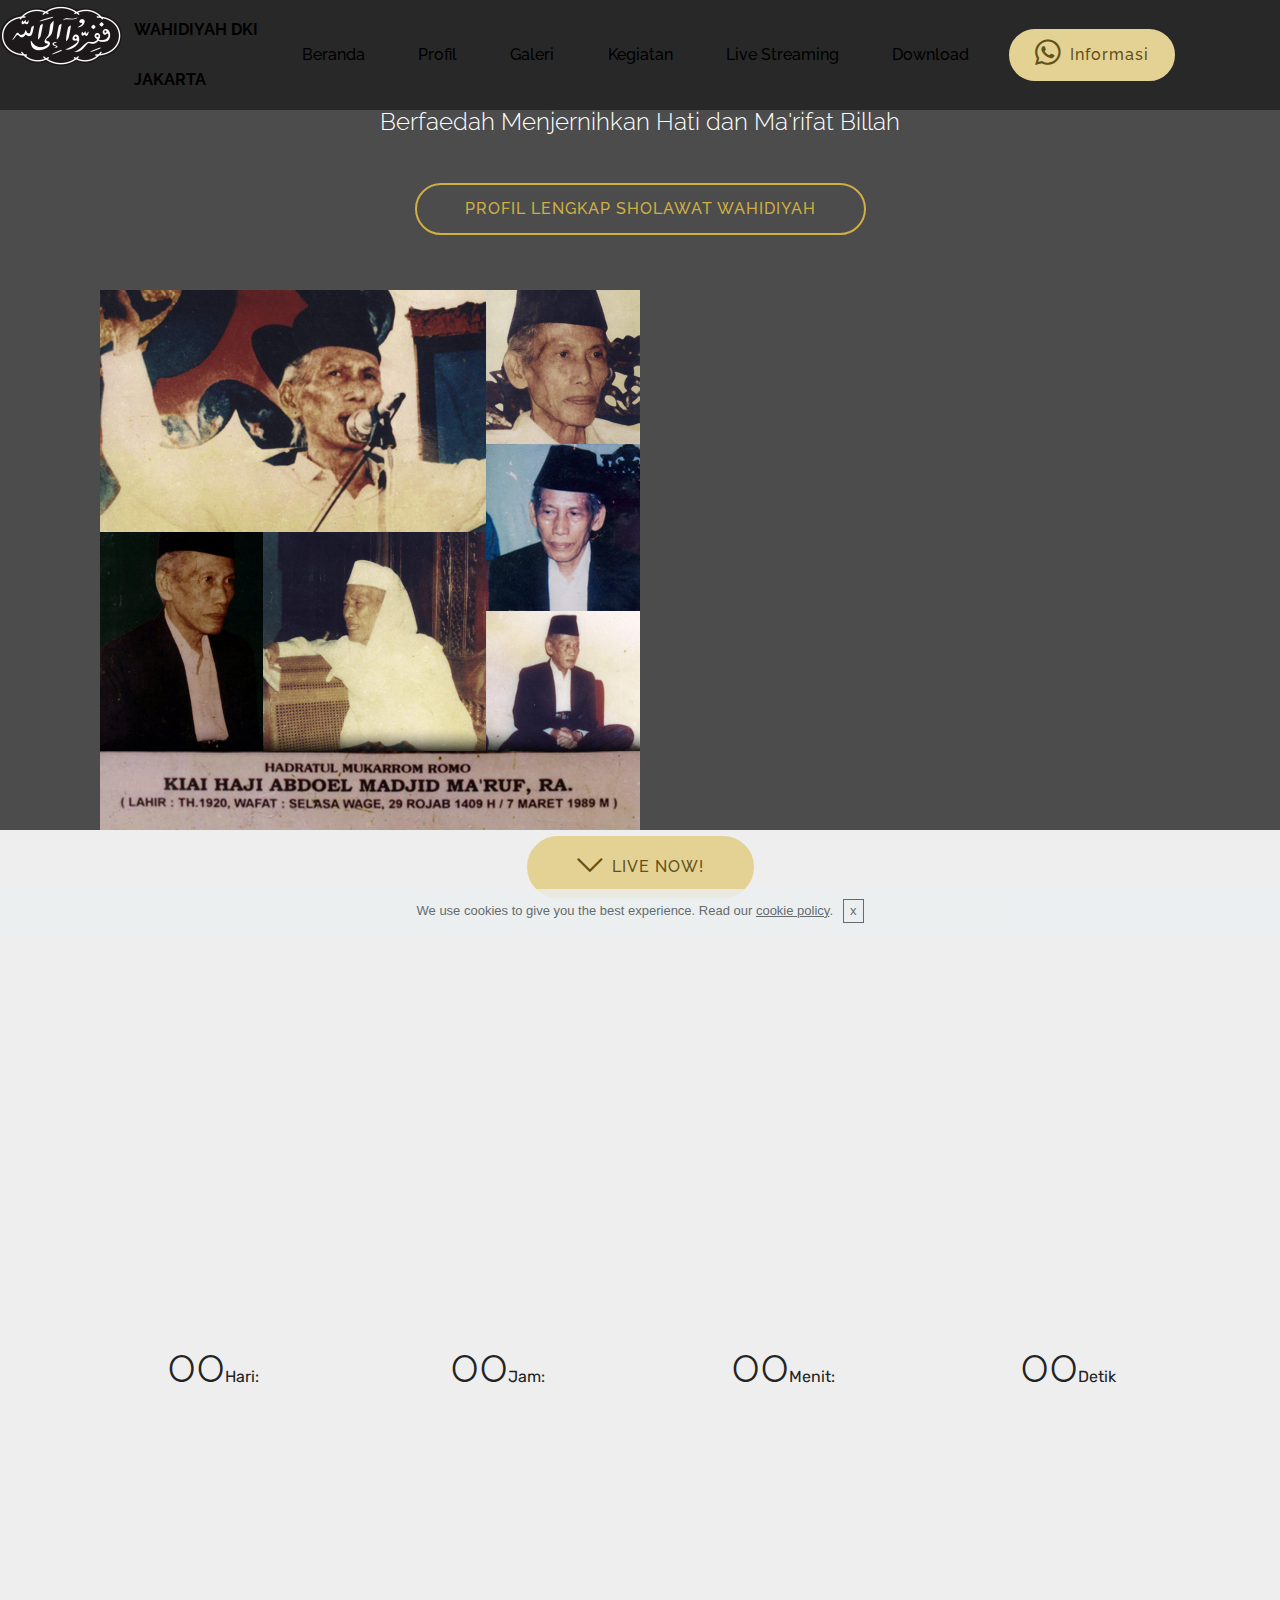
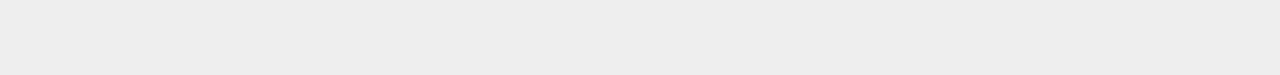
<file: index.html>
<!DOCTYPE html>
<html  >
<head>
  <!-- Site made with Mobirise Website Builder v4.10.1, https://mobirise.com -->
  <meta charset="UTF-8">
  <meta http-equiv="X-UA-Compatible" content="IE=edge">
  <meta name="generator" content="Mobirise v4.10.1, mobirise.com">
  <meta name="viewport" content="width=device-width, initial-scale=1, minimum-scale=1">
  <link rel="shortcut icon" href="assets/images/logo-wahidiyah-122x61.png" type="image/x-icon">
  <meta name="description" content="Sholawat Wahidiyah | Berfaedah Menjernihkan Hati dan Ma'rifat Billah">
  
  <title>Beranda</title>
  <link rel="stylesheet" href="assets/web/assets/mobirise-icons2/mobirise2.css">
  <link rel="stylesheet" href="assets/tether/tether.min.css">
  <link rel="stylesheet" href="assets/soundcloud-plugin/style.css">
  <link rel="stylesheet" href="assets/bootstrap/css/bootstrap.min.css">
  <link rel="stylesheet" href="assets/bootstrap/css/bootstrap-grid.min.css">
  <link rel="stylesheet" href="assets/bootstrap/css/bootstrap-reboot.min.css">
  <link rel="stylesheet" href="assets/animatecss/animate.min.css">
  <link rel="stylesheet" href="assets/socicon/css/styles.css">
  <link rel="stylesheet" href="assets/gdpr-plugin/gdpr-styles.css">
  <link rel="stylesheet" href="assets/dropdown/css/style.css">
  <link rel="stylesheet" href="assets/theme/css/style.css">
  <link rel="stylesheet" href="assets/mobirise/css/mbr-additional.css" type="text/css">
  
  
  
</head>
<body>
  <section class="menu cid-rrp64gVLOx" once="menu" id="menu2-2">

    

    <nav class="navbar navbar-expand beta-menu navbar-dropdown align-items-center navbar-fixed-top navbar-toggleable-sm">
        <button class="navbar-toggler navbar-toggler-right" type="button" data-toggle="collapse" data-target="#navbarSupportedContent" aria-controls="navbarSupportedContent" aria-expanded="false" aria-label="Toggle navigation">
            <div class="hamburger">
                <span></span>
                <span></span>
                <span></span>
                <span></span>
            </div>
        </button>
        <div class="menu-logo">
            <div class="navbar-brand">
                <span class="navbar-logo">
                    <a href="index.html">
                        <img src="assets/images/logo-wahidiyah-122x61.png" alt="Mobirise" title="" style="height: 3.8rem;">
                    </a>
                </span>
                <span class="navbar-caption-wrap"><a class="navbar-caption text-black display-4" href="index.html">WAHIDIYAH DKI JAKARTA</a></span>
            </div>
        </div>
        <div class="collapse navbar-collapse" id="navbarSupportedContent">
            <ul class="navbar-nav nav-dropdown" data-app-modern-menu="true"><li class="nav-item">
                    <a class="nav-link link text-black display-4" href="index.html">Beranda</a>
                </li>
                <li class="nav-item">
                    <a class="nav-link link text-black display-4" href="profil.html">Profil</a>
                </li><li class="nav-item"><a class="nav-link link text-black display-4" href="galeri.html">Galeri</a></li><li class="nav-item"><a class="nav-link link text-black display-4" href="kegiatan.html">Kegiatan</a></li><li class="nav-item"><a class="nav-link link text-black display-4" href="livestreaming.html">Live Streaming</a></li><li class="nav-item"><a class="nav-link link text-black display-4" href="download.html" target="_blank">Download</a></li></ul>
            <div class="navbar-buttons mbr-section-btn"><a class="btn btn-sm btn-primary display-4" href="tel:+1-234-567-8901"><span class="socicon socicon-whatsapp mbr-iconfont mbr-iconfont-btn"></span>Informasi</a></div>
        </div>
    </nav>
</section>

<section class="engine"><a href="https://mobirise.info/i">free site creation software</a></section><section class="header4 cid-rroVj0NMau mbr-parallax-background" id="header4-0">

    

    <div class="mbr-overlay" style="opacity: 0.8; background-color: rgb(35, 35, 35);">
    </div>

    <div class="container">
        <div class="row justify-content-md-center">
            <div class="media-content col-md-10">
                <h1 class="mbr-section-title align-center mbr-white pb-3 mbr-bold mbr-fonts-style display-1">Sholawat Wahidiyah</h1>
                <h3 class="mbr-section-subtitle align-center mbr-white mbr-light pb-3 mbr-fonts-style display-5">Berfaedah Menjernihkan Hati dan Ma'rifat Billah</h3>
                <div class="mbr-text align-center mbr-white pb-3">
                    
                </div>
                <div class="mbr-section-btn align-center"><a class="btn btn-md btn-primary-outline display-4" href="profil.html" target="_blank">PROFIL LENGKAP SHOLAWAT WAHIDIYAH</a></div>
            </div>
            <div class="mbr-figure pt-5">
                <img src="assets/images/mualif-kolase-1080x1080.jpg" alt="Mobirise" title="" style="width: 50%;">
            </div>
        </div>
    </div>
</section>

<section class="mbr-section content8 cid-rrsQN2CEKk" id="content8-11">

    

    <div class="container">
        <div class="media-container-row title">
            <div class="col-12 col-md-8">
                <div class="mbr-section-btn align-center"><a class="btn btn-primary display-4" href="livestreaming.html#video2-q"><span class="mobi-mbri mobi-mbri-arrow-down mbr-iconfont mbr-iconfont-btn"></span>LIVE NOW!</a></div>
            </div>
        </div>
    </div>
</section>

<section class="cid-rrsQqpFfrj" id="video2-10">

    
    
    <figure class="mbr-figure align-center container">
        <div class="video-block" style="width: 43%;">
            <div><iframe class="mbr-embedded-video" src="https://www.youtube.com/embed/Z8iHW4hhAs4?rel=0&amp;amp;showinfo=0&amp;autoplay=0&amp;loop=0" width="1280" height="720" frameborder="0" allowfullscreen></iframe></div>
        </div>
    </figure>
</section>

<section class="countdown1 cid-rrsPjfefWI" id="countdown1-v">
    
    
    
    <div class="container ">
        <h2 class="mbr-section-title pb-3 align-center mbr-fonts-style display-2">
            Halaman ini masih dalam pengembangan</h2>
        <h3 class="mbr-section-subtitle align-center mbr-fonts-style display-5">
            Mohon maaf atas ketidaknyamannya, kami akan terus memberikan pelayanan terbaik untuk anda</h3>
        
    </div>
    <div class="container countdown-cont align-center">
        <div class="daysCountdown" title="Hari"></div>
        <div class="hoursCountdown" title="Jam"></div> 
        <div class="minutesCountdown" title="Menit"></div> 
        <div class="secondsCountdown" title="Detik"></div>
        <div class="countdown pt-5 mt-2" data-due-date="2019/06/01"> 
        </div>
    </div>
</section>

<section class="mbr-section info1 cid-rruZflIon2" id="info1-v">

    

    
    <div class="container">
        <div class="row justify-content-center content-row">
            <div class="media-container-column title col-12 col-lg-7 col-md-6">
                <h3 class="mbr-section-subtitle align-left mbr-light pb-3 mbr-fonts-style display-5">Kami membuka jalan untuk Anda beramal</h3>
                <h2 class="align-left mbr-bold mbr-fonts-style display-2">SEDEKAH &amp; ZAKAT</h2>
            </div>
            <div class="media-container-column col-12 col-lg-3 col-md-4">
                <div class="mbr-section-btn align-right py-4"><a class="btn btn-secondary display-4" href="inputdata.html">SAYA MAU BERSEDEKAH!</a></div>
            </div>
        </div>
    </div>
</section>

<section once="footers" class="cid-rrpMe4FHqb" id="footer7-n">

    

    

    <div class="container">
        <div class="media-container-row align-center mbr-white">
            <div class="row row-links">
                <ul class="foot-menu">
                    
                    
                    
                    
                    
                <li class="foot-menu-item mbr-fonts-style display-7"><a href="index.html" target="_blank">
                        Beranda
                    </a></li><li class="foot-menu-item mbr-fonts-style display-7"><a href="galeri.html" target="_blank">
                        Galeri
                    </a></li><li class="foot-menu-item mbr-fonts-style display-7"><a href="kegiatan.html" target="_blank">
                        Kegiatan
                    </a></li><li class="foot-menu-item mbr-fonts-style display-7"><a href="download.html" target="_blank">
                        Download
                    </a></li><li class="foot-menu-item mbr-fonts-style display-7"><a href="livestreaming.html" target="_blank">
                        Live Streaming</a></li></ul>
            </div>
            <div class="row social-row">
                <div class="social-list align-right pb-2">
                    
                    
                    
                    
                    
                    
                <div class="soc-item">
                        <a href="https://twitter.com/wahidiyahdki" target="_blank">
                            <span class="mbr-iconfont mbr-iconfont-social socicon-twitter socicon"></span>
                        </a>
                    </div><div class="soc-item">
                        <a href="https://www.facebook.com/pages/wahidiyahdki" target="_blank">
                            <span class="mbr-iconfont mbr-iconfont-social socicon-facebook socicon"></span>
                        </a>
                    </div><div class="soc-item">
                        <a href="https://www.youtube.com/wahidiyahdki" target="_blank">
                            <span class="mbr-iconfont mbr-iconfont-social socicon-youtube socicon"></span>
                        </a>
                    </div><div class="soc-item">
                        <a href="https://instagram.com/wahidiyahdki" target="_blank">
                            <span class="mbr-iconfont mbr-iconfont-social socicon-instagram socicon"></span>
                        </a>
                    </div></div>
            </div>
            <div class="row row-copirayt">
                <p class="mbr-text mb-0 mbr-fonts-style mbr-white align-center display-7">
                    © Copyright 2019 <a href="index.html">wahidiyahdki.org</a> - All Rights Reserved
                </p>
            </div>
        </div>
    </div>
</section>


  <script src="assets/web/assets/jquery/jquery.min.js"></script>
  <script src="assets/popper/popper.min.js"></script>
  <script src="assets/tether/tether.min.js"></script>
  <script src="assets/bootstrap/js/bootstrap.min.js"></script>
  <script src="assets/cookies-alert-plugin/cookies-alert-core.js"></script>
  <script src="assets/cookies-alert-plugin/cookies-alert-script.js"></script>
  <script src="assets/smoothscroll/smooth-scroll.js"></script>
  <script src="assets/touchswipe/jquery.touch-swipe.min.js"></script>
  <script src="assets/viewportchecker/jquery.viewportchecker.js"></script>
  <script src="assets/parallax/jarallax.min.js"></script>
  <script src="assets/countdown/jquery.countdown.min.js"></script>
  <script src="assets/dropdown/js/script.min.js"></script>
  <script src="assets/theme/js/script.js"></script>
  
  
 <div id="scrollToTop" class="scrollToTop mbr-arrow-up"><a style="text-align: center;"><i class="mbr-arrow-up-icon mbr-arrow-up-icon-cm cm-icon cm-icon-smallarrow-up"></i></a></div>
    <input name="animation" type="hidden">
  <input name="cookieData" type="hidden" data-cookie-text="We use cookies to give you the best experience. Read our <a href='privacy.html'>cookie policy</a>.">
  </body>
</html>
</file>
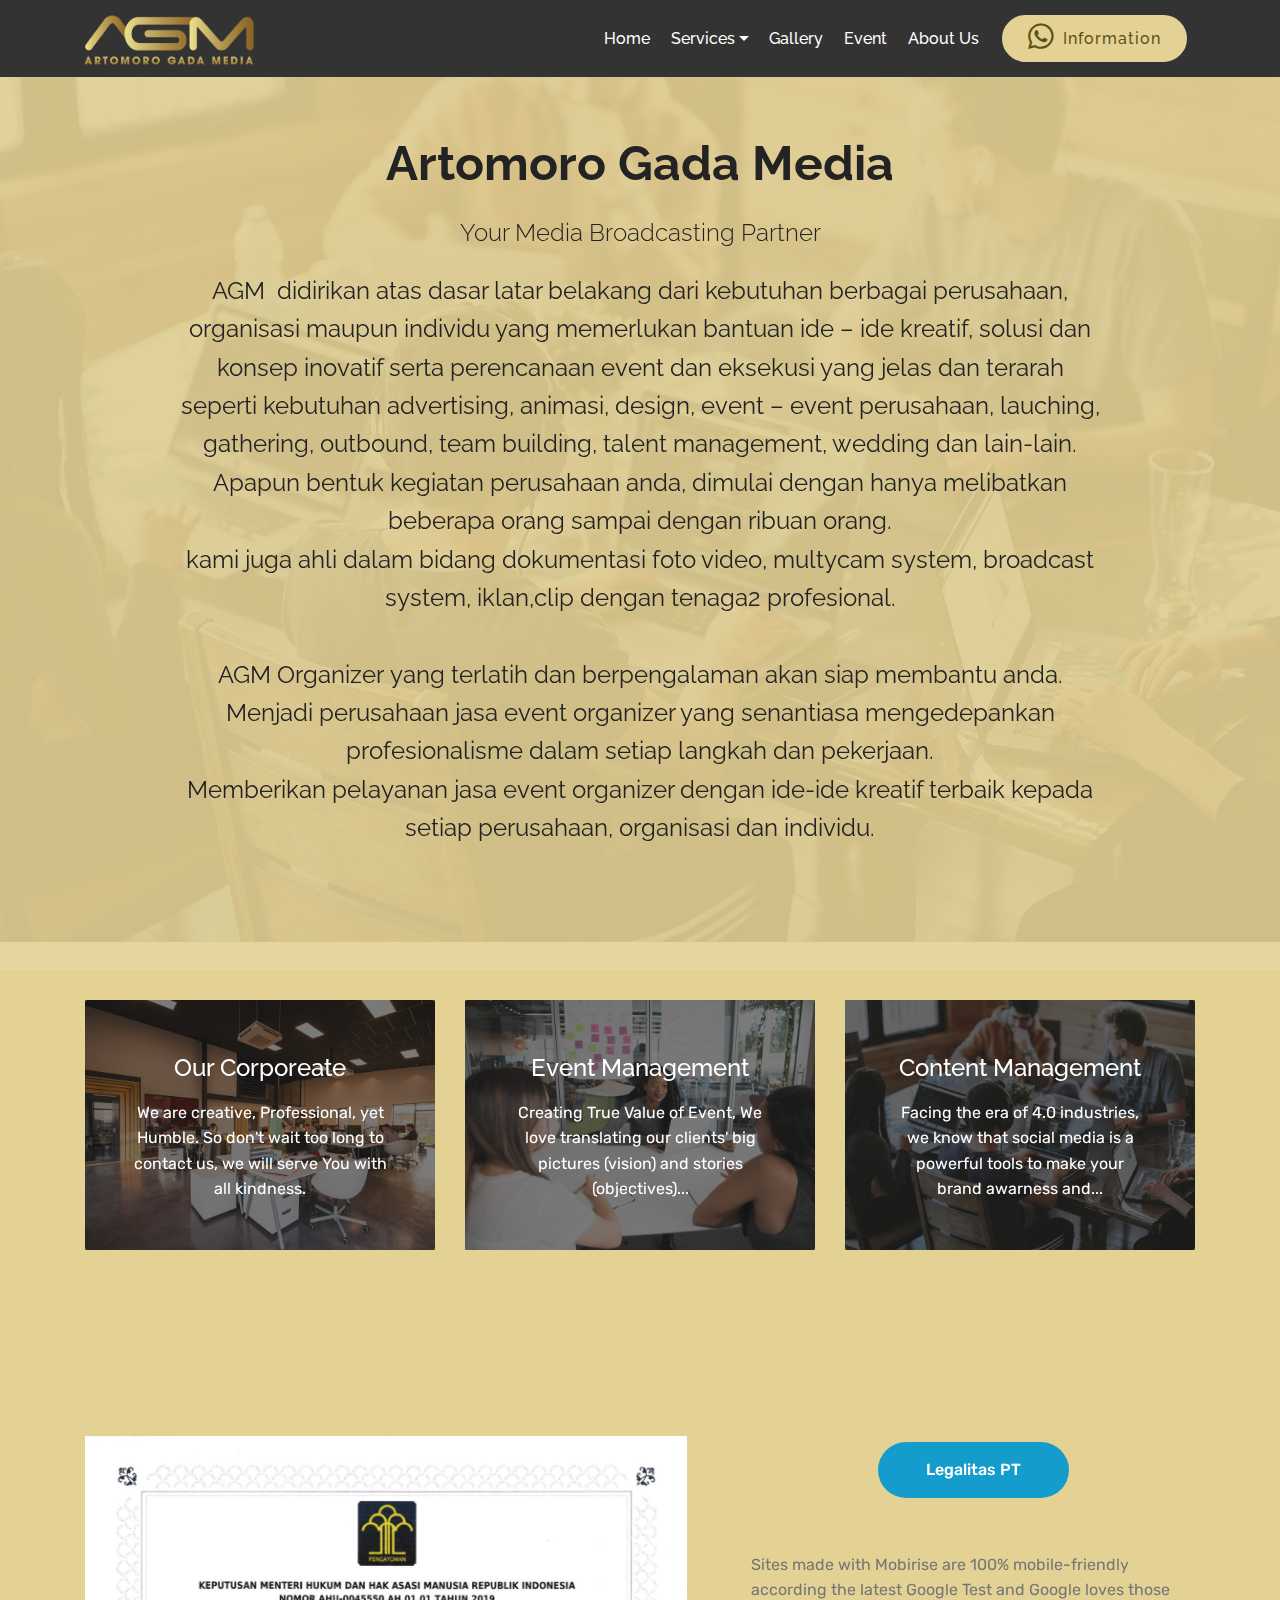
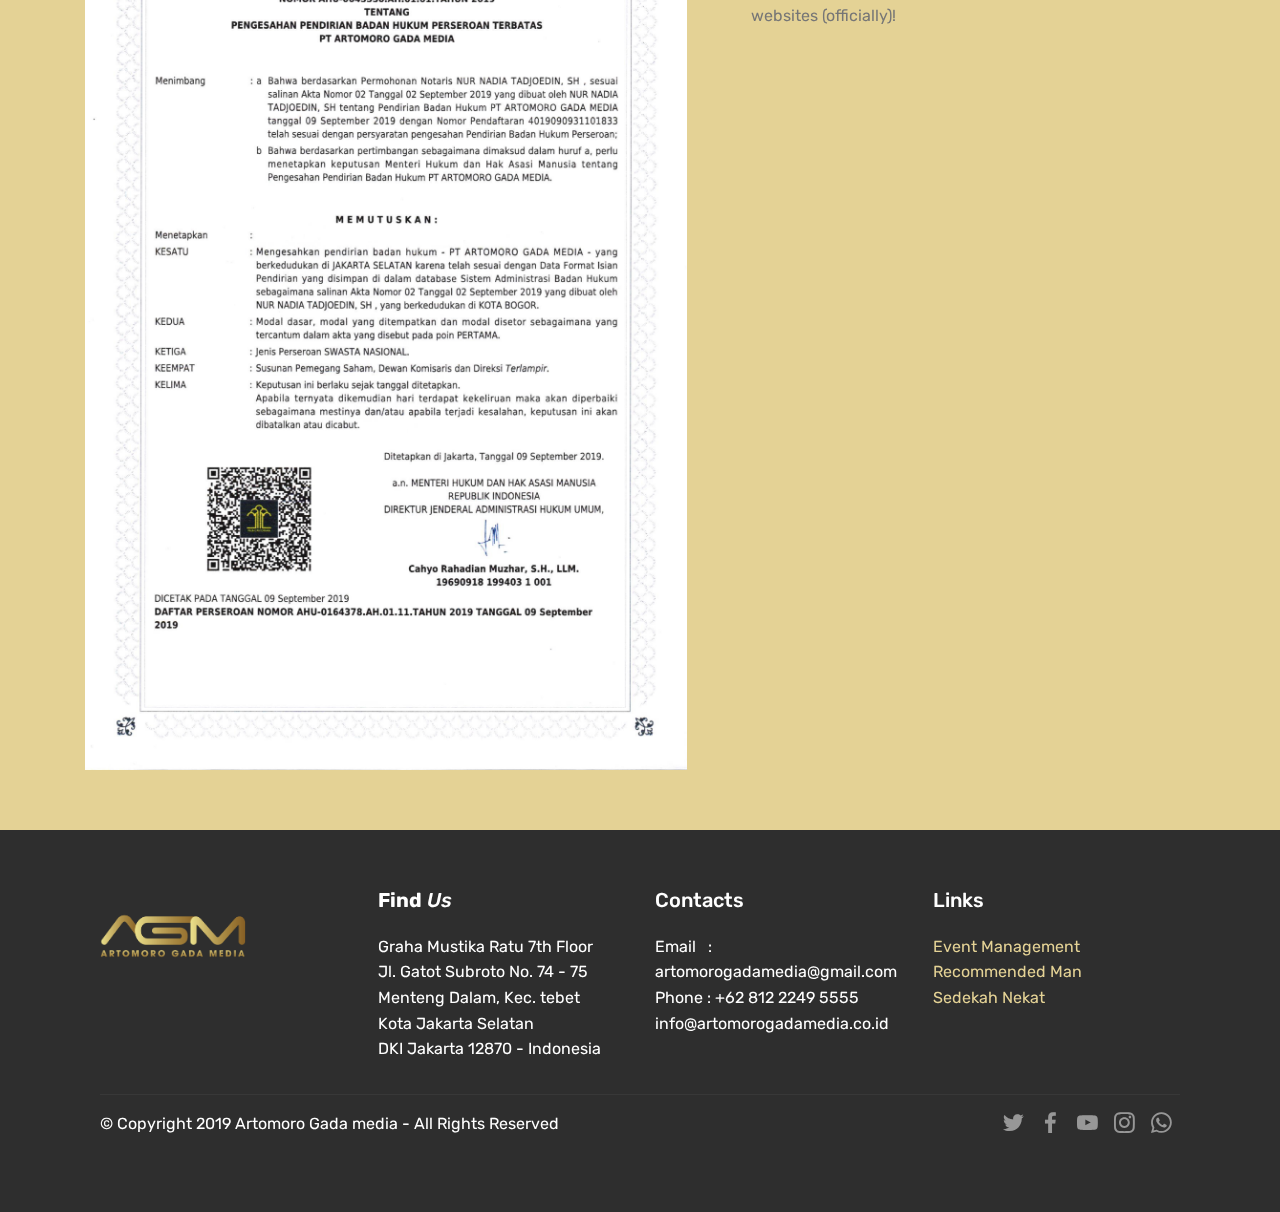
<file: about.html>
<!DOCTYPE html>
<html  >
<head>
  <!-- Site made with Mobirise Website Builder v4.11.6, https://mobirise.com -->
  <meta charset="UTF-8">
  <meta http-equiv="X-UA-Compatible" content="IE=edge">
  <meta name="generator" content="Mobirise v4.11.6, mobirise.com">
  <meta name="viewport" content="width=device-width, initial-scale=1, minimum-scale=1">
  <link rel="shortcut icon" href="assets/images/icon-logo-424x424.png" type="image/x-icon">
  <meta name="description" content="About AGM">
  
  <title>About</title>
  <link rel="stylesheet" href="assets/web/assets/mobirise-icons/mobirise-icons.css">
  <link rel="stylesheet" href="assets/bootstrap/css/bootstrap.min.css">
  <link rel="stylesheet" href="assets/bootstrap/css/bootstrap-grid.min.css">
  <link rel="stylesheet" href="assets/bootstrap/css/bootstrap-reboot.min.css">
  <link rel="stylesheet" href="assets/soundcloud-plugin/style.css">
  <link rel="stylesheet" href="assets/web/assets/gdpr-plugin/gdpr-styles.css">
  <link rel="stylesheet" href="assets/tether/tether.min.css">
  <link rel="stylesheet" href="assets/socicon/css/styles.css">
  <link rel="stylesheet" href="assets/dropdown/css/style.css">
  <link rel="stylesheet" href="assets/theme/css/style.css">
  <link rel="preload" as="style" href="assets/mobirise/css/mbr-additional.css"><link rel="stylesheet" href="assets/mobirise/css/mbr-additional.css" type="text/css">
  
  
  
</head>
<body>
  <section class="menu cid-rIXw82L2v2" once="menu" id="menu1-m">

    

    <nav class="navbar navbar-expand beta-menu navbar-dropdown align-items-center navbar-fixed-top navbar-toggleable-sm">
        <button class="navbar-toggler navbar-toggler-right" type="button" data-toggle="collapse" data-target="#navbarSupportedContent" aria-controls="navbarSupportedContent" aria-expanded="false" aria-label="Toggle navigation">
            <div class="hamburger">
                <span></span>
                <span></span>
                <span></span>
                <span></span>
            </div>
        </button>
        <div class="menu-logo">
            <div class="navbar-brand">
                <span class="navbar-logo">
                    <a href="home.html">
                         <img src="assets/images/icon-logo-424x424.png" alt="Mobirise" title="" style="height: 3.8rem;">
                    </a>
                </span>
                
            </div>
        </div>
        <div class="collapse navbar-collapse" id="navbarSupportedContent">
            <ul class="navbar-nav nav-dropdown" data-app-modern-menu="true"><li class="nav-item">
                    <a class="nav-link link text-white display-4" href="home.html">
                        
                        Home</a>
                </li><li class="nav-item dropdown"><a class="nav-link link text-white dropdown-toggle display-4" href="services.html" data-toggle="dropdown-submenu" aria-expanded="false">
                        
                        Services</a><div class="dropdown-menu"><a class="text-white dropdown-item display-4" href="services.html" aria-expanded="true">Broadcasting Package</a><a class="text-white dropdown-item display-4" href="services.html" aria-expanded="false">Event Management</a><a class="text-white dropdown-item display-4" href="services.html" aria-expanded="true">Content Management</a><a class="text-white dropdown-item display-4" href="services.html" aria-expanded="false">Equipment Rent</a></div></li><li class="nav-item"><a class="nav-link link text-white display-4" href="gallery.html">
                        
                        Gallery</a></li><li class="nav-item"><a class="nav-link link text-white display-4" href="event.html">Event</a></li>
                <li class="nav-item">
                    <a class="nav-link link text-white display-4" href="about.html">
                        
                        About Us
                    </a>
                </li></ul>
            <div class="navbar-buttons mbr-section-btn"><a class="btn btn-sm btn-primary display-4" href="https://api.whatsapp.com/send?phone=6287878548888&text=Hallo..%20Saya%20mau%20info%20lebih lanjut" target="_blank"><span class="socicon socicon-whatsapp mbr-iconfont mbr-iconfont-btn"></span>
                    
                    Information</a></div>
        </div>
    </nav>
</section>

<section class="engine"><a href="https://mobirise.info/c">free website builder</a></section><section class="header1 cid-rKpIHWhPUy mbr-parallax-background" id="header1-n">

    

    <div class="mbr-overlay" style="opacity: 0.9; background-color: rgb(228, 210, 149);">
    </div>

    <div class="container">
        <div class="row justify-content-md-center">
            <div class="mbr-white col-md-10">
                <h1 class="mbr-section-title align-center mbr-bold pb-3 mbr-fonts-style display-2">Artomoro Gada Media</h1>
                <h3 class="mbr-section-subtitle align-center mbr-light pb-3 mbr-fonts-style display-5">
                    Your Media Broadcasting Partner</h3>
                <p class="mbr-text align-center pb-3 mbr-fonts-style display-5">
                    AGM &nbsp;didirikan atas dasar latar belakang dari kebutuhan berbagai perusahaan, organisasi maupun individu yang memerlukan bantuan ide – ide kreatif, solusi dan konsep inovatif serta perencanaan event dan eksekusi yang jelas dan terarah seperti kebutuhan advertising, animasi, design, event – event perusahaan, lauching, gathering, outbound, team building, talent management, wedding dan lain-lain.<br>Apapun bentuk kegiatan perusahaan anda, dimulai dengan hanya melibatkan beberapa orang sampai dengan ribuan orang.<br>kami juga ahli dalam bidang dokumentasi foto video, multycam system, broadcast  system, iklan,clip dengan tenaga2 profesional.<br><br>AGM Organizer&nbsp;yang terlatih dan berpengalaman akan siap membantu anda.<br>Menjadi perusahaan jasa event organizer yang senantiasa mengedepankan profesionalisme dalam setiap langkah dan pekerjaan.<br>Memberikan pelayanan jasa event organizer dengan ide-ide kreatif terbaik kepada setiap perusahaan, organisasi dan individu.<br>
                </p>
                
            </div>
        </div>
    </div>

</section>

<section class="features13 cid-rKpJL5DQNy" id="features13-o">

    

    
    <div class="container">
        

        <div class="media-container-row">
            <div class="card col-12 col-md-6 align-center col-lg-4">
                <div class="card-wrap">
                    <div class="card-img">
                        <img src="assets/images/background1.jpg" alt="Mobirise" title="">
                    </div>
                    <div class="card-box p-5">
                        <h4 class="card-title py-2 mbr-fonts-style align-center mbr-white display-5">Our Corporeate</h4>
                        <p class="mbr-text mbr-fonts-style mbr-white display-7">We are creative, Professional, yet Humble. So don't wait too long to contact us, we will serve You with all kindness.</p>
                    </div>
                </div>
            </div>
            <div class="card col-12 col-md-6 align-center col-lg-4">
                <div class="card-wrap">
                    <div class="card-img">
                        <img src="assets/images/background2.jpg" alt="Mobirise">
                    </div>
                    <div class="card-box p-5">
                        <h4 class="card-title py-2 mbr-fonts-style align-center mbr-white display-5">
                            Event Management</h4>
                        <p class="mbr-text mbr-fonts-style mbr-white display-7">
                            Creating True Value of Event,&nbsp;We love translating our clients' big pictures (vision) and stories (objectives)...</p>
                    </div>
                </div>
            </div>
            <div class="card col-12 col-md-6 align-center col-lg-4">
                <div class="card-wrap">
                    <div class="card-img">
                        <img src="assets/images/background4.jpg" alt="Mobirise">
                    </div>
                    <div class="card-box p-5">
                        <h4 class="card-title py-2 mbr-fonts-style align-center mbr-white display-5">Content Management</h4>
                        <p class="mbr-text mbr-fonts-style mbr-white display-7">
                            Facing the era of 4.0 industries, we know that social media is a powerful tools to make your brand awarness and...</p>
                    </div>
                </div>
            </div>    
        </div>
    </div>
</section>

<section class="tabs4 cid-rKq6BzhR0w" id="tabs4-r">

    

    

    <div class="container">
        
        

        <div class="media-container-row mt-5 pt-3">
            <div class="mbr-figure" style="width: 60%;">
                <img src="assets/images/keputusan-mentri.jpg" alt="Mobirise" title="">
            </div>
            <div class="tabs-container">
                <ul class="nav nav-tabs" role="tablist">
                    <li class="nav-item"><a class="nav-link mbr-fonts-style display-7" role="tab" data-toggle="tab" href="#tabs4-r_tab0" aria-selected="false">
                            Legalitas PT</a></li>
                    
                    
                    
                    
                    
                </ul>
                <div class="tab-content">
                    <div id="tab1" class="tab-pane in active" role="tabpanel">
                        <div class="row">
                            <div class="col-md-12">
                                <p class="mbr-text py-5 mbr-fonts-style display-7">
                                    Sites made with Mobirise are 100% mobile-friendly according the latest Google Test and Google loves those websites (officially)!
                                </p>
                            </div>
                        </div>
                    </div>
                    <div id="tab2" class="tab-pane" role="tabpanel">
                        <div class="row">
                            <div class="col-md-12">
                                <p class="mbr-text py-5 mbr-fonts-style display-7">
                                    Mobirise themes are based on Bootstrap 3 and Bootstrap 4 - most powerful mobile first framework. Now, even if you're not code-savvy, you can be a part of an exciting growing bootstrap community.</p>
                            </div>
                        </div>
                    </div>
                    <div id="tab3" class="tab-pane" role="tabpanel">
                        <div class="row">
                            <div class="col-md-12">
                                <p class="mbr-text py-5 mbr-fonts-style display-7">
                                    Choose from the large selection of latest pre-made blocks - full-screen intro, bootstrap carousel, content slider, responsive image gallery with lightbox, parallax scrolling, video backgrounds, hamburger menu, sticky header and more.
                                </p>
                            </div>
                        </div>
                    </div>
                    <div id="tab4" class="tab-pane" role="tabpanel">
                        <div class="row">
                            <div class="col-md-12">
                                <p class="mbr-text py-5 mbr-fonts-style display-7">
                                    Sites made with Mobirise are 100% mobile-friendly according the latest Google Test and Google loves those websites (officially)!
                                </p>
                            </div>
                        </div>
                    </div>
                    <div id="tab5" class="tab-pane" role="tabpanel">
                        <div class="row">
                            <div class="col-md-12">
                                <p class="mbr-text py-5 mbr-fonts-style display-7">
                                    Mobirise themes are based on Bootstrap 3 and Bootstrap 4 - most powerful mobile first framework. Now, even if you're not code-savvy, you can be a part of an exciting growing bootstrap community.
                                </p>
                            </div>
                        </div>
                    </div>
                    <div id="tab6" class="tab-pane" role="tabpanel">
                        <div class="row">
                            <div class="col-md-12">
                                <p class="mbr-text py-5 mbr-fonts-style display-7">
                                    Choose from the large selection of latest pre-made blocks - full-screen intro, bootstrap carousel, content slider, responsive image gallery with lightbox, parallax scrolling, video backgrounds, hamburger menu, sticky header and more.
                                </p>
                            </div>
                        </div>
                    </div>
                </div>
            </div>
        </div>
    </div>
</section>

<section class="cid-rKq5n5xiiC" id="footer1-q">

    

    

    <div class="container">
        <div class="media-container-row content text-white">
            <div class="col-12 col-md-3">
                <div class="media-wrap">
                    <a href="#top">
                        <img src="assets/images/small-icon-1.png" alt="Mobirise" title="">
                    </a>
                </div>
            </div>
            <div class="col-12 col-md-3 mbr-fonts-style display-7">
                <h5 class="pb-3"><strong>
                    Find</strong> <em>Us</em></h5>
                <p class="mbr-text">Graha Mustika Ratu 7th Floor&nbsp;<br>Jl. Gatot Subroto No. 74 - 75
<br><span style="font-size: 1rem;">Menteng Dalam, Kec. tebet</span><br><span style="font-size: 1rem;">Kota Jakarta Selatan</span><br><span style="font-size: 1rem;">DKI Jakarta 12870 - Indonesia</span></p>
            </div>
            <div class="col-12 col-md-3 mbr-fonts-style display-7">
                <h5 class="pb-3">
                    Contacts
                </h5>
                <p class="mbr-text">
                    Email &nbsp; : artomorogadamedia@gmail.com
                    <br>Phone : +62 812 2249 5555<br>info@artomorogadamedia.co.id</p>
            </div>
            <div class="col-12 col-md-3 mbr-fonts-style display-7">
                <h5 class="pb-3">
                    Links
                </h5>
                <p class="mbr-text"><a href="about.html">Event Management</a><br><a class="text-primary" href="https://www.youtube.com/channel/UCQGYJ_soUe5hSZ3ZY5pmP-w">Recommended Man</a><br><strong><em><a class="text-primary" href="https://www.youtube.com/channel/UCQGYJ_soUe5hSZ3ZY5pmP-w">Sedekah Nekat</a></em></strong></p>
            </div>
        </div>
        <div class="footer-lower">
            <div class="media-container-row">
                <div class="col-sm-12">
                    <hr>
                </div>
            </div>
            <div class="media-container-row mbr-white">
                <div class="col-sm-6 copyright">
                    <p class="mbr-text mbr-fonts-style display-7">
                        © Copyright 2019 Artomoro Gada media - All Rights Reserved
                    </p>
                </div>
                <div class="col-md-6">
                    <div class="social-list align-right">
                        <div class="soc-item">
                            <a href="https://twitter.com/artomoroM" target="_blank">
                                <span class="mbr-iconfont mbr-iconfont-social socicon-twitter socicon"></span>
                            </a>
                        </div>
                        <div class="soc-item">
                            <a href="https://www.facebook.com/pages/AGMTV" target="_blank">
                                <span class="mbr-iconfont mbr-iconfont-social socicon-facebook socicon"></span>
                            </a>
                        </div>
                        <div class="soc-item">
                            <a href="https://www.youtube.com/channel/UCQGYJ_soUe5hSZ3ZY5pmP-w" target="_blank">
                                <span class="mbr-iconfont mbr-iconfont-social socicon-youtube socicon"></span>
                            </a>
                        </div>
                        <div class="soc-item">
                            <a href="https://www.instagram.com/artomorogdm/" target="_blank">
                                <span class="mbr-iconfont mbr-iconfont-social socicon-instagram socicon"></span>
                            </a>
                        </div>
                        <div class="soc-item">
                            <a href="https://api.whatsapp.com/send?phone=6287878548888&text=Hallo..%20Saya%20mau%20info%20lebih lanjut" target="_blank">
                                <span class="mbr-iconfont mbr-iconfont-social socicon-whatsapp socicon"></span>
                            </a>
                        </div>
                        
                    </div>
                </div>
            </div>
        </div>
    </div>
</section>


  <script src="assets/web/assets/jquery/jquery.min.js"></script>
  <script src="assets/popper/popper.min.js"></script>
  <script src="assets/bootstrap/js/bootstrap.min.js"></script>
  <script src="assets/smoothscroll/smooth-scroll.js"></script>
  <script src="assets/tether/tether.min.js"></script>
  <script src="assets/touchswipe/jquery.touch-swipe.min.js"></script>
  <script src="assets/parallax/jarallax.min.js"></script>
  <script src="assets/mbr-tabs/mbr-tabs.js"></script>
  <script src="assets/dropdown/js/nav-dropdown.js"></script>
  <script src="assets/dropdown/js/navbar-dropdown.js"></script>
  <script src="assets/theme/js/script.js"></script>
  
  
 <div id="scrollToTop" class="scrollToTop mbr-arrow-up"><a style="text-align: center;"><i class="mbr-arrow-up-icon mbr-arrow-up-icon-cm cm-icon cm-icon-smallarrow-up"></i></a></div>
  </body>
</html>
</file>
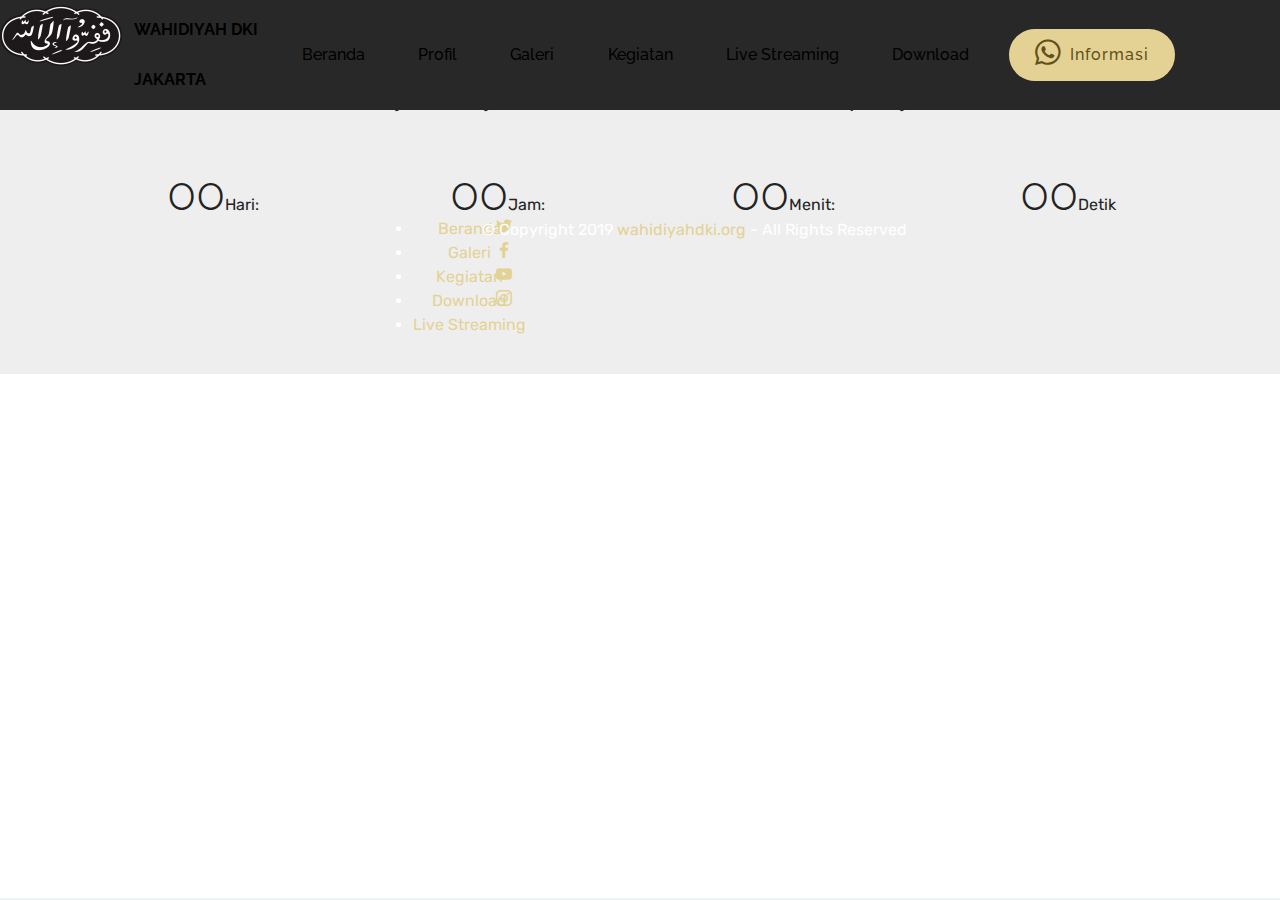
<file: download.html>
<!DOCTYPE html>
<html  >
<head>
  <!-- Site made with Mobirise Website Builder v4.10.1, https://mobirise.com -->
  <meta charset="UTF-8">
  <meta http-equiv="X-UA-Compatible" content="IE=edge">
  <meta name="generator" content="Mobirise v4.10.1, mobirise.com">
  <meta name="viewport" content="width=device-width, initial-scale=1, minimum-scale=1">
  <link rel="shortcut icon" href="assets/images/logo-wahidiyah-122x61.png" type="image/x-icon">
  <meta name="description" content="Halaman download file">
  
  <title>Download</title>
  <link rel="stylesheet" href="assets/tether/tether.min.css">
  <link rel="stylesheet" href="assets/bootstrap/css/bootstrap.min.css">
  <link rel="stylesheet" href="assets/bootstrap/css/bootstrap-grid.min.css">
  <link rel="stylesheet" href="assets/bootstrap/css/bootstrap-reboot.min.css">
  <link rel="stylesheet" href="assets/soundcloud-plugin/style.css">
  <link rel="stylesheet" href="assets/socicon/css/styles.css">
  <link rel="stylesheet" href="assets/dropdown/css/style.css">
  <link rel="stylesheet" href="assets/animatecss/animate.min.css">
  <link rel="stylesheet" href="assets/gdpr-plugin/gdpr-styles.css">
  <link rel="stylesheet" href="assets/theme/css/style.css">
  <link rel="stylesheet" href="assets/mobirise/css/mbr-additional.css" type="text/css">
  
  
  
</head>
<body>
  <section class="menu cid-rrsQcufXTk" once="menu" id="menu2-x">

    

    <nav class="navbar navbar-expand beta-menu navbar-dropdown align-items-center navbar-fixed-top navbar-toggleable-sm">
        <button class="navbar-toggler navbar-toggler-right" type="button" data-toggle="collapse" data-target="#navbarSupportedContent" aria-controls="navbarSupportedContent" aria-expanded="false" aria-label="Toggle navigation">
            <div class="hamburger">
                <span></span>
                <span></span>
                <span></span>
                <span></span>
            </div>
        </button>
        <div class="menu-logo">
            <div class="navbar-brand">
                <span class="navbar-logo">
                    <a href="index.html">
                        <img src="assets/images/logo-wahidiyah-122x61.png" alt="Mobirise" title="" style="height: 3.8rem;">
                    </a>
                </span>
                <span class="navbar-caption-wrap"><a class="navbar-caption text-black display-4" href="index.html">WAHIDIYAH DKI JAKARTA</a></span>
            </div>
        </div>
        <div class="collapse navbar-collapse" id="navbarSupportedContent">
            <ul class="navbar-nav nav-dropdown" data-app-modern-menu="true"><li class="nav-item">
                    <a class="nav-link link text-black display-4" href="index.html">Beranda</a>
                </li>
                <li class="nav-item">
                    <a class="nav-link link text-black display-4" href="profil.html">Profil</a>
                </li><li class="nav-item"><a class="nav-link link text-black display-4" href="galeri.html">Galeri</a></li><li class="nav-item"><a class="nav-link link text-black display-4" href="kegiatan.html">Kegiatan</a></li><li class="nav-item"><a class="nav-link link text-black display-4" href="livestreaming.html">Live Streaming</a></li><li class="nav-item"><a class="nav-link link text-black display-4" href="download.html" target="_blank">Download</a></li></ul>
            <div class="navbar-buttons mbr-section-btn"><a class="btn btn-sm btn-primary display-4" href="tel:+1-234-567-8901"><span class="socicon socicon-whatsapp mbr-iconfont mbr-iconfont-btn"></span>Informasi</a></div>
        </div>
    </nav>
</section>

<section class="engine"><a href="https://mobirise.info/o">free portfolio site templates</a></section><section class="countdown1 cid-rrsQdegfBG" id="countdown1-y">
    
    
    
    <div class="container ">
        <h2 class="mbr-section-title pb-3 align-center mbr-fonts-style display-2">
            Halaman ini masih dalam pengembangan</h2>
        <h3 class="mbr-section-subtitle align-center mbr-fonts-style display-5">
            Mohon maaf atas ketidaknyamannya, kami akan terus memberikan pelayanan terbaik untuk anda</h3>
        
    </div>
    <div class="container countdown-cont align-center">
        <div class="daysCountdown" title="Hari"></div>
        <div class="hoursCountdown" title="Jam"></div> 
        <div class="minutesCountdown" title="Menit"></div> 
        <div class="secondsCountdown" title="Detik"></div>
        <div class="countdown pt-5 mt-2" data-due-date="2019/06/01"> 
        </div>
    </div>
</section>

<section once="footers" class="cid-rrsQe0M294" id="footer7-z">

    

    

    <div class="container">
        <div class="media-container-row align-center mbr-white">
            <div class="row row-links">
                <ul class="foot-menu">
                    
                    
                    
                    
                    
                <li class="foot-menu-item mbr-fonts-style display-7"><a href="index.html" target="_blank">
                        Beranda
                    </a></li><li class="foot-menu-item mbr-fonts-style display-7"><a href="galeri.html" target="_blank">
                        Galeri
                    </a></li><li class="foot-menu-item mbr-fonts-style display-7"><a href="kegiatan.html" target="_blank">
                        Kegiatan
                    </a></li><li class="foot-menu-item mbr-fonts-style display-7"><a href="download.html" target="_blank">
                        Download
                    </a></li><li class="foot-menu-item mbr-fonts-style display-7"><a href="livestreaming.html" target="_blank">
                        Live Streaming</a></li></ul>
            </div>
            <div class="row social-row">
                <div class="social-list align-right pb-2">
                    
                    
                    
                    
                    
                    
                <div class="soc-item">
                        <a href="https://twitter.com/wahidiyahdki" target="_blank">
                            <span class="mbr-iconfont mbr-iconfont-social socicon-twitter socicon"></span>
                        </a>
                    </div><div class="soc-item">
                        <a href="https://www.facebook.com/pages/wahidiyahdki" target="_blank">
                            <span class="mbr-iconfont mbr-iconfont-social socicon-facebook socicon"></span>
                        </a>
                    </div><div class="soc-item">
                        <a href="https://www.youtube.com/wahidiyahdki" target="_blank">
                            <span class="mbr-iconfont mbr-iconfont-social socicon-youtube socicon"></span>
                        </a>
                    </div><div class="soc-item">
                        <a href="https://instagram.com/wahidiyahdki" target="_blank">
                            <span class="mbr-iconfont mbr-iconfont-social socicon-instagram socicon"></span>
                        </a>
                    </div></div>
            </div>
            <div class="row row-copirayt">
                <p class="mbr-text mb-0 mbr-fonts-style mbr-white align-center display-7">
                    © Copyright 2019 <a href="index.html">wahidiyahdki.org</a> - All Rights Reserved
                </p>
            </div>
        </div>
    </div>
</section>


  <script src="assets/web/assets/jquery/jquery.min.js"></script>
  <script src="assets/popper/popper.min.js"></script>
  <script src="assets/tether/tether.min.js"></script>
  <script src="assets/bootstrap/js/bootstrap.min.js"></script>
  <script src="assets/smoothscroll/smooth-scroll.js"></script>
  <script src="assets/cookies-alert-plugin/cookies-alert-core.js"></script>
  <script src="assets/cookies-alert-plugin/cookies-alert-script.js"></script>
  <script src="assets/countdown/jquery.countdown.min.js"></script>
  <script src="assets/dropdown/js/script.min.js"></script>
  <script src="assets/touchswipe/jquery.touch-swipe.min.js"></script>
  <script src="assets/viewportchecker/jquery.viewportchecker.js"></script>
  <script src="assets/theme/js/script.js"></script>
  
  
 <div id="scrollToTop" class="scrollToTop mbr-arrow-up"><a style="text-align: center;"><i class="mbr-arrow-up-icon mbr-arrow-up-icon-cm cm-icon cm-icon-smallarrow-up"></i></a></div>
    <input name="animation" type="hidden">
  <input name="cookieData" type="hidden" data-cookie-text="We use cookies to give you the best experience. Read our <a href='privacy.html'>cookie policy</a>.">
  </body>
</html>
</file>
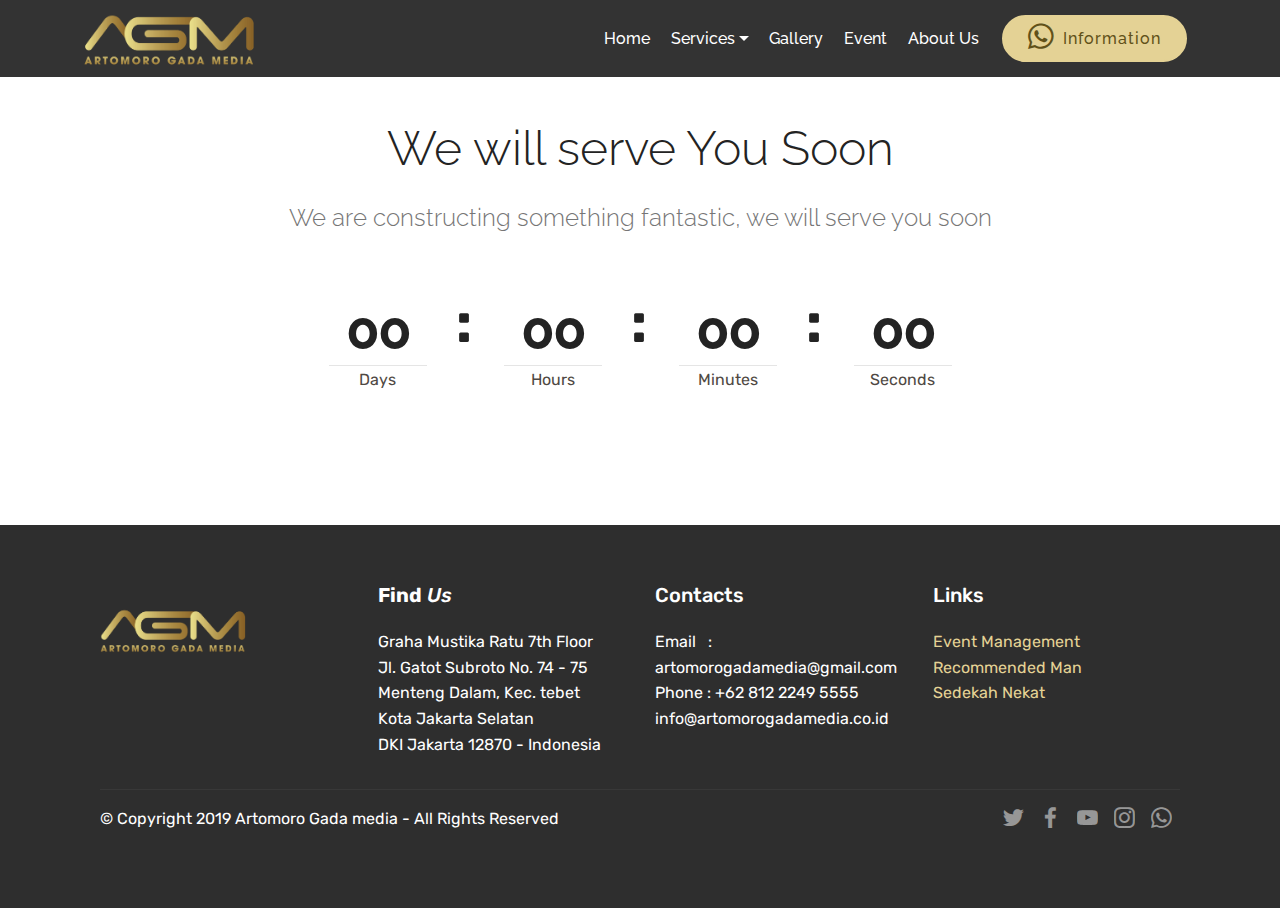
<file: event.html>
<!DOCTYPE html>
<html  >
<head>
  <!-- Site made with Mobirise Website Builder v4.11.6, https://mobirise.com -->
  <meta charset="UTF-8">
  <meta http-equiv="X-UA-Compatible" content="IE=edge">
  <meta name="generator" content="Mobirise v4.11.6, mobirise.com">
  <meta name="viewport" content="width=device-width, initial-scale=1, minimum-scale=1">
  <link rel="shortcut icon" href="assets/images/icon-logo-424x424.png" type="image/x-icon">
  <meta name="description" content="Live Event AGM">
  
  <title>Event</title>
  <link rel="stylesheet" href="assets/bootstrap/css/bootstrap.min.css">
  <link rel="stylesheet" href="assets/bootstrap/css/bootstrap-grid.min.css">
  <link rel="stylesheet" href="assets/bootstrap/css/bootstrap-reboot.min.css">
  <link rel="stylesheet" href="assets/soundcloud-plugin/style.css">
  <link rel="stylesheet" href="assets/tether/tether.min.css">
  <link rel="stylesheet" href="assets/web/assets/gdpr-plugin/gdpr-styles.css">
  <link rel="stylesheet" href="assets/socicon/css/styles.css">
  <link rel="stylesheet" href="assets/dropdown/css/style.css">
  <link rel="stylesheet" href="assets/theme/css/style.css">
  <link rel="preload" as="style" href="assets/mobirise/css/mbr-additional.css"><link rel="stylesheet" href="assets/mobirise/css/mbr-additional.css" type="text/css">
  
  
  
</head>
<body>
  <section class="menu cid-rIXw82L2v2" once="menu" id="menu1-u">

    

    <nav class="navbar navbar-expand beta-menu navbar-dropdown align-items-center navbar-fixed-top navbar-toggleable-sm">
        <button class="navbar-toggler navbar-toggler-right" type="button" data-toggle="collapse" data-target="#navbarSupportedContent" aria-controls="navbarSupportedContent" aria-expanded="false" aria-label="Toggle navigation">
            <div class="hamburger">
                <span></span>
                <span></span>
                <span></span>
                <span></span>
            </div>
        </button>
        <div class="menu-logo">
            <div class="navbar-brand">
                <span class="navbar-logo">
                    <a href="home.html">
                         <img src="assets/images/icon-logo-424x424.png" alt="Mobirise" title="" style="height: 3.8rem;">
                    </a>
                </span>
                
            </div>
        </div>
        <div class="collapse navbar-collapse" id="navbarSupportedContent">
            <ul class="navbar-nav nav-dropdown" data-app-modern-menu="true"><li class="nav-item">
                    <a class="nav-link link text-white display-4" href="home.html">
                        
                        Home</a>
                </li><li class="nav-item dropdown"><a class="nav-link link text-white dropdown-toggle display-4" href="services.html" data-toggle="dropdown-submenu" aria-expanded="false">
                        
                        Services</a><div class="dropdown-menu"><a class="text-white dropdown-item display-4" href="services.html" aria-expanded="true">Broadcasting Package</a><a class="text-white dropdown-item display-4" href="services.html" aria-expanded="false">Event Management</a><a class="text-white dropdown-item display-4" href="services.html" aria-expanded="true">Content Management</a><a class="text-white dropdown-item display-4" href="services.html" aria-expanded="false">Equipment Rent</a></div></li><li class="nav-item"><a class="nav-link link text-white display-4" href="gallery.html">
                        
                        Gallery</a></li><li class="nav-item"><a class="nav-link link text-white display-4" href="event.html">Event</a></li>
                <li class="nav-item">
                    <a class="nav-link link text-white display-4" href="about.html">
                        
                        About Us
                    </a>
                </li></ul>
            <div class="navbar-buttons mbr-section-btn"><a class="btn btn-sm btn-primary display-4" href="https://api.whatsapp.com/send?phone=6287878548888&text=Hallo..%20Saya%20mau%20info%20lebih lanjut" target="_blank"><span class="socicon socicon-whatsapp mbr-iconfont mbr-iconfont-btn"></span>
                    
                    Information</a></div>
        </div>
    </nav>
</section>

<section class="engine"><a href="https://mobirise.info/h">create your own web page for free</a></section><section class="countdown1 cid-rKqhPyLQ3u" id="countdown1-z">
    
    
    
    <div class="container ">
        <h2 class="mbr-section-title pb-3 align-center mbr-fonts-style display-2">
            We will serve You Soon</h2>
        <h3 class="mbr-section-subtitle align-center mbr-fonts-style display-5">
            We are constructing something fantastic, we will serve you soon</h3>
        
    </div>
    <div class="container countdown-cont align-center">
        <div class="daysCountdown" title="Days"></div>
        <div class="hoursCountdown" title="Hours"></div> 
        <div class="minutesCountdown" title="Minutes"></div> 
        <div class="secondsCountdown" title="Seconds"></div>
        <div class="countdown pt-5 mt-2" data-due-date="2019/12/17"> 
        </div>
    </div>
</section>

<section class="cid-rKqhQ8aC1X" id="footer1-10">

    

    

    <div class="container">
        <div class="media-container-row content text-white">
            <div class="col-12 col-md-3">
                <div class="media-wrap">
                    <a href="#top">
                        <img src="assets/images/small-icon-1.png" alt="Mobirise" title="">
                    </a>
                </div>
            </div>
            <div class="col-12 col-md-3 mbr-fonts-style display-7">
                <h5 class="pb-3"><strong>
                    Find</strong> <em>Us</em></h5>
                <p class="mbr-text">Graha Mustika Ratu 7th Floor&nbsp;<br>Jl. Gatot Subroto No. 74 - 75
<br><span style="font-size: 1rem;">Menteng Dalam, Kec. tebet</span><br><span style="font-size: 1rem;">Kota Jakarta Selatan</span><br><span style="font-size: 1rem;">DKI Jakarta 12870 - Indonesia</span></p>
            </div>
            <div class="col-12 col-md-3 mbr-fonts-style display-7">
                <h5 class="pb-3">
                    Contacts
                </h5>
                <p class="mbr-text">
                    Email &nbsp; : artomorogadamedia@gmail.com
                    <br>Phone : +62 812 2249 5555<br>info@artomorogadamedia.co.id</p>
            </div>
            <div class="col-12 col-md-3 mbr-fonts-style display-7">
                <h5 class="pb-3">
                    Links
                </h5>
                <p class="mbr-text"><a href="about.html">Event Management</a><br><a class="text-primary" href="https://www.youtube.com/channel/UCQGYJ_soUe5hSZ3ZY5pmP-w">Recommended Man</a><br><strong><em><a class="text-primary" href="https://www.youtube.com/channel/UCQGYJ_soUe5hSZ3ZY5pmP-w">Sedekah Nekat</a></em></strong></p>
            </div>
        </div>
        <div class="footer-lower">
            <div class="media-container-row">
                <div class="col-sm-12">
                    <hr>
                </div>
            </div>
            <div class="media-container-row mbr-white">
                <div class="col-sm-6 copyright">
                    <p class="mbr-text mbr-fonts-style display-7">
                        © Copyright 2019 Artomoro Gada media - All Rights Reserved
                    </p>
                </div>
                <div class="col-md-6">
                    <div class="social-list align-right">
                        <div class="soc-item">
                            <a href="https://twitter.com/artomoroM" target="_blank">
                                <span class="mbr-iconfont mbr-iconfont-social socicon-twitter socicon"></span>
                            </a>
                        </div>
                        <div class="soc-item">
                            <a href="https://www.facebook.com/pages/AGMTV" target="_blank">
                                <span class="mbr-iconfont mbr-iconfont-social socicon-facebook socicon"></span>
                            </a>
                        </div>
                        <div class="soc-item">
                            <a href="https://www.youtube.com/channel/UCQGYJ_soUe5hSZ3ZY5pmP-w" target="_blank">
                                <span class="mbr-iconfont mbr-iconfont-social socicon-youtube socicon"></span>
                            </a>
                        </div>
                        <div class="soc-item">
                            <a href="https://www.instagram.com/artomorogdm/" target="_blank">
                                <span class="mbr-iconfont mbr-iconfont-social socicon-instagram socicon"></span>
                            </a>
                        </div>
                        <div class="soc-item">
                            <a href="https://api.whatsapp.com/send?phone=6287878548888&text=Hallo..%20Saya%20mau%20info%20lebih lanjut" target="_blank">
                                <span class="mbr-iconfont mbr-iconfont-social socicon-whatsapp socicon"></span>
                            </a>
                        </div>
                        
                    </div>
                </div>
            </div>
        </div>
    </div>
</section>


  <script src="assets/web/assets/jquery/jquery.min.js"></script>
  <script src="assets/popper/popper.min.js"></script>
  <script src="assets/bootstrap/js/bootstrap.min.js"></script>
  <script src="assets/tether/tether.min.js"></script>
  <script src="assets/countdown/jquery.countdown.min.js"></script>
  <script src="assets/dropdown/js/nav-dropdown.js"></script>
  <script src="assets/dropdown/js/navbar-dropdown.js"></script>
  <script src="assets/touchswipe/jquery.touch-swipe.min.js"></script>
  <script src="assets/smoothscroll/smooth-scroll.js"></script>
  <script src="assets/theme/js/script.js"></script>
  
  
 <div id="scrollToTop" class="scrollToTop mbr-arrow-up"><a style="text-align: center;"><i class="mbr-arrow-up-icon mbr-arrow-up-icon-cm cm-icon cm-icon-smallarrow-up"></i></a></div>
  </body>
</html>
</file>
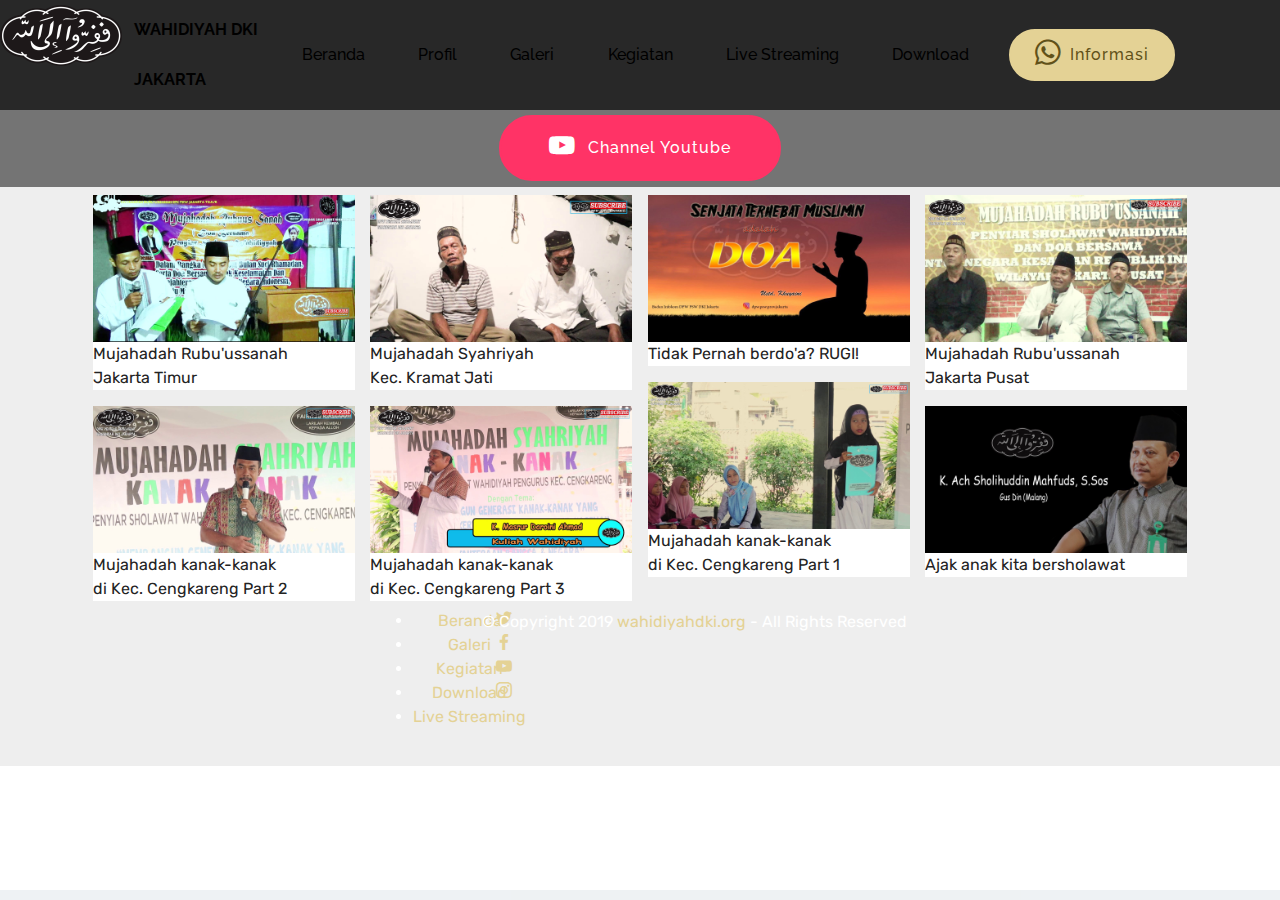
<file: galeri.html>
<!DOCTYPE html>
<html  >
<head>
  <!-- Site made with Mobirise Website Builder v4.10.1, https://mobirise.com -->
  <meta charset="UTF-8">
  <meta http-equiv="X-UA-Compatible" content="IE=edge">
  <meta name="generator" content="Mobirise v4.10.1, mobirise.com">
  <meta name="viewport" content="width=device-width, initial-scale=1, minimum-scale=1">
  <link rel="shortcut icon" href="assets/images/logo-wahidiyah-122x61.png" type="image/x-icon">
  <meta name="description" content="Galeri foto & video kegiatan">
  
  <title>Galeri</title>
  <link rel="stylesheet" href="assets/web/assets/mobirise-icons/mobirise-icons.css">
  <link rel="stylesheet" href="assets/tether/tether.min.css">
  <link rel="stylesheet" href="assets/soundcloud-plugin/style.css">
  <link rel="stylesheet" href="assets/bootstrap/css/bootstrap.min.css">
  <link rel="stylesheet" href="assets/bootstrap/css/bootstrap-grid.min.css">
  <link rel="stylesheet" href="assets/bootstrap/css/bootstrap-reboot.min.css">
  <link rel="stylesheet" href="assets/gdpr-plugin/gdpr-styles.css">
  <link rel="stylesheet" href="assets/dropdown/css/style.css">
  <link rel="stylesheet" href="assets/socicon/css/styles.css">
  <link rel="stylesheet" href="assets/animatecss/animate.min.css">
  <link rel="stylesheet" href="assets/theme/css/style.css">
  <link rel="stylesheet" href="assets/gallery/style.css">
  <link rel="stylesheet" href="assets/mobirise/css/mbr-additional.css" type="text/css">
  
  
  
</head>
<body>
  <section class="menu cid-rrpEJJn1tE" once="menu" id="menu2-i">

    

    <nav class="navbar navbar-expand beta-menu navbar-dropdown align-items-center navbar-fixed-top navbar-toggleable-sm">
        <button class="navbar-toggler navbar-toggler-right" type="button" data-toggle="collapse" data-target="#navbarSupportedContent" aria-controls="navbarSupportedContent" aria-expanded="false" aria-label="Toggle navigation">
            <div class="hamburger">
                <span></span>
                <span></span>
                <span></span>
                <span></span>
            </div>
        </button>
        <div class="menu-logo">
            <div class="navbar-brand">
                <span class="navbar-logo">
                    <a href="index.html">
                        <img src="assets/images/logo-wahidiyah-122x61.png" alt="Mobirise" title="" style="height: 3.8rem;">
                    </a>
                </span>
                <span class="navbar-caption-wrap"><a class="navbar-caption text-black display-4" href="index.html">WAHIDIYAH DKI JAKARTA</a></span>
            </div>
        </div>
        <div class="collapse navbar-collapse" id="navbarSupportedContent">
            <ul class="navbar-nav nav-dropdown" data-app-modern-menu="true"><li class="nav-item">
                    <a class="nav-link link text-black display-4" href="index.html">Beranda</a>
                </li>
                <li class="nav-item">
                    <a class="nav-link link text-black display-4" href="profil.html">Profil</a>
                </li><li class="nav-item"><a class="nav-link link text-black display-4" href="galeri.html">Galeri</a></li><li class="nav-item"><a class="nav-link link text-black display-4" href="kegiatan.html">Kegiatan</a></li><li class="nav-item"><a class="nav-link link text-black display-4" href="livestreaming.html">Live Streaming</a></li><li class="nav-item"><a class="nav-link link text-black display-4" href="download.html" target="_blank">Download</a></li></ul>
            <div class="navbar-buttons mbr-section-btn"><a class="btn btn-sm btn-primary display-4" href="tel:+1-234-567-8901"><span class="socicon socicon-whatsapp mbr-iconfont mbr-iconfont-btn"></span>Informasi</a></div>
        </div>
    </nav>
</section>

<section class="engine"><a href="https://mobirise.info/o">free portfolio web templates</a></section><section class="header1 cid-rrpKcIk8Rd" data-bg-video="https://youtu.be/c-q6vWC30Yg" id="header16-m">

    

    <div class="mbr-overlay" style="opacity: 0.6; background-color: rgb(35, 35, 35);">
    </div>

    <div class="container">
        <div class="row justify-content-md-center">
            <div class="col-md-10 align-center">
                
                
                <p class="mbr-text pb-3 mbr-fonts-style display-5">
                    Berikut adalah beberapa galeri video dari kegiatan Sholawat Wahidiyah Jakarta<br>Untuk video lebih lengkap silakan kunjungi Channel Youtube di bawah ini :</p>
                <div class="mbr-section-btn"><a class="btn btn-md btn-secondary display-4" href="https://mobirise.co"><span class="socicon socicon-youtube mbr-iconfont mbr-iconfont-btn" style="color: rgb(255, 255, 255);"></span>Channel Youtube</a></div>
            </div>
        </div>
    </div>

</section>

<section class="mbr-gallery mbr-slider-carousel cid-rrpFenUmYu" id="gallery1-l">

    

    <div class="container">
        <div><!-- Filter --><!-- Gallery --><div class="mbr-gallery-row"><div class="mbr-gallery-layout-default"><div><div><div class="mbr-gallery-item mbr-gallery-item--p1 video-slide" data-video-url="https://youtu.be/ITVgAlhqSOw" data-tags="Awesome"><div href="#lb-gallery1-l" data-slide-to="0" data-toggle="modal"><div></div><img alt="" src="assets/images/mobirise2019424-2151262019-4-6-1-7-47.jpg"><span class="icon-video"></span><span class="mbr-gallery-title mbr-fonts-style display-7">Mujahadah Rubu'ussanah<br>Jakarta Timur</span></div></div><div class="mbr-gallery-item mbr-gallery-item--p1 video-slide" data-video-url="https://youtu.be/3wmjgCSxXZA" data-tags="Responsive"><div href="#lb-gallery1-l" data-slide-to="1" data-toggle="modal"><div></div><img alt="" src="assets/images/mobirise2019424-2151262019-4-6-1-8-35.jpg"><span class="icon-video"></span><span class="mbr-gallery-title mbr-fonts-style display-7">Mujahadah Syahriyah<br>Kec. Kramat Jati</span></div></div><div class="mbr-gallery-item mbr-gallery-item--p1 video-slide" data-video-url="https://youtu.be/JpMZgORbn8k" data-tags="Creative"><div href="#lb-gallery1-l" data-slide-to="2" data-toggle="modal"><div></div><img alt="" src="assets/images/mobirise2019424-2151262019-4-6-1-14-13.jpg"><span class="icon-video"></span><span class="mbr-gallery-title mbr-fonts-style display-7">Tidak Pernah berdo'a? RUGI!</span></div></div><div class="mbr-gallery-item mbr-gallery-item--p1 video-slide" data-video-url="https://youtu.be/XvJczxagX1w" data-tags="Animated"><div href="#lb-gallery1-l" data-slide-to="3" data-toggle="modal"><div></div><img alt="" src="assets/images/mobirise2019424-2151262019-4-6-1-10-9.jpg"><span class="icon-video"></span><span class="mbr-gallery-title mbr-fonts-style display-7">Mujahadah Rubu'ussanah<br>Jakarta Pusat</span></div></div><div class="mbr-gallery-item mbr-gallery-item--p1 video-slide" data-video-url="https://youtu.be/IzkB4lHyxyU" data-tags="Awesome"><div href="#lb-gallery1-l" data-slide-to="4" data-toggle="modal"><div></div><img alt="" src="assets/images/mobirise2019424-2151262019-4-6-1-24-6.jpg"><span class="icon-video"></span><span class="mbr-gallery-title mbr-fonts-style display-7">Mujahadah kanak-kanak
<br>di Kec. Cengkareng Part 1</span></div></div><div class="mbr-gallery-item mbr-gallery-item--p1 video-slide" data-video-url="https://youtu.be/SBof6Nc0O8c" data-tags="Awesome"><div href="#lb-gallery1-l" data-slide-to="5" data-toggle="modal"><div></div><img alt="" src="assets/images/mobirise2019424-2151262019-4-6-1-12-31.jpg"><span class="icon-video"></span><span class="mbr-gallery-title mbr-fonts-style display-7">Mujahadah kanak-kanak<br>di Kec. Cengkareng Part 2</span></div></div><div class="mbr-gallery-item mbr-gallery-item--p1 video-slide" data-video-url="https://youtu.be/5ZQG3BUkQF0" data-tags="Responsive"><div href="#lb-gallery1-l" data-slide-to="6" data-toggle="modal"><div></div><img alt="" src="assets/images/mobirise2019424-2151262019-4-6-1-11-30.jpg"><span class="icon-video"></span><span class="mbr-gallery-title mbr-fonts-style display-7">Mujahadah kanak-kanak<br>di Kec. Cengkareng Part 3</span></div></div><div class="mbr-gallery-item mbr-gallery-item--p1 video-slide" data-video-url="https://youtu.be/BYnjr7YpDGY" data-tags="Animated"><div href="#lb-gallery1-l" data-slide-to="7" data-toggle="modal"><div></div><img alt="" src="assets/images/mobirise2019424-2151262019-4-6-1-13-19.jpg"><span class="icon-video"></span><span class="mbr-gallery-title mbr-fonts-style display-7">Ajak anak kita bersholawat</span></div></div></div></div><div class="clearfix"></div></div></div><!-- Lightbox --><div data-app-prevent-settings="" class="mbr-slider modal fade carousel slide" tabindex="-1" data-keyboard="true" data-interval="false" id="lb-gallery1-l"><div class="modal-dialog"><div class="modal-content"><div class="modal-body"><div class="carousel-inner"><div class="carousel-item video-container"><img src="assets/images/background1.jpg" alt="" title=""></div><div class="carousel-item video-container"><img src="assets/images/background2.jpg" alt="" title=""></div><div class="carousel-item video-container"><img src="assets/images/background3.jpg" alt="" title=""></div><div class="carousel-item video-container"><img src="assets/images/background4.jpg" alt="" title=""></div><div class="carousel-item video-container"><img src="assets/images/background5.jpg" alt="" title=""></div><div class="carousel-item video-container"><img src="assets/images/background6.jpg" alt="" title=""></div><div class="carousel-item active video-container"><img src="assets/images/background7.jpg" alt="" title=""></div><div class="carousel-item video-container"><img src="assets/images/background8.jpg" alt="" title=""></div></div><a class="carousel-control carousel-control-prev" role="button" data-slide="prev" href="#lb-gallery1-l"><span class="mbri-left mbr-iconfont" aria-hidden="true"></span><span class="sr-only">Previous</span></a><a class="carousel-control carousel-control-next" role="button" data-slide="next" href="#lb-gallery1-l"><span class="mbri-right mbr-iconfont" aria-hidden="true"></span><span class="sr-only">Next</span></a><a class="close" href="#" role="button" data-dismiss="modal"><span class="sr-only">Close</span></a></div></div></div></div></div>
    </div>

</section>

<section once="footers" class="cid-rrpEKTgXl8" id="footer7-j">

    

    

    <div class="container">
        <div class="media-container-row align-center mbr-white">
            <div class="row row-links">
                <ul class="foot-menu">
                    
                    
                    
                    
                    
                <li class="foot-menu-item mbr-fonts-style display-7"><a href="index.html" target="_blank">
                        Beranda
                    </a></li><li class="foot-menu-item mbr-fonts-style display-7"><a href="galeri.html" target="_blank">
                        Galeri
                    </a></li><li class="foot-menu-item mbr-fonts-style display-7"><a href="kegiatan.html" target="_blank">
                        Kegiatan
                    </a></li><li class="foot-menu-item mbr-fonts-style display-7"><a href="download.html" target="_blank">
                        Download
                    </a></li><li class="foot-menu-item mbr-fonts-style display-7"><a href="livestreaming.html" target="_blank">
                        Live Streaming</a></li></ul>
            </div>
            <div class="row social-row">
                <div class="social-list align-right pb-2">
                    
                    
                    
                    
                    
                    
                <div class="soc-item">
                        <a href="https://twitter.com/wahidiyahdki" target="_blank">
                            <span class="mbr-iconfont mbr-iconfont-social socicon-twitter socicon"></span>
                        </a>
                    </div><div class="soc-item">
                        <a href="https://www.facebook.com/pages/wahidiyahdki" target="_blank">
                            <span class="mbr-iconfont mbr-iconfont-social socicon-facebook socicon"></span>
                        </a>
                    </div><div class="soc-item">
                        <a href="https://www.youtube.com/wahidiyahdki" target="_blank">
                            <span class="mbr-iconfont mbr-iconfont-social socicon-youtube socicon"></span>
                        </a>
                    </div><div class="soc-item">
                        <a href="https://instagram.com/wahidiyahdki" target="_blank">
                            <span class="mbr-iconfont mbr-iconfont-social socicon-instagram socicon"></span>
                        </a>
                    </div></div>
            </div>
            <div class="row row-copirayt">
                <p class="mbr-text mb-0 mbr-fonts-style mbr-white align-center display-7">
                    © Copyright 2019 <a href="index.html">wahidiyahdki.org</a> - All Rights Reserved
                </p>
            </div>
        </div>
    </div>
</section>


  <script src="assets/web/assets/jquery/jquery.min.js"></script>
  <script src="assets/popper/popper.min.js"></script>
  <script src="assets/tether/tether.min.js"></script>
  <script src="assets/bootstrap/js/bootstrap.min.js"></script>
  <script src="assets/cookies-alert-plugin/cookies-alert-core.js"></script>
  <script src="assets/cookies-alert-plugin/cookies-alert-script.js"></script>
  <script src="assets/touchswipe/jquery.touch-swipe.min.js"></script>
  <script src="assets/dropdown/js/script.min.js"></script>
  <script src="assets/smoothscroll/smooth-scroll.js"></script>
  <script src="assets/viewportchecker/jquery.viewportchecker.js"></script>
  <script src="assets/ytplayer/jquery.mb.ytplayer.min.js"></script>
  <script src="assets/vimeoplayer/jquery.mb.vimeo_player.js"></script>
  <script src="assets/masonry/masonry.pkgd.min.js"></script>
  <script src="assets/imagesloaded/imagesloaded.pkgd.min.js"></script>
  <script src="assets/bootstrapcarouselswipe/bootstrap-carousel-swipe.js"></script>
  <script src="assets/theme/js/script.js"></script>
  <script src="assets/gallery/player.min.js"></script>
  <script src="assets/gallery/script.js"></script>
  <script src="assets/slidervideo/script.js"></script>
  
  
 <div id="scrollToTop" class="scrollToTop mbr-arrow-up"><a style="text-align: center;"><i class="mbr-arrow-up-icon mbr-arrow-up-icon-cm cm-icon cm-icon-smallarrow-up"></i></a></div>
    <input name="animation" type="hidden">
  <input name="cookieData" type="hidden" data-cookie-text="We use cookies to give you the best experience. Read our <a href='privacy.html'>cookie policy</a>.">
  </body>
</html>
</file>
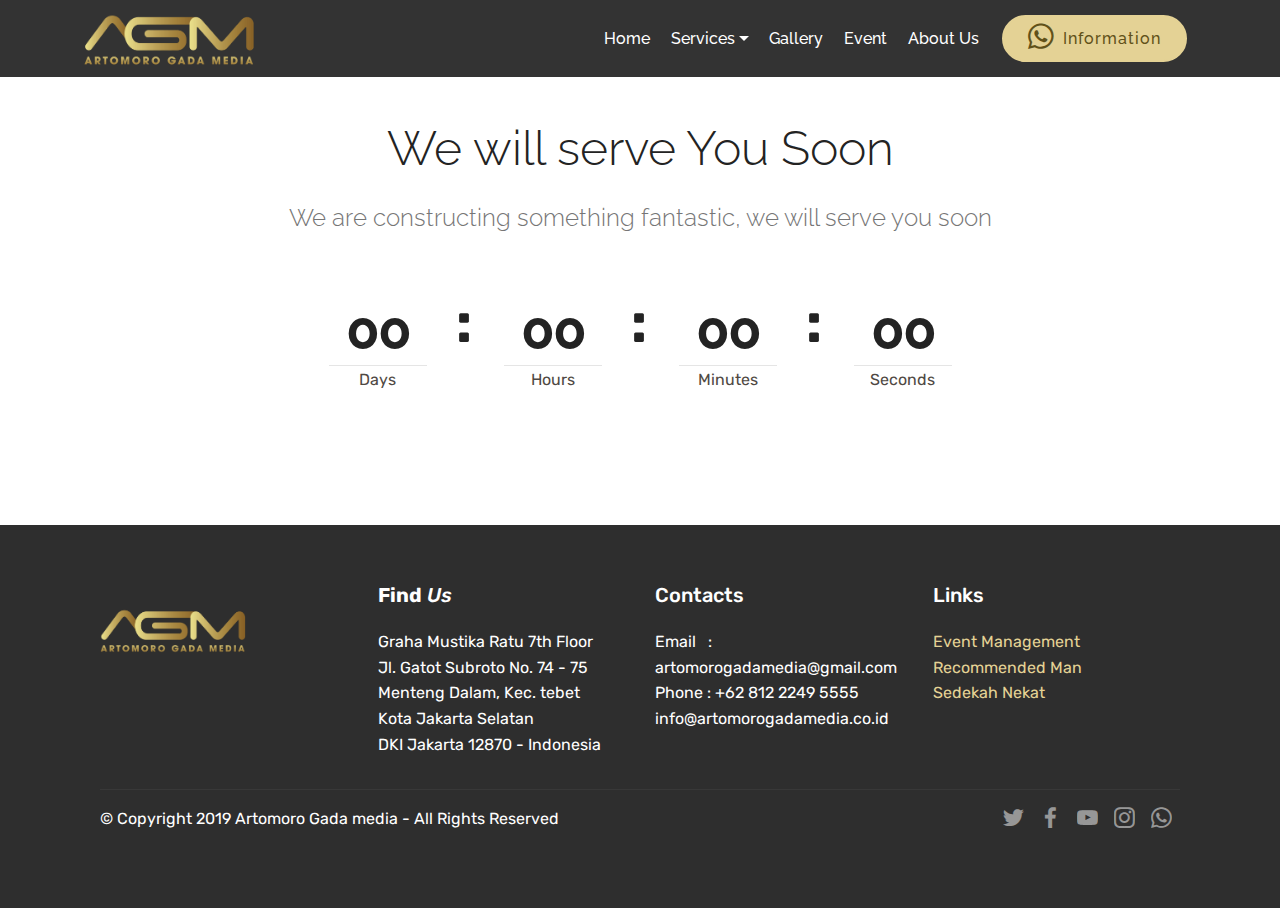
<file: gallery.html>
<!DOCTYPE html>
<html  >
<head>
  <!-- Site made with Mobirise Website Builder v4.11.6, https://mobirise.com -->
  <meta charset="UTF-8">
  <meta http-equiv="X-UA-Compatible" content="IE=edge">
  <meta name="generator" content="Mobirise v4.11.6, mobirise.com">
  <meta name="viewport" content="width=device-width, initial-scale=1, minimum-scale=1">
  <link rel="shortcut icon" href="assets/images/icon-logo-424x424.png" type="image/x-icon">
  <meta name="description" content="Gallery Event AGM">
  
  <title>Gallery</title>
  <link rel="stylesheet" href="assets/bootstrap/css/bootstrap.min.css">
  <link rel="stylesheet" href="assets/bootstrap/css/bootstrap-grid.min.css">
  <link rel="stylesheet" href="assets/bootstrap/css/bootstrap-reboot.min.css">
  <link rel="stylesheet" href="assets/soundcloud-plugin/style.css">
  <link rel="stylesheet" href="assets/tether/tether.min.css">
  <link rel="stylesheet" href="assets/web/assets/gdpr-plugin/gdpr-styles.css">
  <link rel="stylesheet" href="assets/socicon/css/styles.css">
  <link rel="stylesheet" href="assets/dropdown/css/style.css">
  <link rel="stylesheet" href="assets/theme/css/style.css">
  <link rel="preload" as="style" href="assets/mobirise/css/mbr-additional.css"><link rel="stylesheet" href="assets/mobirise/css/mbr-additional.css" type="text/css">
  
  
  
</head>
<body>
  <section class="menu cid-rIXw82L2v2" once="menu" id="menu1-t">

    

    <nav class="navbar navbar-expand beta-menu navbar-dropdown align-items-center navbar-fixed-top navbar-toggleable-sm">
        <button class="navbar-toggler navbar-toggler-right" type="button" data-toggle="collapse" data-target="#navbarSupportedContent" aria-controls="navbarSupportedContent" aria-expanded="false" aria-label="Toggle navigation">
            <div class="hamburger">
                <span></span>
                <span></span>
                <span></span>
                <span></span>
            </div>
        </button>
        <div class="menu-logo">
            <div class="navbar-brand">
                <span class="navbar-logo">
                    <a href="home.html">
                         <img src="assets/images/icon-logo-424x424.png" alt="Mobirise" title="" style="height: 3.8rem;">
                    </a>
                </span>
                
            </div>
        </div>
        <div class="collapse navbar-collapse" id="navbarSupportedContent">
            <ul class="navbar-nav nav-dropdown" data-app-modern-menu="true"><li class="nav-item">
                    <a class="nav-link link text-white display-4" href="home.html">
                        
                        Home</a>
                </li><li class="nav-item dropdown"><a class="nav-link link text-white dropdown-toggle display-4" href="services.html" data-toggle="dropdown-submenu" aria-expanded="false">
                        
                        Services</a><div class="dropdown-menu"><a class="text-white dropdown-item display-4" href="services.html" aria-expanded="true">Broadcasting Package</a><a class="text-white dropdown-item display-4" href="services.html" aria-expanded="false">Event Management</a><a class="text-white dropdown-item display-4" href="services.html" aria-expanded="true">Content Management</a><a class="text-white dropdown-item display-4" href="services.html" aria-expanded="false">Equipment Rent</a></div></li><li class="nav-item"><a class="nav-link link text-white display-4" href="gallery.html">
                        
                        Gallery</a></li><li class="nav-item"><a class="nav-link link text-white display-4" href="event.html">Event</a></li>
                <li class="nav-item">
                    <a class="nav-link link text-white display-4" href="about.html">
                        
                        About Us
                    </a>
                </li></ul>
            <div class="navbar-buttons mbr-section-btn"><a class="btn btn-sm btn-primary display-4" href="https://api.whatsapp.com/send?phone=6287878548888&text=Hallo..%20Saya%20mau%20info%20lebih lanjut" target="_blank"><span class="socicon socicon-whatsapp mbr-iconfont mbr-iconfont-btn"></span>
                    
                    Information</a></div>
        </div>
    </nav>
</section>

<section class="engine"><a href="https://mobirise.info/t">free amp template</a></section><section class="countdown1 cid-rKqhCnmVE2" id="countdown1-x">
    
    
    
    <div class="container ">
        <h2 class="mbr-section-title pb-3 align-center mbr-fonts-style display-2">
            We will serve You Soon</h2>
        <h3 class="mbr-section-subtitle align-center mbr-fonts-style display-5">
            We are constructing something fantastic, we will serve you soon</h3>
        
    </div>
    <div class="container countdown-cont align-center">
        <div class="daysCountdown" title="Days"></div>
        <div class="hoursCountdown" title="Hours"></div> 
        <div class="minutesCountdown" title="Minutes"></div> 
        <div class="secondsCountdown" title="Seconds"></div>
        <div class="countdown pt-5 mt-2" data-due-date="2019/12/17"> 
        </div>
    </div>
</section>

<section class="cid-rKqhGCu4aA" id="footer1-y">

    

    

    <div class="container">
        <div class="media-container-row content text-white">
            <div class="col-12 col-md-3">
                <div class="media-wrap">
                    <a href="#top">
                        <img src="assets/images/small-icon-1.png" alt="Mobirise" title="">
                    </a>
                </div>
            </div>
            <div class="col-12 col-md-3 mbr-fonts-style display-7">
                <h5 class="pb-3"><strong>
                    Find</strong> <em>Us</em></h5>
                <p class="mbr-text">Graha Mustika Ratu 7th Floor&nbsp;<br>Jl. Gatot Subroto No. 74 - 75
<br><span style="font-size: 1rem;">Menteng Dalam, Kec. tebet</span><br><span style="font-size: 1rem;">Kota Jakarta Selatan</span><br><span style="font-size: 1rem;">DKI Jakarta 12870 - Indonesia</span></p>
            </div>
            <div class="col-12 col-md-3 mbr-fonts-style display-7">
                <h5 class="pb-3">
                    Contacts
                </h5>
                <p class="mbr-text">
                    Email &nbsp; : artomorogadamedia@gmail.com
                    <br>Phone : +62 812 2249 5555<br>info@artomorogadamedia.co.id</p>
            </div>
            <div class="col-12 col-md-3 mbr-fonts-style display-7">
                <h5 class="pb-3">
                    Links
                </h5>
                <p class="mbr-text"><a href="about.html">Event Management</a><br><a class="text-primary" href="https://www.youtube.com/channel/UCQGYJ_soUe5hSZ3ZY5pmP-w">Recommended Man</a><br><strong><em><a class="text-primary" href="https://www.youtube.com/channel/UCQGYJ_soUe5hSZ3ZY5pmP-w">Sedekah Nekat</a></em></strong></p>
            </div>
        </div>
        <div class="footer-lower">
            <div class="media-container-row">
                <div class="col-sm-12">
                    <hr>
                </div>
            </div>
            <div class="media-container-row mbr-white">
                <div class="col-sm-6 copyright">
                    <p class="mbr-text mbr-fonts-style display-7">
                        © Copyright 2019 Artomoro Gada media - All Rights Reserved
                    </p>
                </div>
                <div class="col-md-6">
                    <div class="social-list align-right">
                        <div class="soc-item">
                            <a href="https://twitter.com/artomoroM" target="_blank">
                                <span class="mbr-iconfont mbr-iconfont-social socicon-twitter socicon"></span>
                            </a>
                        </div>
                        <div class="soc-item">
                            <a href="https://www.facebook.com/pages/AGMTV" target="_blank">
                                <span class="mbr-iconfont mbr-iconfont-social socicon-facebook socicon"></span>
                            </a>
                        </div>
                        <div class="soc-item">
                            <a href="https://www.youtube.com/channel/UCQGYJ_soUe5hSZ3ZY5pmP-w" target="_blank">
                                <span class="mbr-iconfont mbr-iconfont-social socicon-youtube socicon"></span>
                            </a>
                        </div>
                        <div class="soc-item">
                            <a href="https://www.instagram.com/artomorogdm/" target="_blank">
                                <span class="mbr-iconfont mbr-iconfont-social socicon-instagram socicon"></span>
                            </a>
                        </div>
                        <div class="soc-item">
                            <a href="https://api.whatsapp.com/send?phone=6287878548888&text=Hallo..%20Saya%20mau%20info%20lebih lanjut" target="_blank">
                                <span class="mbr-iconfont mbr-iconfont-social socicon-whatsapp socicon"></span>
                            </a>
                        </div>
                        
                    </div>
                </div>
            </div>
        </div>
    </div>
</section>


  <script src="assets/web/assets/jquery/jquery.min.js"></script>
  <script src="assets/popper/popper.min.js"></script>
  <script src="assets/bootstrap/js/bootstrap.min.js"></script>
  <script src="assets/tether/tether.min.js"></script>
  <script src="assets/countdown/jquery.countdown.min.js"></script>
  <script src="assets/dropdown/js/nav-dropdown.js"></script>
  <script src="assets/dropdown/js/navbar-dropdown.js"></script>
  <script src="assets/touchswipe/jquery.touch-swipe.min.js"></script>
  <script src="assets/smoothscroll/smooth-scroll.js"></script>
  <script src="assets/theme/js/script.js"></script>
  
  
 <div id="scrollToTop" class="scrollToTop mbr-arrow-up"><a style="text-align: center;"><i class="mbr-arrow-up-icon mbr-arrow-up-icon-cm cm-icon cm-icon-smallarrow-up"></i></a></div>
  </body>
</html>
</file>
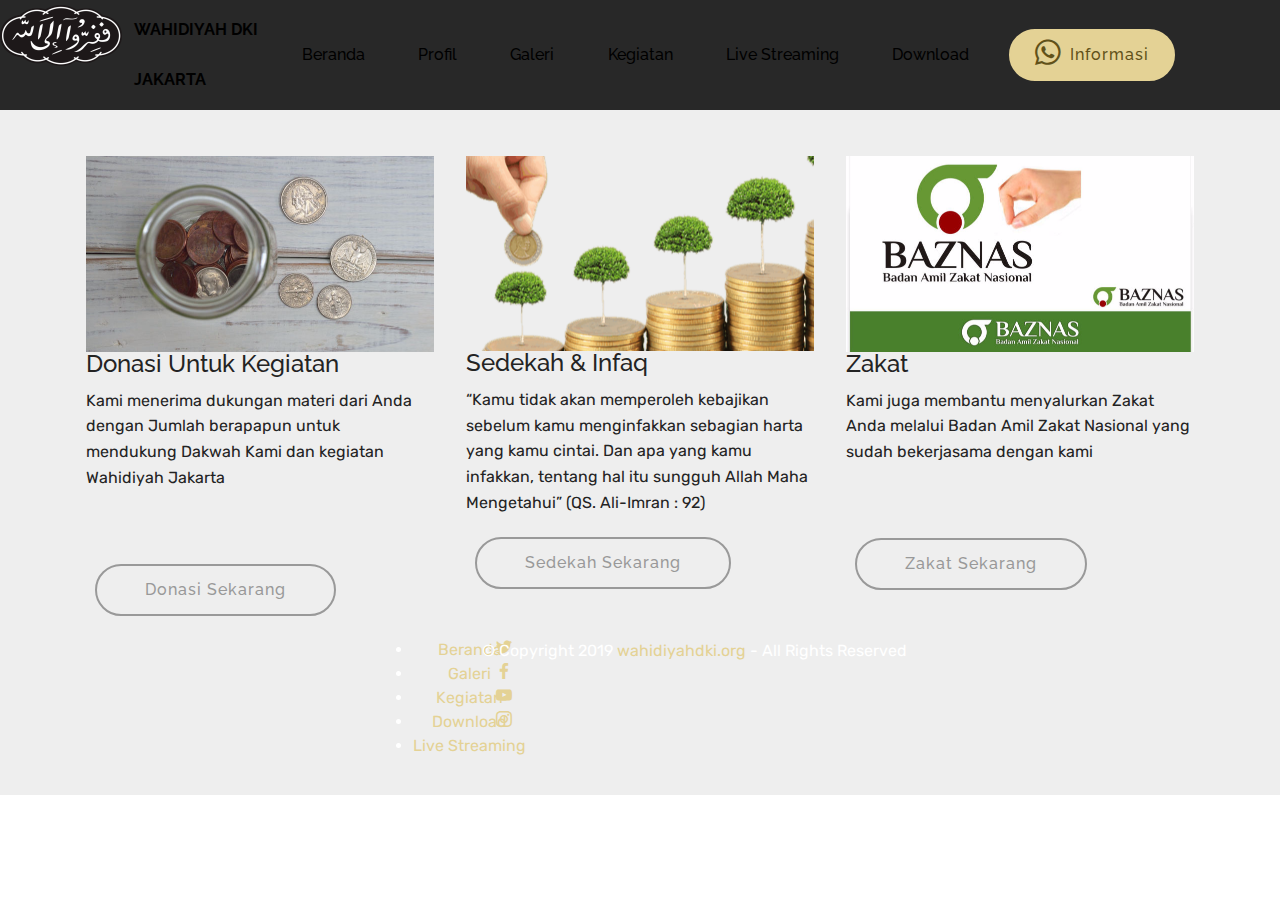
<file: inputdata.html>
<!DOCTYPE html>
<html  >
<head>
  <!-- Site made with Mobirise Website Builder v4.10.1, https://mobirise.com -->
  <meta charset="UTF-8">
  <meta http-equiv="X-UA-Compatible" content="IE=edge">
  <meta name="generator" content="Mobirise v4.10.1, mobirise.com">
  <meta name="viewport" content="width=device-width, initial-scale=1, minimum-scale=1">
  <link rel="shortcut icon" href="assets/images/logo-wahidiyah-122x61.png" type="image/x-icon">
  <meta name="description" content="Input Data Donasi">
  
  <title>Form input Data Donasi</title>
  <link rel="stylesheet" href="assets/tether/tether.min.css">
  <link rel="stylesheet" href="assets/bootstrap/css/bootstrap.min.css">
  <link rel="stylesheet" href="assets/bootstrap/css/bootstrap-grid.min.css">
  <link rel="stylesheet" href="assets/bootstrap/css/bootstrap-reboot.min.css">
  <link rel="stylesheet" href="assets/soundcloud-plugin/style.css">
  <link rel="stylesheet" href="assets/socicon/css/styles.css">
  <link rel="stylesheet" href="assets/dropdown/css/style.css">
  <link rel="stylesheet" href="assets/animatecss/animate.min.css">
  <link rel="stylesheet" href="assets/gdpr-plugin/gdpr-styles.css">
  <link rel="stylesheet" href="assets/theme/css/style.css">
  <link rel="stylesheet" href="assets/mobirise/css/mbr-additional.css" type="text/css">
  
  
  
</head>
<body>
  <section class="menu cid-rrp64gVLOx" once="menu" id="menu2-s">

    

    <nav class="navbar navbar-expand beta-menu navbar-dropdown align-items-center navbar-fixed-top navbar-toggleable-sm">
        <button class="navbar-toggler navbar-toggler-right" type="button" data-toggle="collapse" data-target="#navbarSupportedContent" aria-controls="navbarSupportedContent" aria-expanded="false" aria-label="Toggle navigation">
            <div class="hamburger">
                <span></span>
                <span></span>
                <span></span>
                <span></span>
            </div>
        </button>
        <div class="menu-logo">
            <div class="navbar-brand">
                <span class="navbar-logo">
                    <a href="index.html">
                        <img src="assets/images/logo-wahidiyah-122x61.png" alt="Mobirise" title="" style="height: 3.8rem;">
                    </a>
                </span>
                <span class="navbar-caption-wrap"><a class="navbar-caption text-black display-4" href="index.html">WAHIDIYAH DKI JAKARTA</a></span>
            </div>
        </div>
        <div class="collapse navbar-collapse" id="navbarSupportedContent">
            <ul class="navbar-nav nav-dropdown" data-app-modern-menu="true"><li class="nav-item">
                    <a class="nav-link link text-black display-4" href="index.html">Beranda</a>
                </li>
                <li class="nav-item">
                    <a class="nav-link link text-black display-4" href="profil.html">Profil</a>
                </li><li class="nav-item"><a class="nav-link link text-black display-4" href="galeri.html">Galeri</a></li><li class="nav-item"><a class="nav-link link text-black display-4" href="kegiatan.html">Kegiatan</a></li><li class="nav-item"><a class="nav-link link text-black display-4" href="livestreaming.html">Live Streaming</a></li><li class="nav-item"><a class="nav-link link text-black display-4" href="download.html" target="_blank">Download</a></li></ul>
            <div class="navbar-buttons mbr-section-btn"><a class="btn btn-sm btn-primary display-4" href="tel:+1-234-567-8901"><span class="socicon socicon-whatsapp mbr-iconfont mbr-iconfont-btn"></span>Informasi</a></div>
        </div>
    </nav>
</section>

<section class="engine"><a href="https://mobirise.info/b">create a site for free</a></section><section class="services1 cid-rruUuexjhK" id="services1-u">
    <!---->
    
    <!---->
    <!--Overlay-->
    
    <!--Container-->
    <div class="container">
        <div class="row justify-content-center">
            <!--Titles-->
            <div class="title pb-5 col-12">
                <h2 class="align-left pb-3 mbr-fonts-style display-1">
                    Donasi &amp; Sedekah</h2>
                
            </div>
            <!--Card-1-->
            <div class="card col-12 col-md-6 p-3 col-lg-4">
                <div class="card-wrapper">
                    <div class="card-img">
                        <img src="assets/images/mbr-1-696x463.jpg" alt="Mobirise" title="">
                    </div>
                    <div class="card-box">
                        <h4 class="card-title mbr-fonts-style display-5">
                            Donasi Untuk Kegiatan</h4>
                        <p class="mbr-text mbr-fonts-style display-7">
                            Kami menerima dukungan materi dari Anda<br>dengan Jumlah berapapun untuk mendukung Dakwah Kami dan kegiatan Wahidiyah Jakarta<br><br><br></p>
                        <!--Btn-->
                        <div class="mbr-section-btn align-left"><a href="https://forms.gle/EYvv5ndBWdrkBQd36" class="btn btn-warning-outline display-4" target="_blank">
                                Donasi Sekarang</a></div>
                    </div>
                </div>
            </div>
            <!--Card-2-->
            <div class="card col-12 col-md-6 p-3 col-lg-4">
                <div class="card-wrapper">
                    <div class="card-img">
                        <img src="assets/images/sedekah-2-696x371.png" alt="Mobirise" title="">
                    </div>
                    <div class="card-box">
                        <h4 class="card-title mbr-fonts-style display-5">
                            Sedekah &amp; Infaq</h4>
                        <p class="mbr-text mbr-fonts-style display-7">
                            “Kamu tidak akan memperoleh kebajikan sebelum kamu menginfakkan sebagian harta yang kamu cintai. Dan apa yang kamu infakkan, tentang hal itu sungguh Allah Maha Mengetahui” (QS. Ali-Imran : 92)
                        </p>
                        <!--Btn-->
                        <div class="mbr-section-btn align-left"><a href="https://forms.gle/EYvv5ndBWdrkBQd36" class="btn btn-warning-outline display-4" target="_blank">
                                Sedekah Sekarang</a></div>
                    </div>
                </div>
            </div>
            <!--Card-3-->
            <div class="card col-12 col-md-6 p-3 col-lg-4 last-child">
                <div class="card-wrapper">
                    <div class="card-img">
                        <img src="assets/images/542875-12341928052018-baznas-696x481.jpg" alt="Mobirise" title="">
                    </div>
                    <div class="card-box">
                        <h4 class="card-title mbr-fonts-style display-5">
                            Zakat</h4>
                        <p class="mbr-text mbr-fonts-style display-7">
                            Kami juga membantu menyalurkan Zakat Anda melalui Badan Amil Zakat Nasional yang sudah bekerjasama dengan kami<br><br><br></p>
                        <!--Btn-->
                        <div class="mbr-section-btn align-left"><a href="https://forms.gle/EYvv5ndBWdrkBQd36" class="btn btn-warning-outline display-4" target="_blank">
                                Zakat Sekarang</a></div>
                    </div>
                </div>
            </div>
            <!--Card-4-->
            
        </div>
    </div>
</section>

<section once="footers" class="cid-rrpMe4FHqb" id="footer7-t">

    

    

    <div class="container">
        <div class="media-container-row align-center mbr-white">
            <div class="row row-links">
                <ul class="foot-menu">
                    
                    
                    
                    
                    
                <li class="foot-menu-item mbr-fonts-style display-7"><a href="index.html" target="_blank">
                        Beranda
                    </a></li><li class="foot-menu-item mbr-fonts-style display-7"><a href="galeri.html" target="_blank">
                        Galeri
                    </a></li><li class="foot-menu-item mbr-fonts-style display-7"><a href="kegiatan.html" target="_blank">
                        Kegiatan
                    </a></li><li class="foot-menu-item mbr-fonts-style display-7"><a href="download.html" target="_blank">
                        Download
                    </a></li><li class="foot-menu-item mbr-fonts-style display-7"><a href="livestreaming.html" target="_blank">
                        Live Streaming</a></li></ul>
            </div>
            <div class="row social-row">
                <div class="social-list align-right pb-2">
                    
                    
                    
                    
                    
                    
                <div class="soc-item">
                        <a href="https://twitter.com/wahidiyahdki" target="_blank">
                            <span class="mbr-iconfont mbr-iconfont-social socicon-twitter socicon"></span>
                        </a>
                    </div><div class="soc-item">
                        <a href="https://www.facebook.com/pages/wahidiyahdki" target="_blank">
                            <span class="mbr-iconfont mbr-iconfont-social socicon-facebook socicon"></span>
                        </a>
                    </div><div class="soc-item">
                        <a href="https://www.youtube.com/wahidiyahdki" target="_blank">
                            <span class="mbr-iconfont mbr-iconfont-social socicon-youtube socicon"></span>
                        </a>
                    </div><div class="soc-item">
                        <a href="https://instagram.com/wahidiyahdki" target="_blank">
                            <span class="mbr-iconfont mbr-iconfont-social socicon-instagram socicon"></span>
                        </a>
                    </div></div>
            </div>
            <div class="row row-copirayt">
                <p class="mbr-text mb-0 mbr-fonts-style mbr-white align-center display-7">
                    © Copyright 2019 <a href="index.html">wahidiyahdki.org</a> - All Rights Reserved
                </p>
            </div>
        </div>
    </div>
</section>


  <script src="assets/web/assets/jquery/jquery.min.js"></script>
  <script src="assets/popper/popper.min.js"></script>
  <script src="assets/tether/tether.min.js"></script>
  <script src="assets/bootstrap/js/bootstrap.min.js"></script>
  <script src="assets/smoothscroll/smooth-scroll.js"></script>
  <script src="assets/cookies-alert-plugin/cookies-alert-core.js"></script>
  <script src="assets/cookies-alert-plugin/cookies-alert-script.js"></script>
  <script src="assets/viewportchecker/jquery.viewportchecker.js"></script>
  <script src="assets/dropdown/js/script.min.js"></script>
  <script src="assets/touchswipe/jquery.touch-swipe.min.js"></script>
  <script src="assets/theme/js/script.js"></script>
  
  
 <div id="scrollToTop" class="scrollToTop mbr-arrow-up"><a style="text-align: center;"><i class="mbr-arrow-up-icon mbr-arrow-up-icon-cm cm-icon cm-icon-smallarrow-up"></i></a></div>
    <input name="animation" type="hidden">
  <input name="cookieData" type="hidden" data-cookie-text="We use cookies to give you the best experience. Read our <a href='privacy.html'>cookie policy</a>.">
  </body>
</html>
</file>
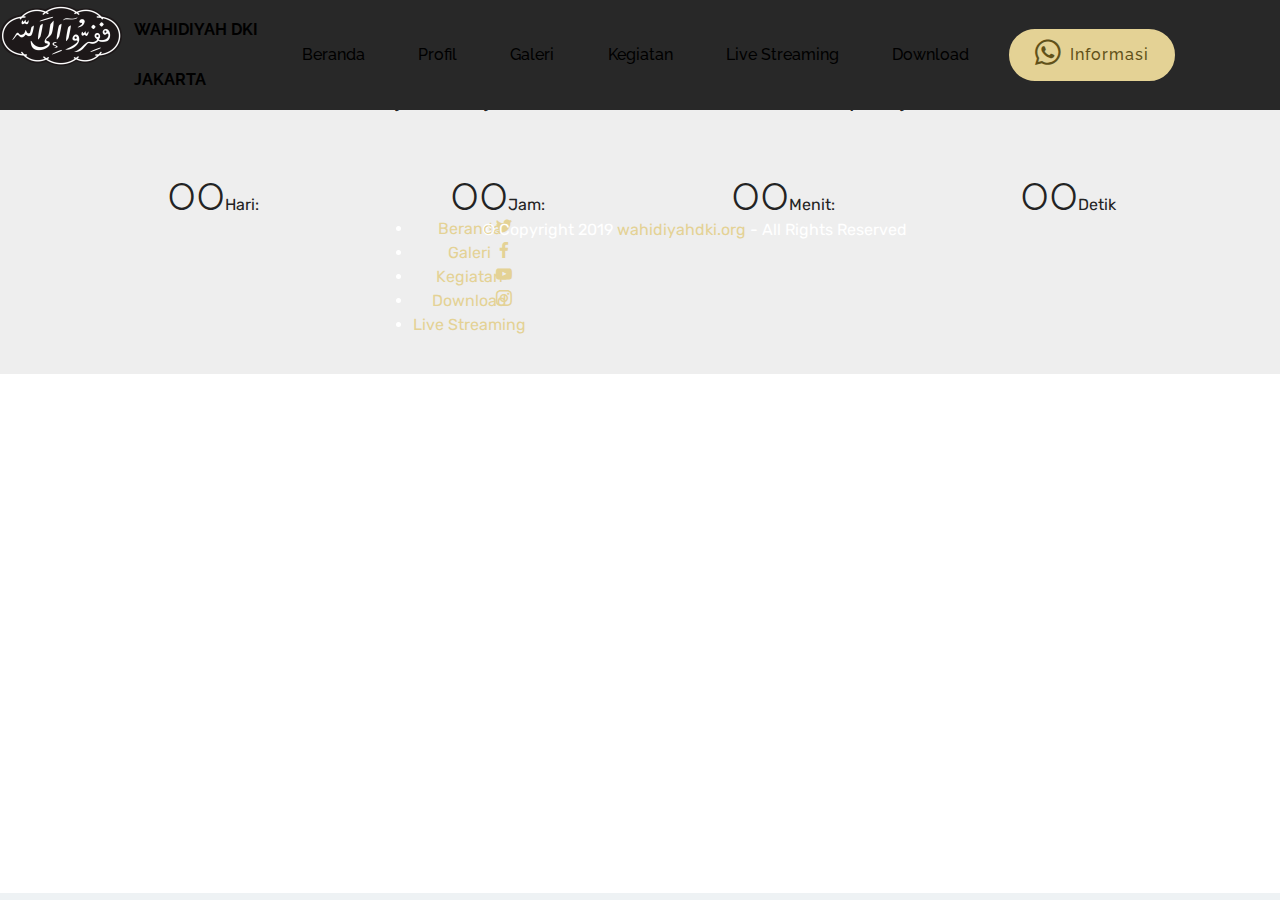
<file: kegiatan.html>
<!DOCTYPE html>
<html  >
<head>
  <!-- Site made with Mobirise Website Builder v4.10.1, https://mobirise.com -->
  <meta charset="UTF-8">
  <meta http-equiv="X-UA-Compatible" content="IE=edge">
  <meta name="generator" content="Mobirise v4.10.1, mobirise.com">
  <meta name="viewport" content="width=device-width, initial-scale=1, minimum-scale=1">
  <link rel="shortcut icon" href="assets/images/logo-wahidiyah-122x61.png" type="image/x-icon">
  <meta name="description" content="Semua Kegiatan wahidiyahdki">
  
  <title>Kegiatan</title>
  <link rel="stylesheet" href="assets/tether/tether.min.css">
  <link rel="stylesheet" href="assets/bootstrap/css/bootstrap.min.css">
  <link rel="stylesheet" href="assets/bootstrap/css/bootstrap-grid.min.css">
  <link rel="stylesheet" href="assets/bootstrap/css/bootstrap-reboot.min.css">
  <link rel="stylesheet" href="assets/soundcloud-plugin/style.css">
  <link rel="stylesheet" href="assets/socicon/css/styles.css">
  <link rel="stylesheet" href="assets/animatecss/animate.min.css">
  <link rel="stylesheet" href="assets/dropdown/css/style.css">
  <link rel="stylesheet" href="assets/gdpr-plugin/gdpr-styles.css">
  <link rel="stylesheet" href="assets/theme/css/style.css">
  <link rel="stylesheet" href="assets/mobirise/css/mbr-additional.css" type="text/css">
  
  
  
</head>
<body>
  <section class="menu cid-rrsOzy4ECt" once="menu" id="menu2-s">

    

    <nav class="navbar navbar-expand beta-menu navbar-dropdown align-items-center navbar-fixed-top navbar-toggleable-sm">
        <button class="navbar-toggler navbar-toggler-right" type="button" data-toggle="collapse" data-target="#navbarSupportedContent" aria-controls="navbarSupportedContent" aria-expanded="false" aria-label="Toggle navigation">
            <div class="hamburger">
                <span></span>
                <span></span>
                <span></span>
                <span></span>
            </div>
        </button>
        <div class="menu-logo">
            <div class="navbar-brand">
                <span class="navbar-logo">
                    <a href="index.html">
                        <img src="assets/images/logo-wahidiyah-122x61.png" alt="Mobirise" title="" style="height: 3.8rem;">
                    </a>
                </span>
                <span class="navbar-caption-wrap"><a class="navbar-caption text-black display-4" href="index.html">WAHIDIYAH DKI JAKARTA</a></span>
            </div>
        </div>
        <div class="collapse navbar-collapse" id="navbarSupportedContent">
            <ul class="navbar-nav nav-dropdown" data-app-modern-menu="true"><li class="nav-item">
                    <a class="nav-link link text-black display-4" href="index.html">Beranda</a>
                </li>
                <li class="nav-item">
                    <a class="nav-link link text-black display-4" href="profil.html">Profil</a>
                </li><li class="nav-item"><a class="nav-link link text-black display-4" href="galeri.html">Galeri</a></li><li class="nav-item"><a class="nav-link link text-black display-4" href="kegiatan.html">Kegiatan</a></li><li class="nav-item"><a class="nav-link link text-black display-4" href="livestreaming.html">Live Streaming</a></li><li class="nav-item"><a class="nav-link link text-black display-4" href="download.html" target="_blank">Download</a></li></ul>
            <div class="navbar-buttons mbr-section-btn"><a class="btn btn-sm btn-primary display-4" href="tel:+1-234-567-8901"><span class="socicon socicon-whatsapp mbr-iconfont mbr-iconfont-btn"></span>Informasi</a></div>
        </div>
    </nav>
</section>

<section class="engine"><a href="https://mobirise.info/r">bootstrap template</a></section><section class="countdown1 cid-rrsOElXXwf" id="countdown1-u">
    
    
    
    <div class="container ">
        <h2 class="mbr-section-title pb-3 align-center mbr-fonts-style display-2">
            Halaman ini masih dalam pengembangan</h2>
        <h3 class="mbr-section-subtitle align-center mbr-fonts-style display-5">
            Mohon maaf atas ketidaknyamannya, kami akan terus memberikan pelayanan terbaik untuk anda</h3>
        
    </div>
    <div class="container countdown-cont align-center">
        <div class="daysCountdown" title="Hari"></div>
        <div class="hoursCountdown" title="Jam"></div> 
        <div class="minutesCountdown" title="Menit"></div> 
        <div class="secondsCountdown" title="Detik"></div>
        <div class="countdown pt-5 mt-2" data-due-date="2019/06/01"> 
        </div>
    </div>
</section>

<section once="footers" class="cid-rrsOAt6TW7" id="footer7-t">

    

    

    <div class="container">
        <div class="media-container-row align-center mbr-white">
            <div class="row row-links">
                <ul class="foot-menu">
                    
                    
                    
                    
                    
                <li class="foot-menu-item mbr-fonts-style display-7"><a href="index.html" target="_blank">
                        Beranda
                    </a></li><li class="foot-menu-item mbr-fonts-style display-7"><a href="galeri.html" target="_blank">
                        Galeri
                    </a></li><li class="foot-menu-item mbr-fonts-style display-7"><a href="kegiatan.html" target="_blank">
                        Kegiatan
                    </a></li><li class="foot-menu-item mbr-fonts-style display-7"><a href="download.html" target="_blank">
                        Download
                    </a></li><li class="foot-menu-item mbr-fonts-style display-7"><a href="livestreaming.html" target="_blank">
                        Live Streaming</a></li></ul>
            </div>
            <div class="row social-row">
                <div class="social-list align-right pb-2">
                    
                    
                    
                    
                    
                    
                <div class="soc-item">
                        <a href="https://twitter.com/wahidiyahdki" target="_blank">
                            <span class="mbr-iconfont mbr-iconfont-social socicon-twitter socicon"></span>
                        </a>
                    </div><div class="soc-item">
                        <a href="https://www.facebook.com/pages/wahidiyahdki" target="_blank">
                            <span class="mbr-iconfont mbr-iconfont-social socicon-facebook socicon"></span>
                        </a>
                    </div><div class="soc-item">
                        <a href="https://www.youtube.com/wahidiyahdki" target="_blank">
                            <span class="mbr-iconfont mbr-iconfont-social socicon-youtube socicon"></span>
                        </a>
                    </div><div class="soc-item">
                        <a href="https://instagram.com/wahidiyahdki" target="_blank">
                            <span class="mbr-iconfont mbr-iconfont-social socicon-instagram socicon"></span>
                        </a>
                    </div></div>
            </div>
            <div class="row row-copirayt">
                <p class="mbr-text mb-0 mbr-fonts-style mbr-white align-center display-7">
                    © Copyright 2019 <a href="index.html">wahidiyahdki.org</a> - All Rights Reserved
                </p>
            </div>
        </div>
    </div>
</section>


  <script src="assets/web/assets/jquery/jquery.min.js"></script>
  <script src="assets/popper/popper.min.js"></script>
  <script src="assets/tether/tether.min.js"></script>
  <script src="assets/bootstrap/js/bootstrap.min.js"></script>
  <script src="assets/smoothscroll/smooth-scroll.js"></script>
  <script src="assets/cookies-alert-plugin/cookies-alert-core.js"></script>
  <script src="assets/cookies-alert-plugin/cookies-alert-script.js"></script>
  <script src="assets/touchswipe/jquery.touch-swipe.min.js"></script>
  <script src="assets/countdown/jquery.countdown.min.js"></script>
  <script src="assets/viewportchecker/jquery.viewportchecker.js"></script>
  <script src="assets/dropdown/js/script.min.js"></script>
  <script src="assets/theme/js/script.js"></script>
  
  
 <div id="scrollToTop" class="scrollToTop mbr-arrow-up"><a style="text-align: center;"><i class="mbr-arrow-up-icon mbr-arrow-up-icon-cm cm-icon cm-icon-smallarrow-up"></i></a></div>
    <input name="animation" type="hidden">
  <input name="cookieData" type="hidden" data-cookie-text="We use cookies to give you the best experience. Read our <a href='privacy.html'>cookie policy</a>.">
  </body>
</html>
</file>
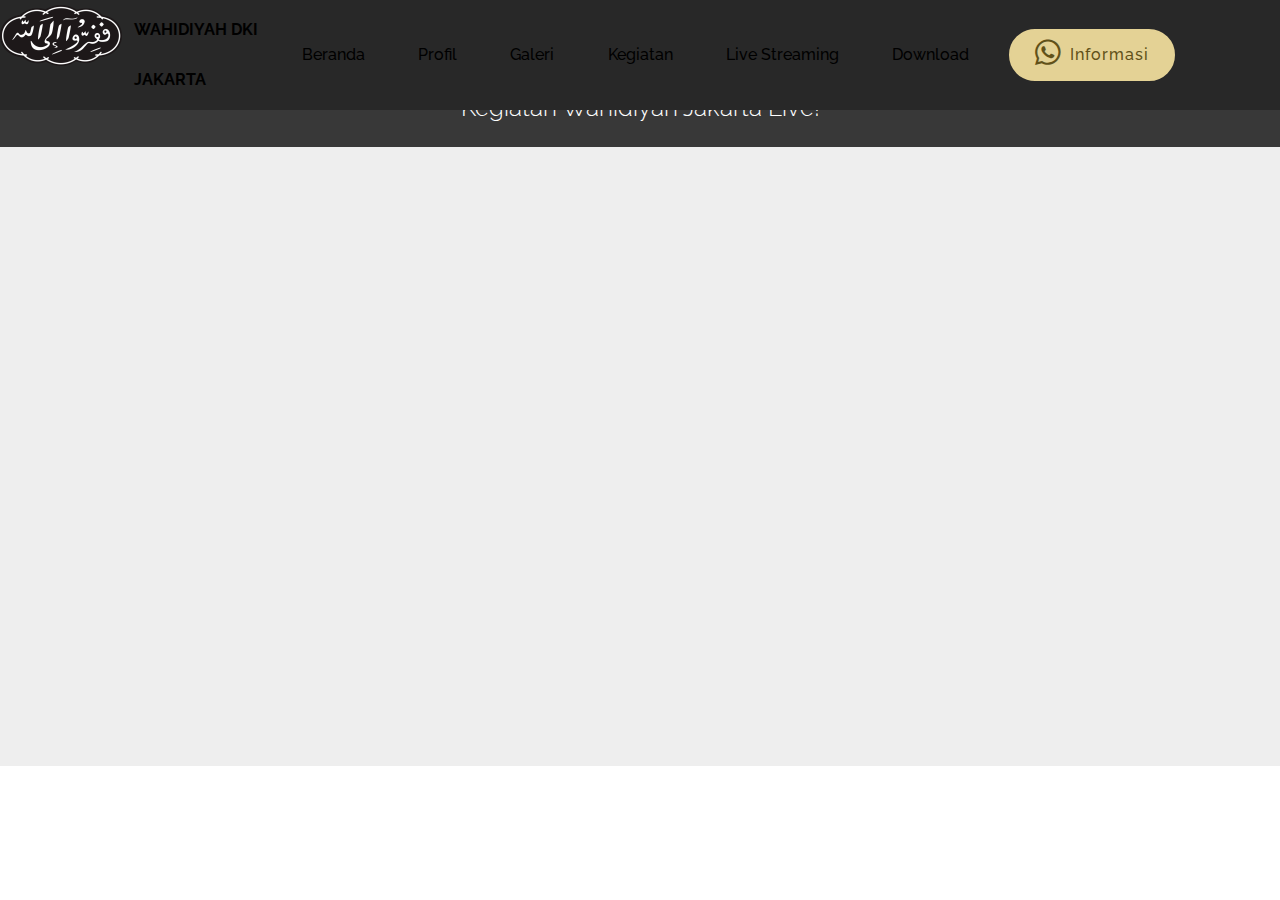
<file: livestreaming.html>
<!DOCTYPE html>
<html  >
<head>
  <!-- Site made with Mobirise Website Builder v4.10.1, https://mobirise.com -->
  <meta charset="UTF-8">
  <meta http-equiv="X-UA-Compatible" content="IE=edge">
  <meta name="generator" content="Mobirise v4.10.1, mobirise.com">
  <meta name="viewport" content="width=device-width, initial-scale=1, minimum-scale=1">
  <link rel="shortcut icon" href="assets/images/logo-wahidiyah-122x61.png" type="image/x-icon">
  <meta name="description" content="Siaran Langsung">
  
  <title>Live Streaming</title>
  <link rel="stylesheet" href="assets/tether/tether.min.css">
  <link rel="stylesheet" href="assets/bootstrap/css/bootstrap.min.css">
  <link rel="stylesheet" href="assets/bootstrap/css/bootstrap-grid.min.css">
  <link rel="stylesheet" href="assets/bootstrap/css/bootstrap-reboot.min.css">
  <link rel="stylesheet" href="assets/soundcloud-plugin/style.css">
  <link rel="stylesheet" href="assets/socicon/css/styles.css">
  <link rel="stylesheet" href="assets/dropdown/css/style.css">
  <link rel="stylesheet" href="assets/animatecss/animate.min.css">
  <link rel="stylesheet" href="assets/gdpr-plugin/gdpr-styles.css">
  <link rel="stylesheet" href="assets/theme/css/style.css">
  <link rel="stylesheet" href="assets/mobirise/css/mbr-additional.css" type="text/css">
  
  
  
</head>
<body>
  <section class="menu cid-rrpMqNK31y" once="menu" id="menu2-o">

    

    <nav class="navbar navbar-expand beta-menu navbar-dropdown align-items-center navbar-fixed-top navbar-toggleable-sm">
        <button class="navbar-toggler navbar-toggler-right" type="button" data-toggle="collapse" data-target="#navbarSupportedContent" aria-controls="navbarSupportedContent" aria-expanded="false" aria-label="Toggle navigation">
            <div class="hamburger">
                <span></span>
                <span></span>
                <span></span>
                <span></span>
            </div>
        </button>
        <div class="menu-logo">
            <div class="navbar-brand">
                <span class="navbar-logo">
                    <a href="index.html">
                        <img src="assets/images/logo-wahidiyah-122x61.png" alt="Mobirise" title="" style="height: 3.8rem;">
                    </a>
                </span>
                <span class="navbar-caption-wrap"><a class="navbar-caption text-black display-4" href="index.html">WAHIDIYAH DKI JAKARTA</a></span>
            </div>
        </div>
        <div class="collapse navbar-collapse" id="navbarSupportedContent">
            <ul class="navbar-nav nav-dropdown" data-app-modern-menu="true"><li class="nav-item">
                    <a class="nav-link link text-black display-4" href="index.html">Beranda</a>
                </li>
                <li class="nav-item">
                    <a class="nav-link link text-black display-4" href="profil.html">Profil</a>
                </li><li class="nav-item"><a class="nav-link link text-black display-4" href="galeri.html">Galeri</a></li><li class="nav-item"><a class="nav-link link text-black display-4" href="kegiatan.html">Kegiatan</a></li><li class="nav-item"><a class="nav-link link text-black display-4" href="livestreaming.html">Live Streaming</a></li><li class="nav-item"><a class="nav-link link text-black display-4" href="download.html" target="_blank">Download</a></li></ul>
            <div class="navbar-buttons mbr-section-btn"><a class="btn btn-sm btn-primary display-4" href="tel:+1-234-567-8901"><span class="socicon socicon-whatsapp mbr-iconfont mbr-iconfont-btn"></span>Informasi</a></div>
        </div>
    </nav>
</section>

<section class="engine"><a href="https://mobirise.info/e">how to make a site for free</a></section><section class="mbr-section content5 cid-rrsPymRFaZ mbr-parallax-background" id="content5-w">

    

    <div class="mbr-overlay" style="opacity: 0.9; background-color: rgb(35, 35, 35);">
    </div>

    <div class="container">
        <div class="media-container-row">
            <div class="title col-12 col-md-8">
                <h2 class="align-center mbr-bold mbr-white pb-3 mbr-fonts-style display-1">
                    Live Streaming Now!</h2>
                <h3 class="mbr-section-subtitle align-center mbr-light mbr-white pb-3 mbr-fonts-style display-5">
                    Kegiatan Wahidiyah Jakarta Live!</h3>
                
                
            </div>
        </div>
    </div>
</section>

<section class="cid-rrpMvs3s8X" id="video2-q">

    
    
    <figure class="mbr-figure align-center container">
        <div class="video-block" style="width: 74%;">
            <div><iframe class="mbr-embedded-video" src="https://www.youtube.com/embed/Z8iHW4hhAs4?rel=0&amp;amp;showinfo=0&amp;autoplay=0&amp;loop=0" width="1280" height="720" frameborder="0" allowfullscreen></iframe></div>
        </div>
    </figure>
</section>

<section once="footers" class="cid-rrpMrgn8tb" id="footer7-p">

    

    

    <div class="container">
        <div class="media-container-row align-center mbr-white">
            <div class="row row-links">
                <ul class="foot-menu">
                    
                    
                    
                    
                    
                <li class="foot-menu-item mbr-fonts-style display-7"><a href="index.html" target="_blank">
                        Beranda
                    </a></li><li class="foot-menu-item mbr-fonts-style display-7"><a href="galeri.html" target="_blank">
                        Galeri
                    </a></li><li class="foot-menu-item mbr-fonts-style display-7"><a href="kegiatan.html" target="_blank">
                        Kegiatan
                    </a></li><li class="foot-menu-item mbr-fonts-style display-7"><a href="download.html" target="_blank">
                        Download
                    </a></li><li class="foot-menu-item mbr-fonts-style display-7"><a href="livestreaming.html" target="_blank">
                        Live Streaming</a></li></ul>
            </div>
            <div class="row social-row">
                <div class="social-list align-right pb-2">
                    
                    
                    
                    
                    
                    
                <div class="soc-item">
                        <a href="https://twitter.com/wahidiyahdki" target="_blank">
                            <span class="mbr-iconfont mbr-iconfont-social socicon-twitter socicon"></span>
                        </a>
                    </div><div class="soc-item">
                        <a href="https://www.facebook.com/pages/wahidiyahdki" target="_blank">
                            <span class="mbr-iconfont mbr-iconfont-social socicon-facebook socicon"></span>
                        </a>
                    </div><div class="soc-item">
                        <a href="https://www.youtube.com/wahidiyahdki" target="_blank">
                            <span class="mbr-iconfont mbr-iconfont-social socicon-youtube socicon"></span>
                        </a>
                    </div><div class="soc-item">
                        <a href="https://instagram.com/wahidiyahdki" target="_blank">
                            <span class="mbr-iconfont mbr-iconfont-social socicon-instagram socicon"></span>
                        </a>
                    </div></div>
            </div>
            <div class="row row-copirayt">
                <p class="mbr-text mb-0 mbr-fonts-style mbr-white align-center display-7">
                    © Copyright 2019 <a href="index.html">wahidiyahdki.org</a> - All Rights Reserved
                </p>
            </div>
        </div>
    </div>
</section>


  <script src="assets/web/assets/jquery/jquery.min.js"></script>
  <script src="assets/popper/popper.min.js"></script>
  <script src="assets/tether/tether.min.js"></script>
  <script src="assets/bootstrap/js/bootstrap.min.js"></script>
  <script src="assets/smoothscroll/smooth-scroll.js"></script>
  <script src="assets/cookies-alert-plugin/cookies-alert-core.js"></script>
  <script src="assets/cookies-alert-plugin/cookies-alert-script.js"></script>
  <script src="assets/parallax/jarallax.min.js"></script>
  <script src="assets/dropdown/js/script.min.js"></script>
  <script src="assets/touchswipe/jquery.touch-swipe.min.js"></script>
  <script src="assets/viewportchecker/jquery.viewportchecker.js"></script>
  <script src="assets/theme/js/script.js"></script>
  
  
 <div id="scrollToTop" class="scrollToTop mbr-arrow-up"><a style="text-align: center;"><i class="mbr-arrow-up-icon mbr-arrow-up-icon-cm cm-icon cm-icon-smallarrow-up"></i></a></div>
    <input name="animation" type="hidden">
  <input name="cookieData" type="hidden" data-cookie-text="We use cookies to give you the best experience. Read our <a href='privacy.html'>cookie policy</a>.">
  </body>
</html>
</file>
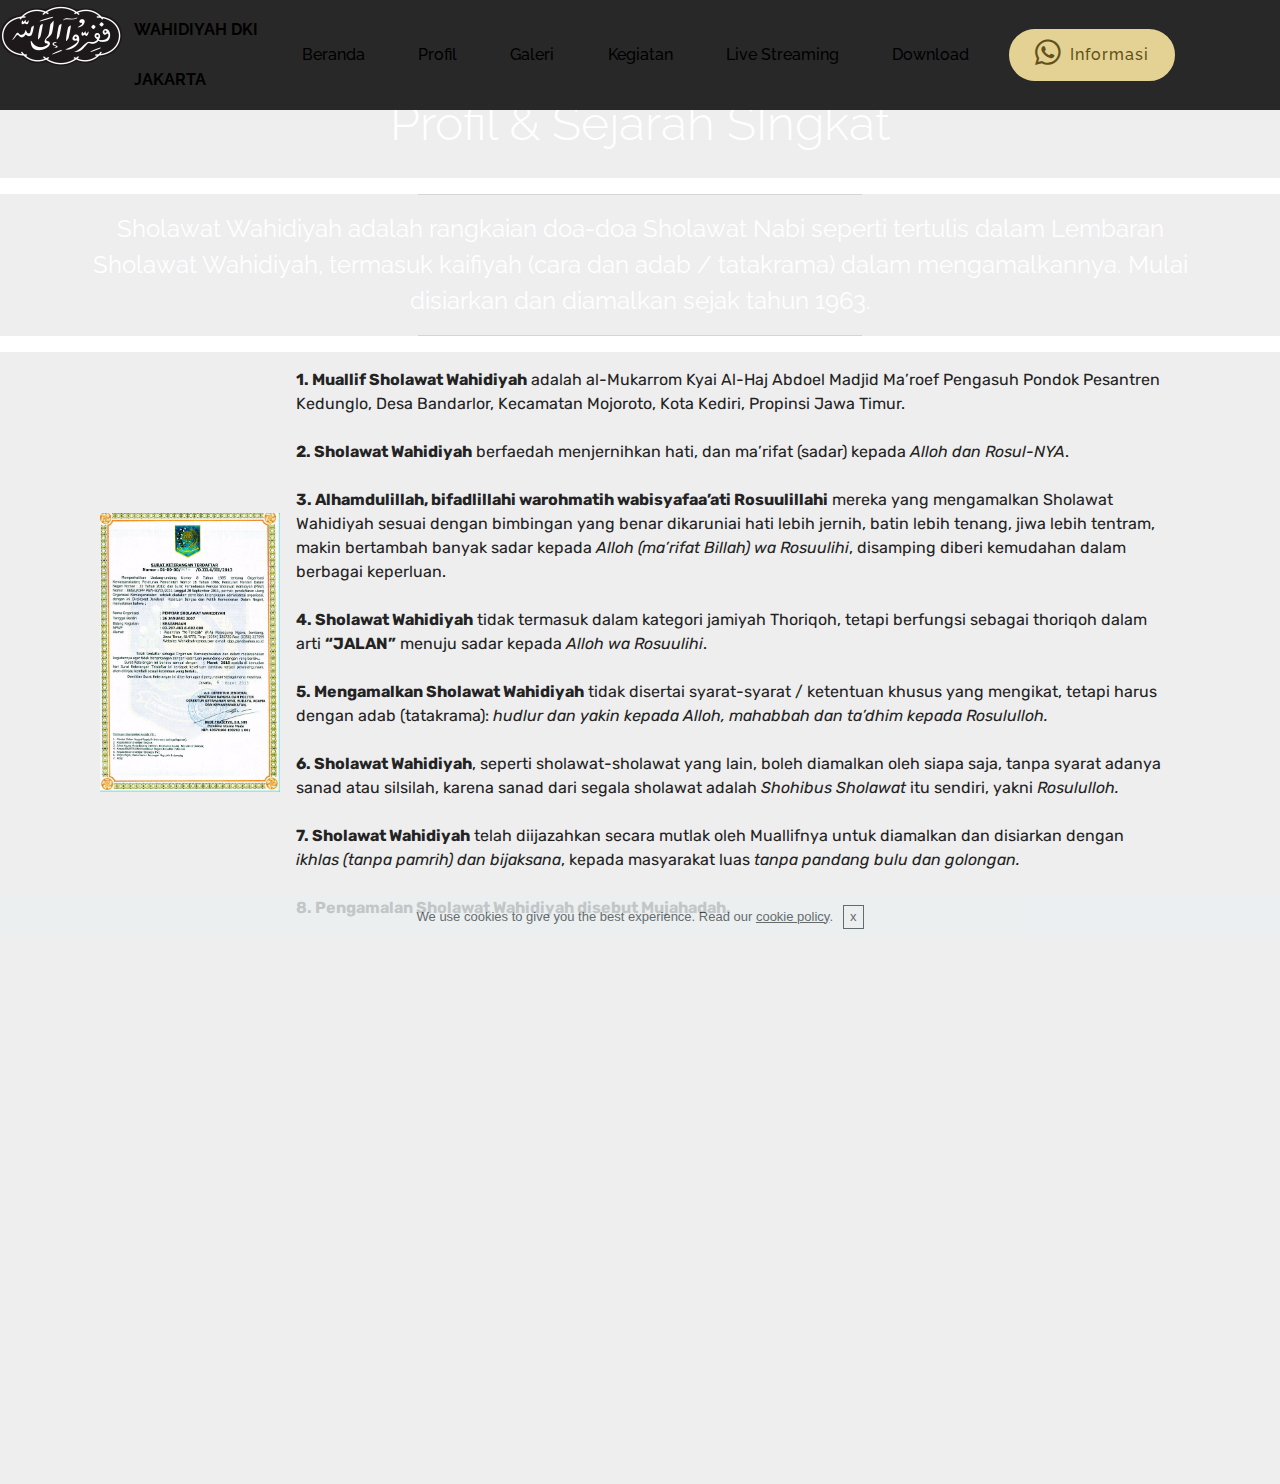
<file: profil.html>
<!DOCTYPE html>
<html  >
<head>
  <!-- Site made with Mobirise Website Builder v4.10.1, https://mobirise.com -->
  <meta charset="UTF-8">
  <meta http-equiv="X-UA-Compatible" content="IE=edge">
  <meta name="generator" content="Mobirise v4.10.1, mobirise.com">
  <meta name="viewport" content="width=device-width, initial-scale=1, minimum-scale=1">
  <link rel="shortcut icon" href="assets/images/logo-wahidiyah-122x61.png" type="image/x-icon">
  <meta name="description" content="profil tentang wahidiyahdki">
  
  <title>Profil</title>
  <link rel="stylesheet" href="assets/web/assets/mobirise-icons2/mobirise2.css">
  <link rel="stylesheet" href="assets/web/assets/mobirise-icons/mobirise-icons.css">
  <link rel="stylesheet" href="assets/tether/tether.min.css">
  <link rel="stylesheet" href="assets/soundcloud-plugin/style.css">
  <link rel="stylesheet" href="assets/bootstrap/css/bootstrap.min.css">
  <link rel="stylesheet" href="assets/bootstrap/css/bootstrap-grid.min.css">
  <link rel="stylesheet" href="assets/bootstrap/css/bootstrap-reboot.min.css">
  <link rel="stylesheet" href="assets/gdpr-plugin/gdpr-styles.css">
  <link rel="stylesheet" href="assets/animatecss/animate.min.css">
  <link rel="stylesheet" href="assets/socicon/css/styles.css">
  <link rel="stylesheet" href="assets/dropdown/css/style.css">
  <link rel="stylesheet" href="assets/theme/css/style.css">
  <link rel="stylesheet" href="assets/mobirise/css/mbr-additional.css" type="text/css">
  
  
  
</head>
<body>
  <section class="menu cid-rrpdaQexwu" once="menu" id="menu2-4">

    

    <nav class="navbar navbar-expand beta-menu navbar-dropdown align-items-center navbar-fixed-top navbar-toggleable-sm">
        <button class="navbar-toggler navbar-toggler-right" type="button" data-toggle="collapse" data-target="#navbarSupportedContent" aria-controls="navbarSupportedContent" aria-expanded="false" aria-label="Toggle navigation">
            <div class="hamburger">
                <span></span>
                <span></span>
                <span></span>
                <span></span>
            </div>
        </button>
        <div class="menu-logo">
            <div class="navbar-brand">
                <span class="navbar-logo">
                    <a href="index.html">
                        <img src="assets/images/logo-wahidiyah-122x61.png" alt="Mobirise" title="" style="height: 3.8rem;">
                    </a>
                </span>
                <span class="navbar-caption-wrap"><a class="navbar-caption text-black display-4" href="index.html">WAHIDIYAH DKI JAKARTA</a></span>
            </div>
        </div>
        <div class="collapse navbar-collapse" id="navbarSupportedContent">
            <ul class="navbar-nav nav-dropdown" data-app-modern-menu="true"><li class="nav-item">
                    <a class="nav-link link text-black display-4" href="index.html">Beranda</a>
                </li>
                <li class="nav-item">
                    <a class="nav-link link text-black display-4" href="profil.html">Profil</a>
                </li><li class="nav-item"><a class="nav-link link text-black display-4" href="galeri.html">Galeri</a></li><li class="nav-item"><a class="nav-link link text-black display-4" href="kegiatan.html">Kegiatan</a></li><li class="nav-item"><a class="nav-link link text-black display-4" href="livestreaming.html">Live Streaming</a></li><li class="nav-item"><a class="nav-link link text-black display-4" href="download.html" target="_blank">Download</a></li></ul>
            <div class="navbar-buttons mbr-section-btn"><a class="btn btn-sm btn-primary display-4" href="tel:+1-234-567-8901"><span class="socicon socicon-whatsapp mbr-iconfont mbr-iconfont-btn"></span>Informasi</a></div>
        </div>
    </nav>
</section>

<section class="engine"><a href="https://mobirise.info/j">website templates</a></section><section class="mbr-section content5 cid-rrpdhcDOY3" id="content5-5">

    

    

    <div class="container">
        <div class="media-container-row">
            <div class="title col-12 col-md-8">
                <h2 class="align-center mbr-bold mbr-white pb-3 mbr-fonts-style display-1">Sholawat Wahidiyah</h2>
                <h3 class="mbr-section-subtitle align-center mbr-light mbr-white pb-3 mbr-fonts-style display-2">Profil &amp; Sejarah SIngkat</h3>
                
                
            </div>
        </div>
    </div>
</section>

<section class="mbr-section article content10 cid-rrpdiZQDUV" id="content10-6">
    
     

    <div class="container">
        <div class="inner-container" style="width: 100%;">
            <hr class="line" style="width: 40%;">
            <div class="section-text align-center mbr-white mbr-fonts-style display-5">Sholawat Wahidiyah adalah rangkaian doa-doa Sholawat Nabi seperti tertulis dalam Lembaran Sholawat Wahidiyah, termasuk kaifiyah (cara dan adab / tatakrama) dalam mengamalkannya. Mulai disiarkan dan diamalkan sejak tahun 1963.<br></div>
            <hr class="line" style="width: 40%;">
        </div>
    </div>
</section>

<section class="features11 cid-rrpNwMUazT" id="features11-r">

    

    

    <div class="container">   
        <div class="col-md-12">
            <div class="media-container-row">
                <div class="mbr-figure m-auto" style="width: 50%;">
                    <img src="assets/images/skt-1-542x840.jpg" alt="Mobirise" title="">
                </div>
                <div class=" align-left aside-content">
                    
                    <div class="mbr-section-text">
                        
                    </div>

                    <div class="block-content">
                        <div class="card p-3 pr-3">
                            <div class="media">
                                     
                                <div class="media-body">
                                    
                                </div>
                            </div>                

                            <div class="card-box">
                                <p class="block-text mbr-fonts-style display-7"><strong>1. Muallif Sholawat Wahidiyah</strong> adalah al-Mukarrom Kyai Al-Haj Abdoel Madjid Ma’roef Pengasuh Pondok Pesantren Kedunglo, Desa Bandarlor, Kecamatan Mojoroto, Kota Kediri, Propinsi Jawa Timur.<br><br><strong>2. Sholawat Wahidiyah</strong> berfaedah menjernihkan hati, dan ma’rifat (sadar) kepada <em>Alloh dan Rosul-NYA</em>.<br><br><strong>3. Alhamdulillah, bifadlillahi warohmatih wabisyafaa’ati Rosuulillahi</strong> mereka yang mengamalkan Sholawat Wahidiyah sesuai dengan bimbingan yang benar dikaruniai hati lebih jernih, batin lebih tenang, jiwa lebih tentram, makin bertambah banyak sadar kepada <em>Alloh (ma’rifat Billah) wa Rosuulihi</em>, disamping diberi kemudahan dalam berbagai keperluan.<br><br><strong>4. Sholawat Wahidiyah</strong> tidak termasuk dalam kategori jamiyah Thoriqoh, tetapi berfungsi sebagai thoriqoh dalam arti <strong>“JALAN”</strong> menuju sadar kepada <em>Alloh wa Rosuulihi</em>.<br><br><strong>5. Mengamalkan Sholawat Wahidiyah</strong> tidak disertai syarat-syarat / ketentuan khusus yang mengikat, tetapi harus dengan adab (tatakrama): <em>hudlur dan yakin kepada Alloh, mahabbah dan ta’dhim kepada Rosululloh.</em><br><br><strong>6. Sholawat Wahidiyah</strong>, seperti sholawat-sholawat yang lain, boleh diamalkan oleh siapa saja, tanpa syarat adanya sanad atau silsilah, karena sanad dari segala sholawat adalah <em>Shohibus Sholawat</em> itu sendiri, yakni <em>Rosululloh.</em><br><br><strong>7. Sholawat Wahidiyah</strong> telah diijazahkan secara mutlak oleh Muallifnya untuk diamalkan dan disiarkan dengan <em>ikhlas (tanpa pamrih) dan bijaksana</em>, kepada masyarakat luas <em>tanpa pandang bulu dan golongan.<br></em><br><strong>8. Pengamalan Sholawat Wahidiyah disebut Mujahadah.</strong></p>
                            </div>
                        </div>

                        
                    </div>
                </div>
            </div>
        </div> 
    </div>          
</section>

<section class="header7 cid-rrpAsIJj4W" id="header7-g">

    

    

    <div class="container">
        <div class="media-container-row">

            <div class="media-content align-right">
                
                <div class="mbr-section-text mbr-white pb-3">
                    <p class="mbr-text mbr-fonts-style display-5">
                        Kunjungi Profil Lengkap kami<br>di Channel Youtube Wahidiyah Jakarta</p>
                </div>
                <div class="mbr-section-btn"><a class="btn btn-md btn-success-outline display-4" href="https://www.youtube.com/channel/UCh4DH9QZqDkn07BaiUv_3RQ/featured" target="_blank"><span class="socicon socicon-youtube mbr-iconfont mbr-iconfont-btn" style="color: rgb(255, 51, 102);"></span>Youtube</a>
                        <a class="btn btn-md btn-white-outline display-4" href="index.html"><span class="mobi-mbri mobi-mbri-home mbr-iconfont mbr-iconfont-btn" style="color: rgb(255, 51, 102);"></span>&nbsp;Beranda</a></div>
            </div>

            <div class="mbr-figure" style="width: 150%;"><iframe class="mbr-embedded-video" src="https://www.youtube.com/embed/n5pGqXU77j4?rel=0&amp;amp;showinfo=0&amp;autoplay=0&amp;loop=0" width="1280" height="720" frameborder="0" allowfullscreen></iframe></div>

        </div>
    </div>
</section>

<section once="footers" class="cid-rrpty37jW4" id="footer7-a">

    

    

    <div class="container">
        <div class="media-container-row align-center mbr-white">
            <div class="row row-links">
                <ul class="foot-menu">
                    
                    
                    
                    
                    
                <li class="foot-menu-item mbr-fonts-style display-7"><a href="index.html" target="_blank">
                        Beranda
                    </a></li><li class="foot-menu-item mbr-fonts-style display-7"><a href="galeri.html" target="_blank">
                        Galeri
                    </a></li><li class="foot-menu-item mbr-fonts-style display-7"><a href="kegiatan.html" target="_blank">
                        Kegiatan
                    </a></li><li class="foot-menu-item mbr-fonts-style display-7"><a href="download.html" target="_blank">
                        Download
                    </a></li><li class="foot-menu-item mbr-fonts-style display-7"><a href="livestreaming.html" target="_blank">
                        Live Streaming</a></li></ul>
            </div>
            <div class="row social-row">
                <div class="social-list align-right pb-2">
                    
                    
                    
                    
                    
                    
                <div class="soc-item">
                        <a href="https://twitter.com/wahidiyahdki" target="_blank">
                            <span class="mbr-iconfont mbr-iconfont-social socicon-twitter socicon"></span>
                        </a>
                    </div><div class="soc-item">
                        <a href="https://www.facebook.com/pages/wahidiyahdki" target="_blank">
                            <span class="mbr-iconfont mbr-iconfont-social socicon-facebook socicon"></span>
                        </a>
                    </div><div class="soc-item">
                        <a href="https://www.youtube.com/wahidiyahdki" target="_blank">
                            <span class="mbr-iconfont mbr-iconfont-social socicon-youtube socicon"></span>
                        </a>
                    </div><div class="soc-item">
                        <a href="https://instagram.com/wahidiyahdki" target="_blank">
                            <span class="mbr-iconfont mbr-iconfont-social socicon-instagram socicon"></span>
                        </a>
                    </div></div>
            </div>
            <div class="row row-copirayt">
                <p class="mbr-text mb-0 mbr-fonts-style mbr-white align-center display-7">
                    © Copyright 2019 <a href="index.html">wahidiyahdki.org</a> - All Rights Reserved
                </p>
            </div>
        </div>
    </div>
</section>


  <script src="assets/web/assets/jquery/jquery.min.js"></script>
  <script src="assets/tether/tether.min.js"></script>
  <script src="assets/popper/popper.min.js"></script>
  <script src="assets/bootstrap/js/bootstrap.min.js"></script>
  <script src="assets/cookies-alert-plugin/cookies-alert-core.js"></script>
  <script src="assets/cookies-alert-plugin/cookies-alert-script.js"></script>
  <script src="assets/touchswipe/jquery.touch-swipe.min.js"></script>
  <script src="assets/viewportchecker/jquery.viewportchecker.js"></script>
  <script src="assets/smoothscroll/smooth-scroll.js"></script>
  <script src="assets/dropdown/js/script.min.js"></script>
  <script src="assets/theme/js/script.js"></script>
  
  
 <div id="scrollToTop" class="scrollToTop mbr-arrow-up"><a style="text-align: center;"><i class="mbr-arrow-up-icon mbr-arrow-up-icon-cm cm-icon cm-icon-smallarrow-up"></i></a></div>
    <input name="animation" type="hidden">
  <input name="cookieData" type="hidden" data-cookie-text="We use cookies to give you the best experience. Read our <a href='privacy.html'>cookie policy</a>.">
  </body>
</html>
</file>
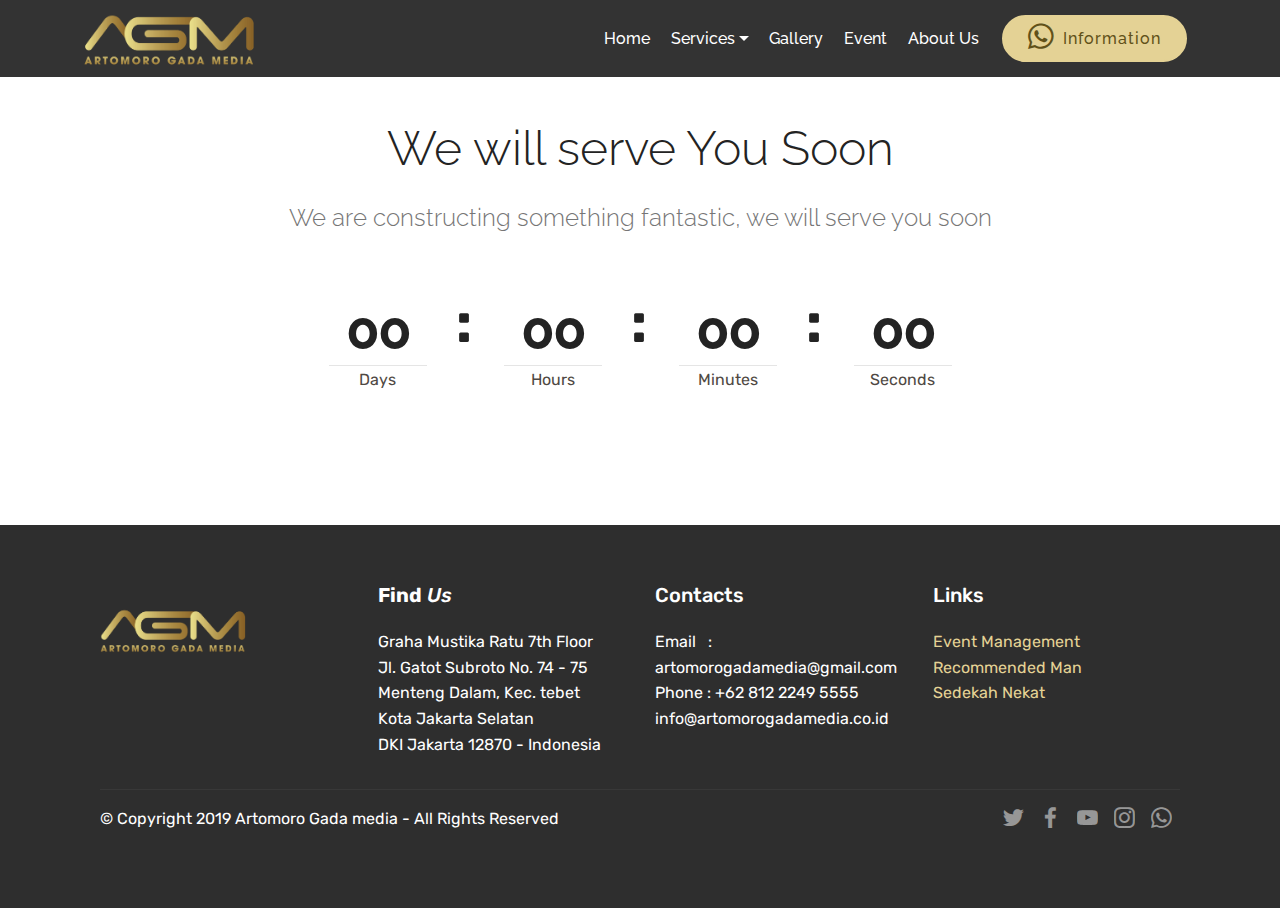
<file: services.html>
<!DOCTYPE html>
<html  >
<head>
  <!-- Site made with Mobirise Website Builder v4.11.6, https://mobirise.com -->
  <meta charset="UTF-8">
  <meta http-equiv="X-UA-Compatible" content="IE=edge">
  <meta name="generator" content="Mobirise v4.11.6, mobirise.com">
  <meta name="viewport" content="width=device-width, initial-scale=1, minimum-scale=1">
  <link rel="shortcut icon" href="assets/images/icon-logo-424x424.png" type="image/x-icon">
  <meta name="description" content="Layanan AGM">
  
  <title>Services</title>
  <link rel="stylesheet" href="assets/bootstrap/css/bootstrap.min.css">
  <link rel="stylesheet" href="assets/bootstrap/css/bootstrap-grid.min.css">
  <link rel="stylesheet" href="assets/bootstrap/css/bootstrap-reboot.min.css">
  <link rel="stylesheet" href="assets/soundcloud-plugin/style.css">
  <link rel="stylesheet" href="assets/tether/tether.min.css">
  <link rel="stylesheet" href="assets/web/assets/gdpr-plugin/gdpr-styles.css">
  <link rel="stylesheet" href="assets/socicon/css/styles.css">
  <link rel="stylesheet" href="assets/dropdown/css/style.css">
  <link rel="stylesheet" href="assets/theme/css/style.css">
  <link rel="preload" as="style" href="assets/mobirise/css/mbr-additional.css"><link rel="stylesheet" href="assets/mobirise/css/mbr-additional.css" type="text/css">
  
  
  
</head>
<body>
  <section class="menu cid-rIXw82L2v2" once="menu" id="menu1-s">

    

    <nav class="navbar navbar-expand beta-menu navbar-dropdown align-items-center navbar-fixed-top navbar-toggleable-sm">
        <button class="navbar-toggler navbar-toggler-right" type="button" data-toggle="collapse" data-target="#navbarSupportedContent" aria-controls="navbarSupportedContent" aria-expanded="false" aria-label="Toggle navigation">
            <div class="hamburger">
                <span></span>
                <span></span>
                <span></span>
                <span></span>
            </div>
        </button>
        <div class="menu-logo">
            <div class="navbar-brand">
                <span class="navbar-logo">
                    <a href="home.html">
                         <img src="assets/images/icon-logo-424x424.png" alt="Mobirise" title="" style="height: 3.8rem;">
                    </a>
                </span>
                
            </div>
        </div>
        <div class="collapse navbar-collapse" id="navbarSupportedContent">
            <ul class="navbar-nav nav-dropdown" data-app-modern-menu="true"><li class="nav-item">
                    <a class="nav-link link text-white display-4" href="home.html">
                        
                        Home</a>
                </li><li class="nav-item dropdown"><a class="nav-link link text-white dropdown-toggle display-4" href="services.html" data-toggle="dropdown-submenu" aria-expanded="false">
                        
                        Services</a><div class="dropdown-menu"><a class="text-white dropdown-item display-4" href="services.html" aria-expanded="true">Broadcasting Package</a><a class="text-white dropdown-item display-4" href="services.html" aria-expanded="false">Event Management</a><a class="text-white dropdown-item display-4" href="services.html" aria-expanded="true">Content Management</a><a class="text-white dropdown-item display-4" href="services.html" aria-expanded="false">Equipment Rent</a></div></li><li class="nav-item"><a class="nav-link link text-white display-4" href="gallery.html">
                        
                        Gallery</a></li><li class="nav-item"><a class="nav-link link text-white display-4" href="event.html">Event</a></li>
                <li class="nav-item">
                    <a class="nav-link link text-white display-4" href="about.html">
                        
                        About Us
                    </a>
                </li></ul>
            <div class="navbar-buttons mbr-section-btn"><a class="btn btn-sm btn-primary display-4" href="https://api.whatsapp.com/send?phone=6287878548888&text=Hallo..%20Saya%20mau%20info%20lebih lanjut" target="_blank"><span class="socicon socicon-whatsapp mbr-iconfont mbr-iconfont-btn"></span>
                    
                    Information</a></div>
        </div>
    </nav>
</section>

<section class="engine"><a href="https://mobirise.info/z">best html templates</a></section><section class="countdown1 cid-rKqc3blOA5" id="countdown1-w">
    
    
    
    <div class="container ">
        <h2 class="mbr-section-title pb-3 align-center mbr-fonts-style display-2">
            We will serve You Soon</h2>
        <h3 class="mbr-section-subtitle align-center mbr-fonts-style display-5">
            We are constructing something fantastic, we will serve you soon</h3>
        
    </div>
    <div class="container countdown-cont align-center">
        <div class="daysCountdown" title="Days"></div>
        <div class="hoursCountdown" title="Hours"></div> 
        <div class="minutesCountdown" title="Minutes"></div> 
        <div class="secondsCountdown" title="Seconds"></div>
        <div class="countdown pt-5 mt-2" data-due-date="2019/12/17"> 
        </div>
    </div>
</section>

<section class="cid-rKqbYI9zyG" id="footer1-v">

    

    

    <div class="container">
        <div class="media-container-row content text-white">
            <div class="col-12 col-md-3">
                <div class="media-wrap">
                    <a href="#top">
                        <img src="assets/images/small-icon-1.png" alt="Mobirise" title="">
                    </a>
                </div>
            </div>
            <div class="col-12 col-md-3 mbr-fonts-style display-7">
                <h5 class="pb-3"><strong>
                    Find</strong> <em>Us</em></h5>
                <p class="mbr-text">Graha Mustika Ratu 7th Floor&nbsp;<br>Jl. Gatot Subroto No. 74 - 75
<br><span style="font-size: 1rem;">Menteng Dalam, Kec. tebet</span><br><span style="font-size: 1rem;">Kota Jakarta Selatan</span><br><span style="font-size: 1rem;">DKI Jakarta 12870 - Indonesia</span></p>
            </div>
            <div class="col-12 col-md-3 mbr-fonts-style display-7">
                <h5 class="pb-3">
                    Contacts
                </h5>
                <p class="mbr-text">
                    Email &nbsp; : artomorogadamedia@gmail.com
                    <br>Phone : +62 812 2249 5555<br>info@artomorogadamedia.co.id</p>
            </div>
            <div class="col-12 col-md-3 mbr-fonts-style display-7">
                <h5 class="pb-3">
                    Links
                </h5>
                <p class="mbr-text"><a href="about.html">Event Management</a><br><a class="text-primary" href="https://www.youtube.com/channel/UCQGYJ_soUe5hSZ3ZY5pmP-w">Recommended Man</a><br><strong><em><a class="text-primary" href="https://www.youtube.com/channel/UCQGYJ_soUe5hSZ3ZY5pmP-w">Sedekah Nekat</a></em></strong></p>
            </div>
        </div>
        <div class="footer-lower">
            <div class="media-container-row">
                <div class="col-sm-12">
                    <hr>
                </div>
            </div>
            <div class="media-container-row mbr-white">
                <div class="col-sm-6 copyright">
                    <p class="mbr-text mbr-fonts-style display-7">
                        © Copyright 2019 Artomoro Gada media - All Rights Reserved
                    </p>
                </div>
                <div class="col-md-6">
                    <div class="social-list align-right">
                        <div class="soc-item">
                            <a href="https://twitter.com/artomoroM" target="_blank">
                                <span class="mbr-iconfont mbr-iconfont-social socicon-twitter socicon"></span>
                            </a>
                        </div>
                        <div class="soc-item">
                            <a href="https://www.facebook.com/pages/AGMTV" target="_blank">
                                <span class="mbr-iconfont mbr-iconfont-social socicon-facebook socicon"></span>
                            </a>
                        </div>
                        <div class="soc-item">
                            <a href="https://www.youtube.com/channel/UCQGYJ_soUe5hSZ3ZY5pmP-w" target="_blank">
                                <span class="mbr-iconfont mbr-iconfont-social socicon-youtube socicon"></span>
                            </a>
                        </div>
                        <div class="soc-item">
                            <a href="https://www.instagram.com/artomorogdm/" target="_blank">
                                <span class="mbr-iconfont mbr-iconfont-social socicon-instagram socicon"></span>
                            </a>
                        </div>
                        <div class="soc-item">
                            <a href="https://api.whatsapp.com/send?phone=6287878548888&text=Hallo..%20Saya%20mau%20info%20lebih lanjut" target="_blank">
                                <span class="mbr-iconfont mbr-iconfont-social socicon-whatsapp socicon"></span>
                            </a>
                        </div>
                        
                    </div>
                </div>
            </div>
        </div>
    </div>
</section>


  <script src="assets/web/assets/jquery/jquery.min.js"></script>
  <script src="assets/popper/popper.min.js"></script>
  <script src="assets/bootstrap/js/bootstrap.min.js"></script>
  <script src="assets/tether/tether.min.js"></script>
  <script src="assets/countdown/jquery.countdown.min.js"></script>
  <script src="assets/dropdown/js/nav-dropdown.js"></script>
  <script src="assets/dropdown/js/navbar-dropdown.js"></script>
  <script src="assets/touchswipe/jquery.touch-swipe.min.js"></script>
  <script src="assets/smoothscroll/smooth-scroll.js"></script>
  <script src="assets/theme/js/script.js"></script>
  
  
 <div id="scrollToTop" class="scrollToTop mbr-arrow-up"><a style="text-align: center;"><i class="mbr-arrow-up-icon mbr-arrow-up-icon-cm cm-icon cm-icon-smallarrow-up"></i></a></div>
  </body>
</html>
</file>
<file: assets/web/assets/mobirise-icons2/mobirise2.css>
@font-face {
  font-family: 'Moririse2';
  src:  url('mobirise2.eot?f2bix4');
  src:  url('mobirise2.eot?f2bix4#iefix') format('embedded-opentype'),
    url('mobirise2.ttf?f2bix4') format('truetype'),
    url('mobirise2.woff?f2bix4') format('woff'),
    url('mobirise2.svg?f2bix4#mobirise2') format('svg');
  font-weight: normal;
  font-style: normal;
}

[class^="mobi-"], [class*=" mobi-"] {
  /* use !important to prevent issues with browser extensions that change fonts */
  font-family: 'Moririse2' !important;
  speak: none;
  font-style: normal;
  font-weight: normal;
  font-variant: normal;
  text-transform: none;
  line-height: 1;

  /* Better Font Rendering =========== */
  -webkit-font-smoothing: antialiased;
  -moz-osx-font-smoothing: grayscale;
}

.mobi-mbri-add-submenu:before {
  content: "\e900";
}
.mobi-mbri-alert:before {
  content: "\e901";
}
.mobi-mbri-align-center:before {
  content: "\e902";
}
.mobi-mbri-align-justify:before {
  content: "\e903";
}
.mobi-mbri-align-left:before {
  content: "\e904";
}
.mobi-mbri-align-right:before {
  content: "\e905";
}
.mobi-mbri-android:before {
  content: "\e906";
}
.mobi-mbri-apple:before {
  content: "\e907";
}
.mobi-mbri-arrow-down:before {
  content: "\e908";
}
.mobi-mbri-arrow-next:before {
  content: "\e909";
}
.mobi-mbri-arrow-prev:before {
  content: "\e90a";
}
.mobi-mbri-arrow-up:before {
  content: "\e90b";
}
.mobi-mbri-bold:before {
  content: "\e90c";
}
.mobi-mbri-bookmark:before {
  content: "\e90d";
}
.mobi-mbri-bootstrap:before {
  content: "\e90e";
}
.mobi-mbri-briefcase:before {
  content: "\e90f";
}
.mobi-mbri-browse:before {
  content: "\e910";
}
.mobi-mbri-bulleted-list:before {
  content: "\e911";
}
.mobi-mbri-calendar:before {
  content: "\e912";
}
.mobi-mbri-camera:before {
  content: "\e913";
}
.mobi-mbri-cart-add:before {
  content: "\e914";
}
.mobi-mbri-cart-full:before {
  content: "\e915";
}
.mobi-mbri-cash:before {
  content: "\e916";
}
.mobi-mbri-change-style:before {
  content: "\e917";
}
.mobi-mbri-chat:before {
  content: "\e918";
}
.mobi-mbri-clock:before {
  content: "\e919";
}
.mobi-mbri-close:before {
  content: "\e91a";
}
.mobi-mbri-cloud:before {
  content: "\e91b";
}
.mobi-mbri-code:before {
  content: "\e91c";
}
.mobi-mbri-contact-form:before {
  content: "\e91d";
}
.mobi-mbri-credit-card:before {
  content: "\e91e";
}
.mobi-mbri-cursor-click:before {
  content: "\e91f";
}
.mobi-mbri-cust-feedback:before {
  content: "\e920";
}
.mobi-mbri-database:before {
  content: "\e921";
}
.mobi-mbri-delivery:before {
  content: "\e922";
}
.mobi-mbri-desktop:before {
  content: "\e923";
}
.mobi-mbri-devices:before {
  content: "\e924";
}
.mobi-mbri-down:before {
  content: "\e925";
}
.mobi-mbri-download-2:before {
  content: "\e926";
}
.mobi-mbri-download:before {
  content: "\e927";
}
.mobi-mbri-drag-n-drop-2:before {
  content: "\e928";
}
.mobi-mbri-drag-n-drop:before {
  content: "\e929";
}
.mobi-mbri-edit-2:before {
  content: "\e92a";
}
.mobi-mbri-edit:before {
  content: "\e92b";
}
.mobi-mbri-error:before {
  content: "\e92c";
}
.mobi-mbri-extension:before {
  content: "\e92d";
}
.mobi-mbri-features:before {
  content: "\e92e";
}
.mobi-mbri-file:before {
  content: "\e92f";
}
.mobi-mbri-flag:before {
  content: "\e930";
}
.mobi-mbri-folder:before {
  content: "\e931";
}
.mobi-mbri-gift:before {
  content: "\e932";
}
.mobi-mbri-github:before {
  content: "\e933";
}
.mobi-mbri-globe-2:before {
  content: "\e934";
}
.mobi-mbri-globe:before {
  content: "\e935";
}
.mobi-mbri-growing-chart:before {
  content: "\e936";
}
.mobi-mbri-hearth:before {
  content: "\e937";
}
.mobi-mbri-help:before {
  content: "\e938";
}
.mobi-mbri-home:before {
  content: "\e939";
}
.mobi-mbri-hot-cup:before {
  content: "\e93a";
}
.mobi-mbri-idea:before {
  content: "\e93b";
}
.mobi-mbri-image-gallery:before {
  content: "\e93c";
}
.mobi-mbri-image-slider:before {
  content: "\e93d";
}
.mobi-mbri-info:before {
  content: "\e93e";
}
.mobi-mbri-italic:before {
  content: "\e93f";
}
.mobi-mbri-key:before {
  content: "\e940";
}
.mobi-mbri-laptop:before {
  content: "\e941";
}
.mobi-mbri-layers:before {
  content: "\e942";
}
.mobi-mbri-left-right:before {
  content: "\e943";
}
.mobi-mbri-left:before {
  content: "\e944";
}
.mobi-mbri-letter:before {
  content: "\e945";
}
.mobi-mbri-like:before {
  content: "\e946";
}
.mobi-mbri-link:before {
  content: "\e947";
}
.mobi-mbri-lock:before {
  content: "\e948";
}
.mobi-mbri-login:before {
  content: "\e949";
}
.mobi-mbri-logout:before {
  content: "\e94a";
}
.mobi-mbri-magic-stick:before {
  content: "\e94b";
}
.mobi-mbri-map-pin:before {
  content: "\e94c";
}
.mobi-mbri-menu:before {
  content: "\e94d";
}
.mobi-mbri-mobile-2:before {
  content: "\e94e";
}
.mobi-mbri-mobile-horizontal:before {
  content: "\e94f";
}
.mobi-mbri-mobile:before {
  content: "\e950";
}
.mobi-mbri-mobirise:before {
  content: "\e951";
}
.mobi-mbri-more-horizontal:before {
  content: "\e952";
}
.mobi-mbri-more-vertical:before {
  content: "\e953";
}
.mobi-mbri-music:before {
  content: "\e954";
}
.mobi-mbri-new-file:before {
  content: "\e955";
}
.mobi-mbri-numbered-list:before {
  content: "\e956";
}
.mobi-mbri-opened-folder:before {
  content: "\e957";
}
.mobi-mbri-pages:before {
  content: "\e958";
}
.mobi-mbri-paper-plane:before {
  content: "\e959";
}
.mobi-mbri-paperclip:before {
  content: "\e95a";
}
.mobi-mbri-phone:before {
  content: "\e95b";
}
.mobi-mbri-photo:before {
  content: "\e95c";
}
.mobi-mbri-photos:before {
  content: "\e95d";
}
.mobi-mbri-pin:before {
  content: "\e95e";
}
.mobi-mbri-play:before {
  content: "\e95f";
}
.mobi-mbri-plus:before {
  content: "\e960";
}
.mobi-mbri-preview:before {
  content: "\e961";
}
.mobi-mbri-print:before {
  content: "\e962";
}
.mobi-mbri-protect:before {
  content: "\e963";
}
.mobi-mbri-question:before {
  content: "\e964";
}
.mobi-mbri-quote-left:before {
  content: "\e965";
}
.mobi-mbri-quote-right:before {
  content: "\e966";
}
.mobi-mbri-redo:before {
  content: "\e967";
}
.mobi-mbri-refresh:before {
  content: "\e968";
}
.mobi-mbri-responsive-2:before {
  content: "\e969";
}
.mobi-mbri-responsive:before {
  content: "\e96a";
}
.mobi-mbri-right:before {
  content: "\e96b";
}
.mobi-mbri-rocket:before {
  content: "\e96c";
}
.mobi-mbri-sad-face:before {
  content: "\e96d";
}
.mobi-mbri-sale:before {
  content: "\e96e";
}
.mobi-mbri-save:before {
  content: "\e96f";
}
.mobi-mbri-search:before {
  content: "\e970";
}
.mobi-mbri-setting-2:before {
  content: "\e971";
}
.mobi-mbri-setting-3:before {
  content: "\e972";
}
.mobi-mbri-setting:before {
  content: "\e973";
}
.mobi-mbri-share:before {
  content: "\e974";
}
.mobi-mbri-shopping-bag:before {
  content: "\e975";
}
.mobi-mbri-shopping-basket:before {
  content: "\e976";
}
.mobi-mbri-shopping-cart:before {
  content: "\e977";
}
.mobi-mbri-sites:before {
  content: "\e978";
}
.mobi-mbri-smile-face:before {
  content: "\e979";
}
.mobi-mbri-speed:before {
  content: "\e97a";
}
.mobi-mbri-star:before {
  content: "\e97b";
}
.mobi-mbri-success:before {
  content: "\e97c";
}
.mobi-mbri-sun:before {
  content: "\e97d";
}
.mobi-mbri-sun2:before {
  content: "\e97e";
}
.mobi-mbri-tablet-vertical:before {
  content: "\e97f";
}
.mobi-mbri-tablet:before {
  content: "\e980";
}
.mobi-mbri-target:before {
  content: "\e981";
}
.mobi-mbri-timer:before {
  content: "\e982";
}
.mobi-mbri-to-ftp:before {
  content: "\e983";
}
.mobi-mbri-to-local-drive:before {
  content: "\e984";
}
.mobi-mbri-touch-swipe:before {
  content: "\e985";
}
.mobi-mbri-touch:before {
  content: "\e986";
}
.mobi-mbri-trash:before {
  content: "\e987";
}
.mobi-mbri-underline:before {
  content: "\e988";
}
.mobi-mbri-undo:before {
  content: "\e989";
}
.mobi-mbri-unlink:before {
  content: "\e98a";
}
.mobi-mbri-unlock:before {
  content: "\e98b";
}
.mobi-mbri-up-down:before {
  content: "\e98c";
}
.mobi-mbri-up:before {
  content: "\e98d";
}
.mobi-mbri-update:before {
  content: "\e98e";
}
.mobi-mbri-upload-2:before {
  content: "\e98f";
}
.mobi-mbri-upload:before {
  content: "\e990";
}
.mobi-mbri-user-2:before {
  content: "\e991";
}
.mobi-mbri-user:before {
  content: "\e992";
}
.mobi-mbri-users:before {
  content: "\e993";
}
.mobi-mbri-video-play:before {
  content: "\e994";
}
.mobi-mbri-video:before {
  content: "\e995";
}
.mobi-mbri-watch:before {
  content: "\e996";
}
.mobi-mbri-website-theme-2:before {
  content: "\e997";
}
.mobi-mbri-website-theme:before {
  content: "\e998";
}
.mobi-mbri-wifi:before {
  content: "\e999";
}
.mobi-mbri-windows:before {
  content: "\e99a";
}
.mobi-mbri-zoom-in:before {
  content: "\e99b";
}
.mobi-mbri-zoom-out:before {
  content: "\e99c";
}
</file>
<file: assets/soundcloud-plugin/style.css>
.addons-container {
  position: relative;
  margin-left: auto;
  margin-right: auto;
  padding-right: 15px;
  padding-left: 15px; }
  @media (min-width: 576px) {
    .addons-container {
      padding-right: 15px;
      padding-left: 15px; } }
  @media (min-width: 768px) {
    .addons-container {
      padding-right: 15px;
      padding-left: 15px; } }
  @media (min-width: 992px) {
    .addons-container {
      padding-right: 15px;
      padding-left: 15px; } }
  @media (min-width: 1200px) {
    .addons-container {
      padding-right: 15px;
      padding-left: 15px; } }
  @media (min-width: 576px) {
    .addons-container {
      width: 540px;
      max-width: 100%; } }
  @media (min-width: 768px) {
    .addons-container {
      width: 720px;
      max-width: 100%; } }
  @media (min-width: 992px) {
    .addons-container {
      width: 960px;
      max-width: 100%; } }
  @media (min-width: 1200px) {
    .addons-container {
      width: 1140px;
      max-width: 100%; } }

.addons-container-inner{
    position: relative;
    width: 100%;
    min-height: 1px;
    padding-right: 15px;
    padding-left: 15px;
}
@media (min-width: 567px) {
    .addons-container-inner{
        -ms-flex: 0 0 66.666667%;
        flex: 0 0 66.666667%;
        max-width: 66.666667%;
    }
}
.addons-row{
    display: flex;
    justify-content:center;
}
</file>
<file: assets/socicon/css/styles.css>
@charset "UTF-8";

@font-face {
  font-family: "socicon";
  src:url("../fonts/socicon.eot");
  src:url("../fonts/socicon.eot?#iefix") format("embedded-opentype"),
    url("../fonts/socicon.woff") format("woff"),
    url("../fonts/socicon.ttf") format("truetype"),
    url("../fonts/socicon.svg#socicon") format("svg");
  font-weight: normal;
  font-style: normal;
  font-display:swap;
}

[data-icon]:before {
  font-family: "socicon" !important;
  content: attr(data-icon);
  font-style: normal !important;
  font-weight: normal !important;
  font-variant: normal !important;
  text-transform: none !important;
  speak: none;
  line-height: 1;
  -webkit-font-smoothing: antialiased;
  -moz-osx-font-smoothing: grayscale;
}

[class^="socicon-"]:before,
[class*=" socicon-"]:before {
  font-family: "socicon" !important;
  font-style: normal !important;
  font-weight: normal !important;
  font-variant: normal !important;
  text-transform: none !important;
  speak: none;
  line-height: 1;
  -webkit-font-smoothing: antialiased;
  -moz-osx-font-smoothing: grayscale;
}

.socicon-modelmayhem:before {
  content: "\e000";
}
.socicon-mixcloud:before {
  content: "\e001";
}
.socicon-drupal:before {
  content: "\e002";
}
.socicon-swarm:before {
  content: "\e003";
}
.socicon-istock:before {
  content: "\e004";
}
.socicon-yammer:before {
  content: "\e005";
}
.socicon-ello:before {
  content: "\e006";
}
.socicon-stackoverflow:before {
  content: "\e007";
}
.socicon-persona:before {
  content: "\e008";
}
.socicon-triplej:before {
  content: "\e009";
}
.socicon-houzz:before {
  content: "\e00a";
}
.socicon-rss:before {
  content: "\e00b";
}
.socicon-paypal:before {
  content: "\e00c";
}
.socicon-odnoklassniki:before {
  content: "\e00d";
}
.socicon-airbnb:before {
  content: "\e00e";
}
.socicon-periscope:before {
  content: "\e00f";
}
.socicon-outlook:before {
  content: "\e010";
}
.socicon-coderwall:before {
  content: "\e011";
}
.socicon-tripadvisor:before {
  content: "\e012";
}
.socicon-appnet:before {
  content: "\e013";
}
.socicon-goodreads:before {
  content: "\e014";
}
.socicon-tripit:before {
  content: "\e015";
}
.socicon-lanyrd:before {
  content: "\e016";
}
.socicon-slideshare:before {
  content: "\e017";
}
.socicon-buffer:before {
  content: "\e018";
}
.socicon-disqus:before {
  content: "\e019";
}
.socicon-vkontakte:before {
  content: "\e01a";
}
.socicon-whatsapp:before {
  content: "\e01b";
}
.socicon-patreon:before {
  content: "\e01c";
}
.socicon-storehouse:before {
  content: "\e01d";
}
.socicon-pocket:before {
  content: "\e01e";
}
.socicon-mail:before {
  content: "\e01f";
}
.socicon-blogger:before {
  content: "\e020";
}
.socicon-technorati:before {
  content: "\e021";
}
.socicon-reddit:before {
  content: "\e022";
}
.socicon-dribbble:before {
  content: "\e023";
}
.socicon-stumbleupon:before {
  content: "\e024";
}
.socicon-digg:before {
  content: "\e025";
}
.socicon-envato:before {
  content: "\e026";
}
.socicon-behance:before {
  content: "\e027";
}
.socicon-delicious:before {
  content: "\e028";
}
.socicon-deviantart:before {
  content: "\e029";
}
.socicon-forrst:before {
  content: "\e02a";
}
.socicon-play:before {
  content: "\e02b";
}
.socicon-zerply:before {
  content: "\e02c";
}
.socicon-wikipedia:before {
  content: "\e02d";
}
.socicon-apple:before {
  content: "\e02e";
}
.socicon-flattr:before {
  content: "\e02f";
}
.socicon-github:before {
  content: "\e030";
}
.socicon-renren:before {
  content: "\e031";
}
.socicon-friendfeed:before {
  content: "\e032";
}
.socicon-newsvine:before {
  content: "\e033";
}
.socicon-identica:before {
  content: "\e034";
}
.socicon-bebo:before {
  content: "\e035";
}
.socicon-zynga:before {
  content: "\e036";
}
.socicon-steam:before {
  content: "\e037";
}
.socicon-xbox:before {
  content: "\e038";
}
.socicon-windows:before {
  content: "\e039";
}
.socicon-qq:before {
  content: "\e03a";
}
.socicon-douban:before {
  content: "\e03b";
}
.socicon-meetup:before {
  content: "\e03c";
}
.socicon-playstation:before {
  content: "\e03d";
}
.socicon-android:before {
  content: "\e03e";
}
.socicon-snapchat:before {
  content: "\e03f";
}
.socicon-twitter:before {
  content: "\e040";
}
.socicon-facebook:before {
  content: "\e041";
}
.socicon-googleplus:before {
  content: "\e042";
}
.socicon-pinterest:before {
  content: "\e043";
}
.socicon-foursquare:before {
  content: "\e044";
}
.socicon-yahoo:before {
  content: "\e045";
}
.socicon-skype:before {
  content: "\e046";
}
.socicon-yelp:before {
  content: "\e047";
}
.socicon-feedburner:before {
  content: "\e048";
}
.socicon-linkedin:before {
  content: "\e049";
}
.socicon-viadeo:before {
  content: "\e04a";
}
.socicon-xing:before {
  content: "\e04b";
}
.socicon-myspace:before {
  content: "\e04c";
}
.socicon-soundcloud:before {
  content: "\e04d";
}
.socicon-spotify:before {
  content: "\e04e";
}
.socicon-grooveshark:before {
  content: "\e04f";
}
.socicon-lastfm:before {
  content: "\e050";
}
.socicon-youtube:before {
  content: "\e051";
}
.socicon-vimeo:before {
  content: "\e052";
}
.socicon-dailymotion:before {
  content: "\e053";
}
.socicon-vine:before {
  content: "\e054";
}
.socicon-flickr:before {
  content: "\e055";
}
.socicon-500px:before {
  content: "\e056";
}
.socicon-wordpress:before {
  content: "\e058";
}
.socicon-tumblr:before {
  content: "\e059";
}
.socicon-twitch:before {
  content: "\e05a";
}
.socicon-8tracks:before {
  content: "\e05b";
}
.socicon-amazon:before {
  content: "\e05c";
}
.socicon-icq:before {
  content: "\e05d";
}
.socicon-smugmug:before {
  content: "\e05e";
}
.socicon-ravelry:before {
  content: "\e05f";
}
.socicon-weibo:before {
  content: "\e060";
}
.socicon-baidu:before {
  content: "\e061";
}
.socicon-angellist:before {
  content: "\e062";
}
.socicon-ebay:before {
  content: "\e063";
}
.socicon-imdb:before {
  content: "\e064";
}
.socicon-stayfriends:before {
  content: "\e065";
}
.socicon-residentadvisor:before {
  content: "\e066";
}
.socicon-google:before {
  content: "\e067";
}
.socicon-yandex:before {
  content: "\e068";
}
.socicon-sharethis:before {
  content: "\e069";
}
.socicon-bandcamp:before {
  content: "\e06a";
}
.socicon-itunes:before {
  content: "\e06b";
}
.socicon-deezer:before {
  content: "\e06c";
}
.socicon-telegram:before {
  content: "\e06e";
}
.socicon-openid:before {
  content: "\e06f";
}
.socicon-amplement:before {
  content: "\e070";
}
.socicon-viber:before {
  content: "\e071";
}
.socicon-zomato:before {
  content: "\e072";
}
.socicon-draugiem:before {
  content: "\e074";
}
.socicon-endomodo:before {
  content: "\e075";
}
.socicon-filmweb:before {
  content: "\e076";
}
.socicon-stackexchange:before {
  content: "\e077";
}
.socicon-wykop:before {
  content: "\e078";
}
.socicon-teamspeak:before {
  content: "\e079";
}
.socicon-teamviewer:before {
  content: "\e07a";
}
.socicon-ventrilo:before {
  content: "\e07b";
}
.socicon-younow:before {
  content: "\e07c";
}
.socicon-raidcall:before {
  content: "\e07d";
}
.socicon-mumble:before {
  content: "\e07e";
}
.socicon-medium:before {
  content: "\e06d";
}
.socicon-bebee:before {
  content: "\e07f";
}
.socicon-hitbox:before {
  content: "\e080";
}
.socicon-reverbnation:before {
  content: "\e081";
}
.socicon-formulr:before {
  content: "\e082";
}
.socicon-instagram:before {
  content: "\e057";
}
.socicon-battlenet:before {
  content: "\e083";
}
.socicon-chrome:before {
  content: "\e084";
}
.socicon-discord:before {
  content: "\e086";
}
.socicon-issuu:before {
  content: "\e087";
}
.socicon-macos:before {
  content: "\e088";
}
.socicon-firefox:before {
  content: "\e089";
}
.socicon-opera:before {
  content: "\e08d";
}
.socicon-keybase:before {
  content: "\e090";
}
.socicon-alliance:before {
  content: "\e091";
}
.socicon-livejournal:before {
  content: "\e092";
}
.socicon-googlephotos:before {
  content: "\e093";
}
.socicon-horde:before {
  content: "\e094";
}
.socicon-etsy:before {
  content: "\e095";
}
.socicon-zapier:before {
  content: "\e096";
}
.socicon-google-scholar:before {
  content: "\e097";
}
.socicon-researchgate:before {
  content: "\e098";
}
.socicon-wechat:before {
  content: "\e099";
}
.socicon-strava:before {
  content: "\e09a";
}
.socicon-line:before {
  content: "\e09b";
}
.socicon-lyft:before {
  content: "\e09c";
}
.socicon-uber:before {
  content: "\e09d";
}
.socicon-songkick:before {
  content: "\e09e";
}
.socicon-viewbug:before {
  content: "\e09f";
}
.socicon-googlegroups:before {
  content: "\e0a0";
}
.socicon-quora:before {
  content: "\e073";
}
.socicon-diablo:before {
  content: "\e085";
}
.socicon-blizzard:before {
  content: "\e0a1";
}
.socicon-hearthstone:before {
  content: "\e08b";
}
.socicon-heroes:before {
  content: "\e08a";
}
.socicon-overwatch:before {
  content: "\e08c";
}
.socicon-warcraft:before {
  content: "\e08e";
}
.socicon-starcraft:before {
  content: "\e08f";
}
.socicon-beam:before {
  content: "\e0a2";
}
.socicon-curse:before {
  content: "\e0a3";
}
.socicon-player:before {
  content: "\e0a4";
}
.socicon-streamjar:before {
  content: "\e0a5";
}
.socicon-nintendo:before {
  content: "\e0a6";
}
.socicon-hellocoton:before {
  content: "\e0a7";
}
</file>
<file: assets/gdpr-plugin/gdpr-styles.css>
.gdpr-block {
    padding: 10px 0;
    font-size: 14px;
    display: block;
    text-align: center;
}
.gdpr-block.covert {
	display: none;
}
.gdpr-block label input {
    width: 15px;
    margin-right: 10px;
    vertical-align: middle;
}
.gdpr-block label {
    color: #a7a7a7;
    vertical-align: middle;
    user-select: none;
    margin-bottom: 0;
    display: inline;
}
</file>
<file: assets/dropdown/css/style.css>
.navbar-dropdown {
  left: 0;
  padding: 0;
  position: absolute;
  right: 0;
  top: 0;
  transition: all 0.45s ease;
  z-index: 1030;
  background: #282828; }
  .navbar-dropdown .navbar-logo {
    margin-right: 0.8rem;
    transition: margin 0.3s ease-in-out;
    vertical-align: middle; }
    .navbar-dropdown .navbar-logo img {
      height: 3.125rem;
      transition: all 0.3s ease-in-out; }
    .navbar-dropdown .navbar-logo.mbr-iconfont {
      font-size: 3.125rem;
      line-height: 3.125rem; }
  .navbar-dropdown .navbar-caption {
    font-weight: 700;
    white-space: normal;
    vertical-align: -4px;
    line-height: 3.125rem !important; }
    .navbar-dropdown .navbar-caption, .navbar-dropdown .navbar-caption:hover {
      color: inherit;
      text-decoration: none; }
  .navbar-dropdown .mbr-iconfont + .navbar-caption {
    vertical-align: -1px; }
  .navbar-dropdown.navbar-fixed-top {
    position: fixed; }
  .navbar-dropdown .navbar-brand span {
    vertical-align: -4px; }
  .navbar-dropdown.bg-color.transparent {
    background: none; }
  .navbar-dropdown.navbar-short .navbar-brand {
    padding: 0.625rem 0; }
    .navbar-dropdown.navbar-short .navbar-brand span {
      vertical-align: -1px; }
  .navbar-dropdown.navbar-short .navbar-caption {
    line-height: 2.375rem !important;
    vertical-align: -2px; }
  .navbar-dropdown.navbar-short .navbar-logo {
    margin-right: 0.5rem; }
    .navbar-dropdown.navbar-short .navbar-logo img {
      height: 2.375rem; }
    .navbar-dropdown.navbar-short .navbar-logo.mbr-iconfont {
      font-size: 2.375rem;
      line-height: 2.375rem; }
  .navbar-dropdown.navbar-short .mbr-table-cell {
    height: 3.625rem; }
  .navbar-dropdown .navbar-close {
    left: 0.6875rem;
    position: fixed;
    top: 0.75rem;
    z-index: 1000; }
  .navbar-dropdown .hamburger-icon {
    content: "";
    display: inline-block;
    vertical-align: middle;
    width: 16px;
    -webkit-box-shadow: 0 -6px 0 1px #282828,0 0 0 1px #282828,0 6px 0 1px #282828;
    -moz-box-shadow: 0 -6px 0 1px #282828,0 0 0 1px #282828,0 6px 0 1px #282828;
    box-shadow: 0 -6px 0 1px #282828,0 0 0 1px #282828,0 6px 0 1px #282828; }

.dropdown-menu .dropdown-toggle[data-toggle="dropdown-submenu"]::after {
  border-bottom: 0.35em solid transparent;
  border-left: 0.35em solid;
  border-right: 0;
  border-top: 0.35em solid transparent;
  margin-left: 0.3rem; }

.dropdown-menu .dropdown-item:focus {
  outline: 0; }

.nav-dropdown {
  font-size: 0.75rem;
  font-weight: 500;
  height: auto !important; }
  .nav-dropdown .nav-btn {
    padding-left: 1rem; }
  .nav-dropdown .link {
    margin: .667em 1.667em;
    font-weight: 500;
    padding: 0;
    transition: color .2s ease-in-out; }
    .nav-dropdown .link.dropdown-toggle {
      margin-right: 2.583em; }
      .nav-dropdown .link.dropdown-toggle::after {
        margin-left: .25rem;
        border-top: 0.35em solid;
        border-right: 0.35em solid transparent;
        border-left: 0.35em solid transparent;
        border-bottom: 0; }
      .nav-dropdown .link.dropdown-toggle[aria-expanded="true"] {
        margin: 0;
        padding: 0.667em 3.263em  0.667em 1.667em; }
  .nav-dropdown .link::after,
  .nav-dropdown .dropdown-item::after {
    color: inherit; }
  .nav-dropdown .btn {
    font-size: 0.75rem;
    font-weight: 700;
    letter-spacing: 0;
    margin-bottom: 0;
    padding-left: 1.25rem;
    padding-right: 1.25rem; }
  .nav-dropdown .dropdown-menu {
    border-radius: 0;
    border: 0;
    left: 0;
    margin: 0;
    padding-bottom: 1.25rem;
    padding-top: 1.25rem;
    position: relative; }
  .nav-dropdown .dropdown-submenu {
    margin-left: 0.125rem;
    top: 0; }
  .nav-dropdown .dropdown-item {
    font-weight: 500;
    line-height: 2;
    padding: 0.3846em 4.615em 0.3846em 1.5385em;
    position: relative;
    transition: color .2s ease-in-out, background-color .2s ease-in-out; }
    .nav-dropdown .dropdown-item::after {
      margin-top: -0.3077em;
      position: absolute;
      right: 1.1538em;
      top: 50%; }
    .nav-dropdown .dropdown-item:focus, .nav-dropdown .dropdown-item:hover {
      background: none; }

@media (max-width: 767px) {
  .nav-dropdown.navbar-toggleable-sm {
    bottom: 0;
    display: none;
    left: 0;
    overflow-x: hidden;
    position: fixed;
    top: 0;
    transform: translateX(-100%);
    -ms-transform: translateX(-100%);
    -webkit-transform: translateX(-100%);
    width: 18.75rem;
    z-index: 999; } }
.nav-dropdown.navbar-toggleable-xl {
  bottom: 0;
  display: none;
  left: 0;
  overflow-x: hidden;
  position: fixed;
  top: 0;
  transform: translateX(-100%);
  -ms-transform: translateX(-100%);
  -webkit-transform: translateX(-100%);
  width: 18.75rem;
  z-index: 999; }

.nav-dropdown-sm {
  display: block !important;
  overflow-x: hidden;
  overflow: auto;
  padding-top: 3.875rem; }
  .nav-dropdown-sm::after {
    content: "";
    display: block;
    height: 3rem;
    width: 100%; }
  .nav-dropdown-sm.collapse.in ~ .navbar-close {
    display: block !important; }
  .nav-dropdown-sm.collapsing, .nav-dropdown-sm.collapse.in {
    transform: translateX(0);
    -ms-transform: translateX(0);
    -webkit-transform: translateX(0);
    transition: all 0.25s ease-out;
    -webkit-transition: all 0.25s ease-out;
    background: #282828; }
  .nav-dropdown-sm.collapsing[aria-expanded="false"] {
    transform: translateX(-100%);
    -ms-transform: translateX(-100%);
    -webkit-transform: translateX(-100%); }
  .nav-dropdown-sm .nav-item {
    display: block;
    margin-left: 0 !important;
    padding-left: 0; }
  .nav-dropdown-sm .link,
  .nav-dropdown-sm .dropdown-item {
    border-top: 1px dotted rgba(255, 255, 255, 0.1);
    font-size: 0.8125rem;
    line-height: 1.6;
    margin: 0 !important;
    padding: 0.875rem 2.4rem 0.875rem 1.5625rem !important;
    position: relative;
    white-space: normal; }
    .nav-dropdown-sm .link:focus, .nav-dropdown-sm .link:hover,
    .nav-dropdown-sm .dropdown-item:focus,
    .nav-dropdown-sm .dropdown-item:hover {
      background: rgba(0, 0, 0, 0.2) !important;
      color: #c0a375; }
  .nav-dropdown-sm .nav-btn {
    position: relative;
    padding: 1.5625rem 1.5625rem 0 1.5625rem; }
    .nav-dropdown-sm .nav-btn::before {
      border-top: 1px dotted rgba(255, 255, 255, 0.1);
      content: "";
      left: 0;
      position: absolute;
      top: 0;
      width: 100%; }
    .nav-dropdown-sm .nav-btn + .nav-btn {
      padding-top: 0.625rem; }
      .nav-dropdown-sm .nav-btn + .nav-btn::before {
        display: none; }
  .nav-dropdown-sm .btn {
    padding: 0.625rem 0; }
  .nav-dropdown-sm .dropdown-toggle[data-toggle="dropdown-submenu"]::after {
    margin-left: .25rem;
    border-top: 0.35em solid;
    border-right: 0.35em solid transparent;
    border-left: 0.35em solid transparent;
    border-bottom: 0; }
  .nav-dropdown-sm .dropdown-toggle[data-toggle="dropdown-submenu"][aria-expanded="true"]::after {
    border-top: 0;
    border-right: 0.35em solid transparent;
    border-left: 0.35em solid transparent;
    border-bottom: 0.35em solid; }
  .nav-dropdown-sm .dropdown-menu {
    margin: 0;
    padding: 0;
    position: relative;
    top: 0;
    left: 0;
    width: 100%;
    border: 0;
    float: none;
    border-radius: 0;
    background: none; }
  .nav-dropdown-sm .dropdown-submenu {
    left: 100%;
    margin-left: 0.125rem;
    margin-top: -1.25rem;
    top: 0; }

.navbar-toggleable-sm .nav-dropdown .dropdown-menu {
  position: absolute; }

.navbar-toggleable-sm .nav-dropdown .dropdown-submenu {
  left: 100%;
  margin-left: 0.125rem;
  margin-top: -1.25rem;
  top: 0; }

.navbar-toggleable-sm.opened .nav-dropdown .dropdown-menu {
  position: relative; }

.navbar-toggleable-sm.opened .nav-dropdown .dropdown-submenu {
  left: 0;
  margin-left: 00rem;
  margin-top: 0rem;
  top: 0; }

.is-builder .nav-dropdown.collapsing {
  transition: none !important; }

/*# sourceMappingURL=style.css.map */
</file>
<file: assets/theme/css/style.css>
/*!
 * Mobirise v4 theme (https://mobirise.com/)
 * Copyright 2017 Mobirise
 */
section {
  background-color: #eeeeee; }

body {
  font-style: normal;
  line-height: 1.5; }

section,
.container,
.container-fluid {
  position: relative;
  word-wrap: break-word; }

a.mbr-iconfont:hover {
  text-decoration: none; }

.article .lead p,
.article .lead ul,
.article .lead ol,
.article .lead pre,
.article .lead blockquote {
  margin-bottom: 0; }

ul,
ol,
pre,
blockquote {
  margin-bottom: 2.3125rem; }

pre {
  background: #f4f4f4;
  padding: 10px 24px;
  white-space: pre-wrap; }

.inactive {
  -webkit-user-select: none;
  -moz-user-select: none;
  -ms-user-select: none;
  user-select: none;
  pointer-events: none;
  -webkit-user-drag: none;
  user-drag: none; }

.mbr-section__comments .row {
  justify-content: center;
  -webkit-justify-content: center; }

a {
  font-style: normal;
  font-weight: 400;
  cursor: pointer; }
  a, a:hover {
    text-decoration: none; }

figure {
  margin-bottom: 0; }

body {
  color: #232323; }

h1,
h2,
h3,
h4,
h5,
h6,
.h1,
.h2,
.h3,
.h4,
.h5,
.h6,
.display-1,
.display-2,
.display-3,
.display-4 {
  line-height: 1;
  word-break: break-word;
  word-wrap: break-word; }

.mbr-section-title {
  font-style: normal;
  line-height: 1.2; }

.mbr-section-subtitle {
  line-height: 1.3; }

.mbr-text {
  font-style: normal;
  line-height: 1.6; }

b,
strong {
  font-weight: bold; }

blockquote {
  padding: 10px 0 10px 20px;
  position: relative;
  border-left: 2px solid;
  border-color: #ff3366; }

input:-webkit-autofill, input:-webkit-autofill:hover, input:-webkit-autofill:focus, input:-webkit-autofill:active {
  transition-delay: 9999s;
  transition-property: background-color, color; }

textarea[type='hidden'] {
  display: none; }

body {
  position: relative; }

section {
  background-position: 50% 50%;
  background-repeat: no-repeat;
  background-size: cover; }
  section .mbr-background-video,
  section .mbr-background-video-preview {
    position: absolute;
    bottom: 0;
    left: 0;
    right: 0;
    top: 0; }

.hidden {
  visibility: hidden; }

.mbr-z-index20 {
  z-index: 20; }

/*! Base colors */
.mbr-white {
  color: #ffffff; }

.mbr-black {
  color: #000000; }

.mbr-bg-white {
  background-color: #ffffff; }

.mbr-bg-black {
  background-color: #000000; }

/*! Text-aligns */
.align-left {
  text-align: left; }

.align-center {
  text-align: center; }

.align-right {
  text-align: right; }

@media (max-width: 767px) {
  .align-left,
  .align-center,
  .align-right,
  .mbr-section-btn,
  .mbr-section-title {
    text-align: center; } }
/*! Font-weight  */
.mbr-light {
  font-weight: 300; }

.mbr-regular {
  font-weight: 400; }

.mbr-semibold {
  font-weight: 500; }

.mbr-bold {
  font-weight: 700; }

/*! Media  */
.media-size-item {
  -webkit-flex: 1 1 auto;
  -moz-flex: 1 1 auto;
  -ms-flex: 1 1 auto;
  -o-flex: 1 1 auto;
  flex: 1 1 auto; }

.media-content {
  -webkit-flex-basis: 100%;
  flex-basis: 100%; }

.media-container-row {
  display: -ms-flexbox;
  display: -webkit-flex;
  display: flex;
  -webkit-flex-direction: row;
  -ms-flex-direction: row;
  flex-direction: row;
  -webkit-flex-wrap: wrap;
  -ms-flex-wrap: wrap;
  flex-wrap: wrap;
  -webkit-justify-content: center;
  -ms-flex-pack: center;
  justify-content: center;
  -webkit-align-content: center;
  -ms-flex-line-pack: center;
  align-content: center;
  -webkit-align-items: start;
  -ms-flex-align: start;
  align-items: start; }
  .media-container-row .media-size-item {
    width: 400px; }

.media-container-column {
  display: -ms-flexbox;
  display: -webkit-flex;
  display: flex;
  -webkit-flex-direction: column;
  -ms-flex-direction: column;
  flex-direction: column;
  -webkit-flex-wrap: wrap;
  -ms-flex-wrap: wrap;
  flex-wrap: wrap;
  -webkit-justify-content: center;
  -ms-flex-pack: center;
  justify-content: center;
  -webkit-align-content: center;
  -ms-flex-line-pack: center;
  align-content: center;
  -webkit-align-items: stretch;
  -ms-flex-align: stretch;
  align-items: stretch; }
  .media-container-column > * {
    width: 100%; }

@media (min-width: 992px) {
  .media-container-row {
    -webkit-flex-wrap: nowrap;
    -ms-flex-wrap: nowrap;
    flex-wrap: nowrap; } }
figure {
  overflow: hidden; }

figure[mbr-media-size] {
  transition: width 0.1s; }

.mbr-figure img,
.mbr-figure iframe {
  display: block;
  width: 100%; }

.card {
  background-color: transparent;
  border: none; }

.card-box {
  width: 100%; }

.card-img {
  text-align: center;
  flex-shrink: 0;
  -webkit-flex-shrink: 0; }

.media {
  max-width: 100%;
  margin: 0 auto; }

.mbr-figure {
  -ms-flex-item-align: center;
  -ms-grid-row-align: center;
  -webkit-align-self: center;
  align-self: center; }

.media-container > div {
  max-width: 100%; }

.mbr-figure img,
.card-img img {
  width: 100%; }

@media (max-width: 991px) {
  .media-size-item {
    width: auto !important; }

  .media {
    width: auto; }

  .mbr-figure {
    width: 100% !important; } }
/*! Buttons */
.btn {
  font-weight: 500;
  border-width: 2px;
  font-style: normal;
  letter-spacing: 1px;
  margin: .4rem .8rem;
  white-space: normal;
  -webkit-transition: all .3s ease-in-out;
  -moz-transition: all .3s ease-in-out;
  transition: all .3s ease-in-out;
  display: inline-flex;
  align-items: center;
  justify-content: center;
  word-break: break-word;
  -webkit-align-items: center;
  -webkit-justify-content: center;
  display: -webkit-inline-flex; }

.btn-sm {
  font-weight: 500;
  letter-spacing: 1px;
  -webkit-transition: all .3s ease-in-out;
  -moz-transition: all .3s ease-in-out;
  transition: all .3s ease-in-out; }

.btn-md {
  font-weight: 500;
  letter-spacing: 1px;
  margin: .4rem .8rem !important;
  -webkit-transition: all .3s ease-in-out;
  -moz-transition: all .3s ease-in-out;
  transition: all .3s ease-in-out; }

.btn-lg {
  font-weight: 500;
  letter-spacing: 1px;
  margin: .4rem .8rem !important;
  -webkit-transition: all .3s ease-in-out;
  -moz-transition: all .3s ease-in-out;
  transition: all .3s ease-in-out; }

.mbr-section-btn {
  margin-left: -0.25rem;
  margin-right: -0.25rem;
  font-size: 0; }

nav .mbr-section-btn {
  margin-left: 0rem;
  margin-right: 0rem; }

.btn-form {
  border-radius: 0; }
  .btn-form:hover {
    cursor: pointer; }

/*! Btn icon margin */
.btn .mbr-iconfont,
.btn.btn-sm .mbr-iconfont {
  cursor: pointer;
  margin-right: 0.5rem; }

.btn.btn-md .mbr-iconfont,
.btn.btn-md .mbr-iconfont {
  margin-right: 0.8rem; }

.mbr-regular {
  font-weight: 400; }

.mbr-semibold {
  font-weight: 500; }

.mbr-bold {
  font-weight: 700; }

[type='submit'] {
  -webkit-appearance: none; }

/*! Full-screen */
.mbr-fullscreen .mbr-overlay {
  min-height: 100vh; }

.mbr-fullscreen {
  display: flex;
  display: -webkit-flex;
  display: -moz-flex;
  display: -ms-flex;
  display: -o-flex;
  align-items: center;
  -webkit-align-items: center;
  min-height: 100vh;
  padding-top: 3rem;
  padding-bottom: 3rem; }

/*! Map */
.map {
  height: 25rem;
  position: relative; }
  .map iframe {
    width: 100%;
    height: 100%; }

.mbr-overlay {
  background-color: #000;
  bottom: 0;
  left: 0;
  opacity: .5;
  position: absolute;
  right: 0;
  top: 0;
  z-index: 0;
  pointer-events: none; }

/* Form */
blockquote {
  font-style: italic;
  padding: 10px 0 10px 20px;
  font-size: 1.09rem;
  position: relative;
  border-width: 3px; }

.form-control {
  background-color: #f5f5f5;
  box-shadow: none;
  color: #565656;
  line-height: 1.43;
  min-height: 3.5em;
  padding: 1.07em .5em; }
  .form-control, .form-control:focus {
    border: 1px solid #e8e8e8; }
  .form-active .form-control:invalid {
    border-color: red; }

.form-control-label {
  position: relative;
  cursor: pointer;
  margin-bottom: .357em;
  padding: 0; }

.alert {
  color: #ffffff;
  border-radius: 0;
  border: 0;
  font-size: .875rem;
  line-height: 1.5;
  margin-bottom: 1.875rem;
  padding: 1.25rem;
  position: relative; }
  .alert.alert-form::after {
    background-color: inherit;
    bottom: -7px;
    content: "";
    display: block;
    height: 14px;
    left: 50%;
    margin-left: -7px;
    position: absolute;
    transform: rotate(45deg);
    width: 14px;
    -webkit-transform: rotate(45deg); }

.form-asterisk {
  font-family: initial;
  position: absolute;
  top: -2px;
  font-weight: normal; }

/*! Scroll to top arrow */
#scrollToTop a i:before {
  content: '';
  position: absolute;
  height: 40%;
  top: 25%;
  background: #fff;
  width: 2px;
  left: calc(50% - 1px); }
#scrollToTop a i:after {
  content: '';
  position: absolute;
  display: block;
  border-top: 2px solid #fff;
  border-right: 2px solid #fff;
  width: 40%;
  height: 40%;
  left: 30%;
  bottom: 30%;
  transform: rotate(135deg);
  -webkit-transform: rotate(135deg); }

.mbr-arrow-up {
  bottom: 25px;
  right: 90px;
  position: fixed;
  text-align: right;
  z-index: 5000;
  color: #ffffff;
  font-size: 32px;
  transform: rotate(180deg);
  -webkit-transform: rotate(180deg); }

.mbr-arrow-up a {
  background: rgba(0, 0, 0, 0.2);
  border-radius: 3px;
  color: #fff;
  display: inline-block;
  height: 60px;
  width: 60px;
  outline-style: none !important;
  position: relative;
  text-decoration: none;
  transition: all 0.3s ease-in-out;
  cursor: pointer;
  text-align: center; }
  .mbr-arrow-up a:hover {
    background-color: rgba(0, 0, 0, 0.4); }
  .mbr-arrow-up a i {
    line-height: 60px; }

.mbr-arrow-up-icon {
  display: block;
  color: #fff; }

.mbr-arrow-up-icon::before {
  content: '\203a';
  display: inline-block;
  font-family: serif;
  font-size: 32px;
  line-height: 1;
  font-style: normal;
  position: relative;
  top: 6px;
  left: -4px;
  -webkit-transform: rotate(-90deg);
  transform: rotate(-90deg); }

/*! Arrow Down */
.mbr-arrow {
  position: absolute;
  bottom: 45px;
  left: 50%;
  width: 60px;
  height: 60px;
  cursor: pointer;
  background-color: rgba(80, 80, 80, 0.5);
  border-radius: 50%;
  -webkit-transform: translateX(-50%);
  transform: translateX(-50%); }
  .mbr-arrow > a {
    display: inline-block;
    text-decoration: none;
    outline-style: none;
    -webkit-animation: arrowdown 1.7s ease-in-out infinite;
    animation: arrowdown 1.7s ease-in-out infinite; }
    .mbr-arrow > a > i {
      position: absolute;
      top: -2px;
      left: 15px;
      font-size: 2rem; }

@keyframes arrowdown {
  0% {
    transform: translateY(0px);
    -webkit-transform: translateY(0px); }
  50% {
    transform: translateY(-5px);
    -webkit-transform: translateY(-5px); }
  100% {
    transform: translateY(0px);
    -webkit-transform: translateY(0px); } }
@-webkit-keyframes arrowdown {
  0% {
    transform: translateY(0px);
    -webkit-transform: translateY(0px); }
  50% {
    transform: translateY(-5px);
    -webkit-transform: translateY(-5px); }
  100% {
    transform: translateY(0px);
    -webkit-transform: translateY(0px); } }
@media (max-width: 500px) {
  .mbr-arrow-up {
    left: 50%;
    right: auto;
    transform: translateX(-50%) rotate(180deg);
    -webkit-transform: translateX(-50%) rotate(180deg); } }
/*Gradients animation*/
@keyframes gradient-animation {
  from {
    background-position: 0% 100%;
    animation-timing-function: ease-in-out; }
  to {
    background-position: 100% 0%;
    animation-timing-function: ease-in-out; } }
@-webkit-keyframes gradient-animation {
  from {
    background-position: 0% 100%;
    animation-timing-function: ease-in-out; }
  to {
    background-position: 100% 0%;
    animation-timing-function: ease-in-out; } }
.bg-gradient {
  background-size: 200% 200%;
  animation: gradient-animation 5s infinite alternate;
  -webkit-animation: gradient-animation 5s infinite alternate; }

.menu .navbar-brand {
  display: -webkit-flex; }
  .menu .navbar-brand span {
    display: flex;
    display: -webkit-flex; }
  .menu .navbar-brand .navbar-caption-wrap {
    display: -webkit-flex; }
  .menu .navbar-brand .navbar-logo img {
    display: -webkit-flex; }
@media (min-width: 768px) and (max-width: 1023px) {
  .menu .navbar-toggleable-sm .navbar-nav {
    display: -webkit-box;
    display: -webkit-flex;
    display: -ms-flexbox; } }
@media (max-width: 1023px) {
  .menu .navbar-collapse {
    max-height: 93.5vh; }
    .menu .navbar-collapse.show {
      overflow: auto; } }
@media (min-width: 1024px) {
  .menu .navbar-nav.nav-dropdown {
    display: -webkit-flex; }
  .menu .navbar-toggleable-sm .navbar-collapse {
    display: -webkit-flex !important; }
  .menu .collapsed .navbar-collapse {
    max-height: 93.5vh; }
    .menu .collapsed .navbar-collapse.show {
      overflow: auto; } }
@media (max-width: 767px) {
  .menu .navbar-collapse {
    max-height: 80vh; } }

/* Others*/
.note-check a[data-value=Rubik] {
  font-style: normal; }

.mbr-arrow a {
  color: #ffffff; }

@media (max-width: 767px) {
  .mbr-arrow {
    display: none; } }
.navbar {
  display: -webkit-flex;
  -webkit-flex-wrap: wrap;
  -webkit-align-items: center;
  -webkit-justify-content: space-between; }

.navbar-collapse {
  -webkit-flex-basis: 100%;
  -webkit-flex-grow: 1;
  -webkit-align-items: center; }

.nav-dropdown .link {
  padding: 0.667em 1.667em !important;
  margin: 0 !important; }

.nav {
  display: -webkit-flex;
  -webkit-flex-wrap: wrap; }

.row {
  display: -webkit-flex;
  -webkit-flex-wrap: wrap; }

.justify-content-center {
  -webkit-justify-content: center; }

.form-inline {
  display: -webkit-flex;
  -webkit-flex-flow: row wrap;
  -webkit-align-items: center; }

.card-wrapper {
  -webkit-flex: 1; }

.carousel-control {
  z-index: 10;
  display: -webkit-flex;
  -webkit-align-items: center;
  -webkit-justify-content: center; }

.carousel-controls {
  display: -webkit-flex; }

.media {
  display: -webkit-flex; }

.form-group:focus {
  outline: none; }

.jq-selectbox__select {
  padding: 1.07em 0.5em;
  position: absolute;
  top: 0;
  left: 0;
  width: 100%; }

.jq-selectbox__dropdown {
  position: absolute;
  top: 100% !important;
  left: 0 !important;
  width: 100% !important; }

.jq-selectbox__trigger-arrow {
  transform: translateY(-50%); }

.jq-selectbox li {
  padding: 1.07em 0.5em; }

input[type='range'] {
  padding-left: 0 !important;
  padding-right: 0 !important; }

.modal-dialog,
.modal-content {
  height: 100%; }

.modal-dialog .carousel-inner {
  height: calc(100vh - 1.75rem); }
  @media (max-width: 575px) {
    .modal-dialog .carousel-inner {
      height: calc(100vh - 1rem); } }

.carousel-item {
  text-align: center; }

.carousel-item img {
  margin: auto; }

.navbar-toggler {
  -webkit-align-self: flex-start;
  -ms-flex-item-align: start;
  align-self: flex-start;
  padding: 0.25rem 0.75rem;
  font-size: 1.25rem;
  line-height: 1;
  background: transparent;
  border: 1px solid transparent;
  -webkit-border-radius: 0.25rem;
  border-radius: 0.25rem; }

.navbar-toggler:focus,
.navbar-toggler:hover {
  text-decoration: none; }

.navbar-toggler-icon {
  display: inline-block;
  width: 1.5em;
  height: 1.5em;
  vertical-align: middle;
  content: '';
  background: no-repeat center center;
  -webkit-background-size: 100% 100%;
  -o-background-size: 100% 100%;
  background-size: 100% 100%; }

.navbar-toggler-left {
  position: absolute;
  left: 1rem; }

.navbar-toggler-right {
  position: absolute;
  right: 1rem; }

@media (max-width: 575px) {
  .navbar-toggleable .navbar-nav .dropdown-menu {
    position: static;
    float: none; }

  .navbar-toggleable > .container {
    padding-right: 0;
    padding-left: 0; } }
@media (min-width: 576px) {
  .navbar-toggleable {
    -webkit-box-orient: horizontal;
    -webkit-box-direction: normal;
    -webkit-flex-direction: row;
    -ms-flex-direction: row;
    flex-direction: row;
    -webkit-flex-wrap: nowrap;
    -ms-flex-wrap: nowrap;
    flex-wrap: nowrap;
    -webkit-box-align: center;
    -webkit-align-items: center;
    -ms-flex-align: center;
    align-items: center; }

  .navbar-toggleable .navbar-nav {
    -webkit-box-orient: horizontal;
    -webkit-box-direction: normal;
    -webkit-flex-direction: row;
    -ms-flex-direction: row;
    flex-direction: row; }

  .navbar-toggleable .navbar-nav .nav-link {
    padding-right: 0.5rem;
    padding-left: 0.5rem; }

  .navbar-toggleable > .container {
    display: -webkit-box;
    display: -webkit-flex;
    display: -ms-flexbox;
    display: flex;
    -webkit-flex-wrap: nowrap;
    -ms-flex-wrap: nowrap;
    flex-wrap: nowrap;
    -webkit-box-align: center;
    -webkit-align-items: center;
    -ms-flex-align: center;
    align-items: center; }

  .navbar-toggleable .navbar-collapse {
    display: -webkit-box !important;
    display: -webkit-flex !important;
    display: -ms-flexbox !important;
    display: flex !important;
    width: 100%; }

  .navbar-toggleable .navbar-toggler {
    display: none; } }
@media (max-width: 767px) {
  .navbar-toggleable-sm .navbar-nav .dropdown-menu {
    position: static;
    float: none; }

  .navbar-toggleable-sm > .container {
    padding-right: 0;
    padding-left: 0; } }
@media (min-width: 768px) {
  .navbar-toggleable-sm {
    -webkit-box-orient: horizontal;
    -webkit-box-direction: normal;
    -webkit-flex-direction: row;
    -ms-flex-direction: row;
    flex-direction: row;
    -webkit-flex-wrap: nowrap;
    -ms-flex-wrap: nowrap;
    flex-wrap: nowrap;
    -webkit-box-align: center;
    -webkit-align-items: center;
    -ms-flex-align: center;
    align-items: center; }

  .navbar-toggleable-sm .navbar-nav {
    -webkit-box-orient: horizontal;
    -webkit-box-direction: normal;
    -webkit-flex-direction: row;
    -ms-flex-direction: row;
    flex-direction: row; }

  .navbar-toggleable-sm .navbar-nav .nav-link {
    padding-right: 0.5rem;
    padding-left: 0.5rem; }

  .navbar-toggleable-sm > .container {
    display: -webkit-box;
    display: -webkit-flex;
    display: -ms-flexbox;
    display: flex;
    -webkit-flex-wrap: nowrap;
    -ms-flex-wrap: nowrap;
    flex-wrap: nowrap;
    -webkit-box-align: center;
    -webkit-align-items: center;
    -ms-flex-align: center;
    align-items: center; }

  .navbar-toggleable-sm .navbar-collapse {
    display: none;
    width: 100%; }

  .navbar-toggleable-sm .navbar-toggler {
    display: none; } }
@media (max-width: 1023px) {
  .navbar-toggleable-md .navbar-nav .dropdown-menu {
    position: static;
    float: none; }

  .navbar-toggleable-md > .container {
    padding-right: 0;
    padding-left: 0; } }
@media (min-width: 1024px) {
  .navbar-toggleable-md {
    -webkit-box-orient: horizontal;
    -webkit-box-direction: normal;
    -webkit-flex-direction: row;
    -ms-flex-direction: row;
    flex-direction: row;
    -webkit-flex-wrap: nowrap;
    -ms-flex-wrap: nowrap;
    flex-wrap: nowrap;
    -webkit-box-align: center;
    -webkit-align-items: center;
    -ms-flex-align: center;
    align-items: center; }

  .navbar-toggleable-md .navbar-nav {
    -webkit-box-orient: horizontal;
    -webkit-box-direction: normal;
    -webkit-flex-direction: row;
    -ms-flex-direction: row;
    flex-direction: row; }

  .navbar-toggleable-md .navbar-nav .nav-link {
    padding-right: 0.5rem;
    padding-left: 0.5rem; }

  .navbar-toggleable-md > .container {
    display: -webkit-box;
    display: -webkit-flex;
    display: -ms-flexbox;
    display: flex;
    -webkit-flex-wrap: nowrap;
    -ms-flex-wrap: nowrap;
    flex-wrap: nowrap;
    -webkit-box-align: center;
    -webkit-align-items: center;
    -ms-flex-align: center;
    align-items: center; }

  .navbar-toggleable-md .navbar-collapse {
    display: -webkit-box !important;
    display: -webkit-flex !important;
    display: -ms-flexbox !important;
    display: flex !important;
    width: 100%; }

  .navbar-toggleable-md .navbar-toggler {
    display: none; } }
@media (max-width: 1199px) {
  .navbar-toggleable-lg .navbar-nav .dropdown-menu {
    position: static;
    float: none; }

  .navbar-toggleable-lg > .container {
    padding-right: 0;
    padding-left: 0; } }
@media (min-width: 1200px) {
  .navbar-toggleable-lg {
    -webkit-box-orient: horizontal;
    -webkit-box-direction: normal;
    -webkit-flex-direction: row;
    -ms-flex-direction: row;
    flex-direction: row;
    -webkit-flex-wrap: nowrap;
    -ms-flex-wrap: nowrap;
    flex-wrap: nowrap;
    -webkit-box-align: center;
    -webkit-align-items: center;
    -ms-flex-align: center;
    align-items: center; }

  .navbar-toggleable-lg .navbar-nav {
    -webkit-box-orient: horizontal;
    -webkit-box-direction: normal;
    -webkit-flex-direction: row;
    -ms-flex-direction: row;
    flex-direction: row; }

  .navbar-toggleable-lg .navbar-nav .nav-link {
    padding-right: 0.5rem;
    padding-left: 0.5rem; }

  .navbar-toggleable-lg > .container {
    display: -webkit-box;
    display: -webkit-flex;
    display: -ms-flexbox;
    display: flex;
    -webkit-flex-wrap: nowrap;
    -ms-flex-wrap: nowrap;
    flex-wrap: nowrap;
    -webkit-box-align: center;
    -webkit-align-items: center;
    -ms-flex-align: center;
    align-items: center; }

  .navbar-toggleable-lg .navbar-collapse {
    display: -webkit-box !important;
    display: -webkit-flex !important;
    display: -ms-flexbox !important;
    display: flex !important;
    width: 100%; }

  .navbar-toggleable-lg .navbar-toggler {
    display: none; } }
.navbar-toggleable-xl {
  -webkit-box-orient: horizontal;
  -webkit-box-direction: normal;
  -webkit-flex-direction: row;
  -ms-flex-direction: row;
  flex-direction: row;
  -webkit-flex-wrap: nowrap;
  -ms-flex-wrap: nowrap;
  flex-wrap: nowrap;
  -webkit-box-align: center;
  -webkit-align-items: center;
  -ms-flex-align: center;
  align-items: center; }

.navbar-toggleable-xl .navbar-nav .dropdown-menu {
  position: static;
  float: none; }

.navbar-toggleable-xl > .container {
  padding-right: 0;
  padding-left: 0; }

.navbar-toggleable-xl .navbar-nav {
  -webkit-box-orient: horizontal;
  -webkit-box-direction: normal;
  -webkit-flex-direction: row;
  -ms-flex-direction: row;
  flex-direction: row; }

.navbar-toggleable-xl .navbar-nav .nav-link {
  padding-right: 0.5rem;
  padding-left: 0.5rem; }

.navbar-toggleable-xl > .container {
  display: -webkit-box;
  display: -webkit-flex;
  display: -ms-flexbox;
  display: flex;
  -webkit-flex-wrap: nowrap;
  -ms-flex-wrap: nowrap;
  flex-wrap: nowrap;
  -webkit-box-align: center;
  -webkit-align-items: center;
  -ms-flex-align: center;
  align-items: center; }

.navbar-toggleable-xl .navbar-collapse {
  display: -webkit-box !important;
  display: -webkit-flex !important;
  display: -ms-flexbox !important;
  display: flex !important;
  width: 100%; }

.navbar-toggleable-xl .navbar-toggler {
  display: none; }

.card-img {
  width: auto; }

.menu .navbar.collapsed:not(.beta-menu) {
  flex-direction: column;
  -webkit-flex-direction: column; }

.carousel-item.active,
.carousel-item-next,
.carousel-item-prev {
  display: -webkit-box;
  display: -webkit-flex;
  display: -ms-flexbox;
  display: flex; }

.note-air-layout .dropup .dropdown-menu,
.note-air-layout .navbar-fixed-bottom .dropdown .dropdown-menu {
  bottom: initial !important; }

html,
body {
  height: auto;
  min-height: 100vh; }

.dropup .dropdown-toggle::after {
  display: none; }

/*# sourceMappingURL=style.css.map */
.engine {
	position: absolute;
	text-indent: -2400px;
	text-align: center;
	padding: 0;
	top: 0;
	left: -2400px;
}
</file>
<file: assets/mobirise/css/mbr-additional.css>
@import url(https://fonts.googleapis.com/css?family=Raleway:100,100i,200,200i,300,300i,400,400i,500,500i,600,600i,700,700i,800,800i,900,900i&display=swap);
@import url(https://fonts.googleapis.com/css?family=Rubik:300,300i,400,400i,500,500i,700,700i,900,900i&display=swap);





body {
  font-family: Rubik;
}
.display-1 {
  font-family: 'Raleway', sans-serif;
  font-size: 4.25rem;
  font-display: swap;
}
.display-1 > .mbr-iconfont {
  font-size: 6.8rem;
}
.display-2 {
  font-family: 'Raleway', sans-serif;
  font-size: 3rem;
  font-display: swap;
}
.display-2 > .mbr-iconfont {
  font-size: 4.8rem;
}
.display-4 {
  font-family: 'Raleway', sans-serif;
  font-size: 1rem;
  font-display: swap;
}
.display-4 > .mbr-iconfont {
  font-size: 1.6rem;
}
.display-5 {
  font-family: 'Raleway', sans-serif;
  font-size: 1.5rem;
  font-display: swap;
}
.display-5 > .mbr-iconfont {
  font-size: 2.4rem;
}
.display-7 {
  font-family: 'Rubik', sans-serif;
  font-size: 1rem;
  font-display: swap;
}
.display-7 > .mbr-iconfont {
  font-size: 1.6rem;
}
/* ---- Fluid typography for mobile devices ---- */
/* 1.4 - font scale ratio ( bootstrap == 1.42857 ) */
/* 100vw - current viewport width */
/* (48 - 20)  48 == 48rem == 768px, 20 == 20rem == 320px(minimal supported viewport) */
/* 0.65 - min scale variable, may vary */
@media (max-width: 768px) {
  .display-1 {
    font-size: 3.4rem;
    font-size: calc( 2.1374999999999997rem + (4.25 - 2.1374999999999997) * ((100vw - 20rem) / (48 - 20)));
    line-height: calc( 1.4 * (2.1374999999999997rem + (4.25 - 2.1374999999999997) * ((100vw - 20rem) / (48 - 20))));
  }
  .display-2 {
    font-size: 2.4rem;
    font-size: calc( 1.7rem + (3 - 1.7) * ((100vw - 20rem) / (48 - 20)));
    line-height: calc( 1.4 * (1.7rem + (3 - 1.7) * ((100vw - 20rem) / (48 - 20))));
  }
  .display-4 {
    font-size: 0.8rem;
    font-size: calc( 1rem + (1 - 1) * ((100vw - 20rem) / (48 - 20)));
    line-height: calc( 1.4 * (1rem + (1 - 1) * ((100vw - 20rem) / (48 - 20))));
  }
  .display-5 {
    font-size: 1.2rem;
    font-size: calc( 1.175rem + (1.5 - 1.175) * ((100vw - 20rem) / (48 - 20)));
    line-height: calc( 1.4 * (1.175rem + (1.5 - 1.175) * ((100vw - 20rem) / (48 - 20))));
  }
}
/* Buttons */
.btn {
  padding: 1rem 3rem;
  border-radius: 3px;
}
.btn-sm {
  padding: 0.6rem 1.5rem;
  border-radius: 3px;
}
.btn-md {
  padding: 1rem 3rem;
  border-radius: 3px;
}
.btn-lg {
  padding: 1.2rem 3.2rem;
  border-radius: 3px;
}
.bg-primary {
  background-color: #e4d295 !important;
}
.bg-success {
  background-color: #f7ed4a !important;
}
.bg-info {
  background-color: #82786e !important;
}
.bg-warning {
  background-color: #cccccc !important;
}
.bg-danger {
  background-color: #b1a374 !important;
}
.btn-primary,
.btn-primary:active {
  background-color: #e4d295 !important;
  border-color: #e4d295 !important;
  color: #615119 !important;
}
.btn-primary:hover,
.btn-primary:focus,
.btn-primary.focus,
.btn-primary.active {
  color: #615119 !important;
  background-color: #d4b858 !important;
  border-color: #d4b858 !important;
}
.btn-primary.disabled,
.btn-primary:disabled {
  color: #615119 !important;
  background-color: #d4b858 !important;
  border-color: #d4b858 !important;
}
.btn-secondary,
.btn-secondary:active {
  background-color: #ff3366 !important;
  border-color: #ff3366 !important;
  color: #ffffff !important;
}
.btn-secondary:hover,
.btn-secondary:focus,
.btn-secondary.focus,
.btn-secondary.active {
  color: #ffffff !important;
  background-color: #e50039 !important;
  border-color: #e50039 !important;
}
.btn-secondary.disabled,
.btn-secondary:disabled {
  color: #ffffff !important;
  background-color: #e50039 !important;
  border-color: #e50039 !important;
}
.btn-info,
.btn-info:active {
  background-color: #82786e !important;
  border-color: #82786e !important;
  color: #ffffff !important;
}
.btn-info:hover,
.btn-info:focus,
.btn-info.focus,
.btn-info.active {
  color: #ffffff !important;
  background-color: #59524b !important;
  border-color: #59524b !important;
}
.btn-info.disabled,
.btn-info:disabled {
  color: #ffffff !important;
  background-color: #59524b !important;
  border-color: #59524b !important;
}
.btn-success,
.btn-success:active {
  background-color: #f7ed4a !important;
  border-color: #f7ed4a !important;
  color: #3f3c03 !important;
}
.btn-success:hover,
.btn-success:focus,
.btn-success.focus,
.btn-success.active {
  color: #3f3c03 !important;
  background-color: #eadd0a !important;
  border-color: #eadd0a !important;
}
.btn-success.disabled,
.btn-success:disabled {
  color: #3f3c03 !important;
  background-color: #eadd0a !important;
  border-color: #eadd0a !important;
}
.btn-warning,
.btn-warning:active {
  background-color: #cccccc !important;
  border-color: #cccccc !important;
  color: #4d4d4d !important;
}
.btn-warning:hover,
.btn-warning:focus,
.btn-warning.focus,
.btn-warning.active {
  color: #4d4d4d !important;
  background-color: #a6a6a6 !important;
  border-color: #a6a6a6 !important;
}
.btn-warning.disabled,
.btn-warning:disabled {
  color: #4d4d4d !important;
  background-color: #a6a6a6 !important;
  border-color: #a6a6a6 !important;
}
.btn-danger,
.btn-danger:active {
  background-color: #b1a374 !important;
  border-color: #b1a374 !important;
  color: #ffffff !important;
}
.btn-danger:hover,
.btn-danger:focus,
.btn-danger.focus,
.btn-danger.active {
  color: #ffffff !important;
  background-color: #8b7d4e !important;
  border-color: #8b7d4e !important;
}
.btn-danger.disabled,
.btn-danger:disabled {
  color: #ffffff !important;
  background-color: #8b7d4e !important;
  border-color: #8b7d4e !important;
}
.btn-white {
  color: #333333 !important;
}
.btn-white,
.btn-white:active {
  background-color: #ffffff !important;
  border-color: #ffffff !important;
  color: #808080 !important;
}
.btn-white:hover,
.btn-white:focus,
.btn-white.focus,
.btn-white.active {
  color: #808080 !important;
  background-color: #d9d9d9 !important;
  border-color: #d9d9d9 !important;
}
.btn-white.disabled,
.btn-white:disabled {
  color: #808080 !important;
  background-color: #d9d9d9 !important;
  border-color: #d9d9d9 !important;
}
.btn-black,
.btn-black:active {
  background-color: #333333 !important;
  border-color: #333333 !important;
  color: #ffffff !important;
}
.btn-black:hover,
.btn-black:focus,
.btn-black.focus,
.btn-black.active {
  color: #ffffff !important;
  background-color: #0d0d0d !important;
  border-color: #0d0d0d !important;
}
.btn-black.disabled,
.btn-black:disabled {
  color: #ffffff !important;
  background-color: #0d0d0d !important;
  border-color: #0d0d0d !important;
}
.btn-primary-outline,
.btn-primary-outline:active {
  background: none;
  border-color: #cfaf44;
  color: #cfaf44;
}
.btn-primary-outline:hover,
.btn-primary-outline:focus,
.btn-primary-outline.focus,
.btn-primary-outline.active {
  color: #615119;
  background-color: #e4d295;
  border-color: #e4d295;
}
.btn-primary-outline.disabled,
.btn-primary-outline:disabled {
  color: #615119 !important;
  background-color: #e4d295 !important;
  border-color: #e4d295 !important;
}
.btn-secondary-outline,
.btn-secondary-outline:active {
  background: none;
  border-color: #cc0033;
  color: #cc0033;
}
.btn-secondary-outline:hover,
.btn-secondary-outline:focus,
.btn-secondary-outline.focus,
.btn-secondary-outline.active {
  color: #ffffff;
  background-color: #ff3366;
  border-color: #ff3366;
}
.btn-secondary-outline.disabled,
.btn-secondary-outline:disabled {
  color: #ffffff !important;
  background-color: #ff3366 !important;
  border-color: #ff3366 !important;
}
.btn-info-outline,
.btn-info-outline:active {
  background: none;
  border-color: #4b453f;
  color: #4b453f;
}
.btn-info-outline:hover,
.btn-info-outline:focus,
.btn-info-outline.focus,
.btn-info-outline.active {
  color: #ffffff;
  background-color: #82786e;
  border-color: #82786e;
}
.btn-info-outline.disabled,
.btn-info-outline:disabled {
  color: #ffffff !important;
  background-color: #82786e !important;
  border-color: #82786e !important;
}
.btn-success-outline,
.btn-success-outline:active {
  background: none;
  border-color: #d2c609;
  color: #d2c609;
}
.btn-success-outline:hover,
.btn-success-outline:focus,
.btn-success-outline.focus,
.btn-success-outline.active {
  color: #3f3c03;
  background-color: #f7ed4a;
  border-color: #f7ed4a;
}
.btn-success-outline.disabled,
.btn-success-outline:disabled {
  color: #3f3c03 !important;
  background-color: #f7ed4a !important;
  border-color: #f7ed4a !important;
}
.btn-warning-outline,
.btn-warning-outline:active {
  background: none;
  border-color: #999999;
  color: #999999;
}
.btn-warning-outline:hover,
.btn-warning-outline:focus,
.btn-warning-outline.focus,
.btn-warning-outline.active {
  color: #4d4d4d;
  background-color: #cccccc;
  border-color: #cccccc;
}
.btn-warning-outline.disabled,
.btn-warning-outline:disabled {
  color: #4d4d4d !important;
  background-color: #cccccc !important;
  border-color: #cccccc !important;
}
.btn-danger-outline,
.btn-danger-outline:active {
  background: none;
  border-color: #7a6e45;
  color: #7a6e45;
}
.btn-danger-outline:hover,
.btn-danger-outline:focus,
.btn-danger-outline.focus,
.btn-danger-outline.active {
  color: #ffffff;
  background-color: #b1a374;
  border-color: #b1a374;
}
.btn-danger-outline.disabled,
.btn-danger-outline:disabled {
  color: #ffffff !important;
  background-color: #b1a374 !important;
  border-color: #b1a374 !important;
}
.btn-black-outline,
.btn-black-outline:active {
  background: none;
  border-color: #000000;
  color: #000000;
}
.btn-black-outline:hover,
.btn-black-outline:focus,
.btn-black-outline.focus,
.btn-black-outline.active {
  color: #ffffff;
  background-color: #333333;
  border-color: #333333;
}
.btn-black-outline.disabled,
.btn-black-outline:disabled {
  color: #ffffff !important;
  background-color: #333333 !important;
  border-color: #333333 !important;
}
.btn-white-outline,
.btn-white-outline:active,
.btn-white-outline.active {
  background: none;
  border-color: #ffffff;
  color: #ffffff;
}
.btn-white-outline:hover,
.btn-white-outline:focus,
.btn-white-outline.focus {
  color: #333333;
  background-color: #ffffff;
  border-color: #ffffff;
}
.text-primary {
  color: #e4d295 !important;
}
.text-secondary {
  color: #ff3366 !important;
}
.text-success {
  color: #f7ed4a !important;
}
.text-info {
  color: #82786e !important;
}
.text-warning {
  color: #cccccc !important;
}
.text-danger {
  color: #b1a374 !important;
}
.text-white {
  color: #ffffff !important;
}
.text-black {
  color: #000000 !important;
}
a.text-primary:hover,
a.text-primary:focus {
  color: #cfaf44 !important;
}
a.text-secondary:hover,
a.text-secondary:focus {
  color: #cc0033 !important;
}
a.text-success:hover,
a.text-success:focus {
  color: #d2c609 !important;
}
a.text-info:hover,
a.text-info:focus {
  color: #4b453f !important;
}
a.text-warning:hover,
a.text-warning:focus {
  color: #999999 !important;
}
a.text-danger:hover,
a.text-danger:focus {
  color: #7a6e45 !important;
}
a.text-white:hover,
a.text-white:focus {
  color: #b3b3b3 !important;
}
a.text-black:hover,
a.text-black:focus {
  color: #4d4d4d !important;
}
.alert-success {
  background-color: #70c770;
}
.alert-info {
  background-color: #82786e;
}
.alert-warning {
  background-color: #cccccc;
}
.alert-danger {
  background-color: #b1a374;
}
.mbr-section-btn a.btn:not(.btn-form) {
  border-radius: 100px;
}
.mbr-section-btn a.btn:not(.btn-form):hover,
.mbr-section-btn a.btn:not(.btn-form):focus {
  box-shadow: none !important;
}
.mbr-section-btn a.btn:not(.btn-form):hover,
.mbr-section-btn a.btn:not(.btn-form):focus {
  box-shadow: 0 10px 40px 0 rgba(0, 0, 0, 0.2) !important;
  -webkit-box-shadow: 0 10px 40px 0 rgba(0, 0, 0, 0.2) !important;
}
.mbr-gallery-filter li a {
  border-radius: 100px !important;
}
.mbr-gallery-filter li.active .btn {
  background-color: #e4d295;
  border-color: #e4d295;
  color: #76621e;
}
.mbr-gallery-filter li.active .btn:focus {
  box-shadow: none;
}
.nav-tabs .nav-link {
  border-radius: 100px !important;
}
a,
a:hover {
  color: #e4d295;
}
.mbr-plan-header.bg-primary .mbr-plan-subtitle,
.mbr-plan-header.bg-primary .mbr-plan-price-desc {
  color: #ffffff;
}
.mbr-plan-header.bg-success .mbr-plan-subtitle,
.mbr-plan-header.bg-success .mbr-plan-price-desc {
  color: #ffffff;
}
.mbr-plan-header.bg-info .mbr-plan-subtitle,
.mbr-plan-header.bg-info .mbr-plan-price-desc {
  color: #beb8b2;
}
.mbr-plan-header.bg-warning .mbr-plan-subtitle,
.mbr-plan-header.bg-warning .mbr-plan-price-desc {
  color: #ffffff;
}
.mbr-plan-header.bg-danger .mbr-plan-subtitle,
.mbr-plan-header.bg-danger .mbr-plan-price-desc {
  color: #dfd9c6;
}
/* Scroll to top button*/
#scrollToTop a {
  border-radius: 100px;
}
.form-control {
  font-family: 'Rubik', sans-serif;
  font-size: 1rem;
  font-display: swap;
}
.form-control > .mbr-iconfont {
  font-size: 1.6rem;
}
blockquote {
  border-color: #e4d295;
}
/* Forms */
.mbr-form .btn {
  margin: .4rem 0;
}
.mbr-form .input-group-btn a.btn {
  border-radius: 100px !important;
}
.mbr-form .input-group-btn a.btn:hover {
  box-shadow: 0 10px 40px 0 rgba(0, 0, 0, 0.2);
}
.mbr-form .input-group-btn button[type="submit"] {
  border-radius: 100px !important;
  padding: 1rem 3rem;
}
.mbr-form .input-group-btn button[type="submit"]:hover {
  box-shadow: 0 10px 40px 0 rgba(0, 0, 0, 0.2);
}
.form2 .form-control {
  border-top-left-radius: 100px;
  border-bottom-left-radius: 100px;
}
.form2 .input-group-btn a.btn {
  border-top-left-radius: 0 !important;
  border-bottom-left-radius: 0 !important;
}
.form2 .input-group-btn button[type="submit"] {
  border-top-left-radius: 0 !important;
  border-bottom-left-radius: 0 !important;
}
.form3 input[type="email"] {
  border-radius: 100px !important;
}
@media (max-width: 349px) {
  .form2 input[type="email"] {
    border-radius: 100px !important;
  }
  .form2 .input-group-btn a.btn {
    border-radius: 100px !important;
  }
  .form2 .input-group-btn button[type="submit"] {
    border-radius: 100px !important;
  }
}
@media (max-width: 767px) {
  .btn {
    font-size: .75rem !important;
  }
  .btn .mbr-iconfont {
    font-size: 1rem !important;
  }
}
/* Footer */
.mbr-footer-content li::before,
.mbr-footer .mbr-contacts li::before {
  background: #e4d295;
}
.mbr-footer-content li a:hover,
.mbr-footer .mbr-contacts li a:hover {
  color: #e4d295;
}
.footer3 input[type="email"],
.footer4 input[type="email"] {
  border-radius: 100px !important;
}
.footer3 .input-group-btn a.btn,
.footer4 .input-group-btn a.btn {
  border-radius: 100px !important;
}
.footer3 .input-group-btn button[type="submit"],
.footer4 .input-group-btn button[type="submit"] {
  border-radius: 100px !important;
}
/* Headers*/
.header13 .form-inline input[type="email"],
.header14 .form-inline input[type="email"] {
  border-radius: 100px;
}
.header13 .form-inline input[type="text"],
.header14 .form-inline input[type="text"] {
  border-radius: 100px;
}
.header13 .form-inline input[type="tel"],
.header14 .form-inline input[type="tel"] {
  border-radius: 100px;
}
.header13 .form-inline a.btn,
.header14 .form-inline a.btn {
  border-radius: 100px;
}
.header13 .form-inline button,
.header14 .form-inline button {
  border-radius: 100px !important;
}
@media screen and (-ms-high-contrast: active), (-ms-high-contrast: none) {
  .card-wrapper {
    flex: auto !important;
  }
}
.jq-selectbox li:hover,
.jq-selectbox li.selected {
  background-color: #e4d295;
  color: #000000;
}
.jq-selectbox .jq-selectbox__trigger-arrow,
.jq-number__spin.minus:after,
.jq-number__spin.plus:after {
  transition: 0.4s;
  border-top-color: currentColor;
  border-bottom-color: currentColor;
}
.jq-selectbox:hover .jq-selectbox__trigger-arrow,
.jq-number__spin.minus:hover:after,
.jq-number__spin.plus:hover:after {
  border-top-color: #e4d295;
  border-bottom-color: #e4d295;
}
.xdsoft_datetimepicker .xdsoft_calendar td.xdsoft_default,
.xdsoft_datetimepicker .xdsoft_calendar td.xdsoft_current,
.xdsoft_datetimepicker .xdsoft_timepicker .xdsoft_time_box > div > div.xdsoft_current {
  color: #000000 !important;
  background-color: #e4d295 !important;
  box-shadow: none !important;
}
.xdsoft_datetimepicker .xdsoft_calendar td:hover,
.xdsoft_datetimepicker .xdsoft_timepicker .xdsoft_time_box > div > div:hover {
  color: #ffffff !important;
  background: #ff3366 !important;
  box-shadow: none !important;
}
.lazy-bg {
  background-image: none !important;
}
.lazy-placeholder:not(section),
.lazy-none {
  display: block;
  position: relative;
  padding-bottom: 56.25%;
}
iframe.lazy-placeholder,
.lazy-placeholder:after {
  content: '';
  position: absolute;
  width: 100px;
  height: 100px;
  background: transparent no-repeat center;
  background-size: contain;
  top: 50%;
  left: 50%;
  transform: translateX(-50%) translateY(-50%);
  background-image: url("data:image/svg+xml;charset=UTF-8,%3csvg width='32' height='32' viewBox='0 0 64 64' xmlns='http://www.w3.org/2000/svg' stroke='%23e4d295' %3e%3cg fill='none' fill-rule='evenodd'%3e%3cg transform='translate(16 16)' stroke-width='2'%3e%3ccircle stroke-opacity='.5' cx='16' cy='16' r='16'/%3e%3cpath d='M32 16c0-9.94-8.06-16-16-16'%3e%3canimateTransform attributeName='transform' type='rotate' from='0 16 16' to='360 16 16' dur='1s' repeatCount='indefinite'/%3e%3c/path%3e%3c/g%3e%3c/g%3e%3c/svg%3e");
}
section.lazy-placeholder:after {
  opacity: 0.3;
}
.cid-rIXw82L2v2 .navbar {
  padding: .5rem 0;
  background: #333333;
  transition: none;
  min-height: 77px;
}
.cid-rIXw82L2v2 .navbar-dropdown.bg-color.transparent.opened {
  background: #333333;
}
.cid-rIXw82L2v2 a {
  font-style: normal;
}
.cid-rIXw82L2v2 .nav-item span {
  padding-right: 0.4em;
  line-height: 0.5em;
  vertical-align: text-bottom;
  position: relative;
  text-decoration: none;
}
.cid-rIXw82L2v2 .nav-item a {
  display: -webkit-flex;
  align-items: center;
  justify-content: center;
  padding: 0.7rem 0 !important;
  margin: 0rem .65rem !important;
  -webkit-align-items: center;
  -webkit-justify-content: center;
}
.cid-rIXw82L2v2 .nav-item:focus,
.cid-rIXw82L2v2 .nav-link:focus {
  outline: none;
}
.cid-rIXw82L2v2 .btn {
  padding: 0.4rem 1.5rem;
  display: -webkit-inline-flex;
  align-items: center;
  -webkit-align-items: center;
}
.cid-rIXw82L2v2 .btn .mbr-iconfont {
  font-size: 1.6rem;
}
.cid-rIXw82L2v2 .menu-logo {
  margin-right: auto;
}
.cid-rIXw82L2v2 .menu-logo .navbar-brand {
  display: flex;
  margin-left: 5rem;
  padding: 0;
  transition: padding .2s;
  min-height: 3.8rem;
  -webkit-align-items: center;
  align-items: center;
}
.cid-rIXw82L2v2 .menu-logo .navbar-brand .navbar-caption-wrap {
  display: flex;
  -webkit-align-items: center;
  align-items: center;
  word-break: break-word;
  min-width: 7rem;
  margin: .3rem 0;
}
.cid-rIXw82L2v2 .menu-logo .navbar-brand .navbar-caption-wrap .navbar-caption {
  line-height: 1.2rem !important;
  padding-right: 2rem;
}
.cid-rIXw82L2v2 .menu-logo .navbar-brand .navbar-logo {
  font-size: 4rem;
  transition: font-size 0.25s;
}
.cid-rIXw82L2v2 .menu-logo .navbar-brand .navbar-logo img {
  display: flex;
}
.cid-rIXw82L2v2 .menu-logo .navbar-brand .navbar-logo .mbr-iconfont {
  transition: font-size 0.25s;
}
.cid-rIXw82L2v2 .menu-logo .navbar-brand .navbar-logo a {
  display: inline-flex;
}
.cid-rIXw82L2v2 .navbar-toggleable-sm .navbar-collapse {
  justify-content: flex-end;
  -webkit-justify-content: flex-end;
  padding-right: 5rem;
  width: auto;
}
.cid-rIXw82L2v2 .navbar-toggleable-sm .navbar-collapse .navbar-nav {
  flex-wrap: wrap;
  -webkit-flex-wrap: wrap;
  padding-left: 0;
}
.cid-rIXw82L2v2 .navbar-toggleable-sm .navbar-collapse .navbar-nav .nav-item {
  -webkit-align-self: center;
  align-self: center;
}
.cid-rIXw82L2v2 .navbar-toggleable-sm .navbar-collapse .navbar-buttons {
  padding-left: 0;
  padding-bottom: 0;
}
.cid-rIXw82L2v2 .dropdown .dropdown-menu {
  background: #333333;
  display: none;
  position: absolute;
  min-width: 5rem;
  padding-top: 1.4rem;
  padding-bottom: 1.4rem;
  text-align: left;
}
.cid-rIXw82L2v2 .dropdown .dropdown-menu .dropdown-item {
  width: auto;
  padding: 0.235em 1.5385em 0.235em 1.5385em !important;
}
.cid-rIXw82L2v2 .dropdown .dropdown-menu .dropdown-item::after {
  right: 0.5rem;
}
.cid-rIXw82L2v2 .dropdown .dropdown-menu .dropdown-submenu {
  margin: 0;
}
.cid-rIXw82L2v2 .dropdown.open > .dropdown-menu {
  display: block;
}
.cid-rIXw82L2v2 .navbar-toggleable-sm.opened:after {
  position: absolute;
  width: 100vw;
  height: 100vh;
  content: '';
  background-color: rgba(0, 0, 0, 0.1);
  left: 0;
  bottom: 0;
  transform: translateY(100%);
  -webkit-transform: translateY(100%);
  z-index: 1000;
}
.cid-rIXw82L2v2 .navbar.navbar-short {
  min-height: 60px;
  transition: all .2s;
}
.cid-rIXw82L2v2 .navbar.navbar-short .navbar-toggler-right {
  top: 20px;
}
.cid-rIXw82L2v2 .navbar.navbar-short .navbar-logo a {
  font-size: 2.5rem !important;
  line-height: 2.5rem;
  transition: font-size 0.25s;
}
.cid-rIXw82L2v2 .navbar.navbar-short .navbar-logo a .mbr-iconfont {
  font-size: 2.5rem !important;
}
.cid-rIXw82L2v2 .navbar.navbar-short .navbar-logo a img {
  height: 3rem !important;
}
.cid-rIXw82L2v2 .navbar.navbar-short .navbar-brand {
  min-height: 3rem;
}
.cid-rIXw82L2v2 button.navbar-toggler {
  width: 31px;
  height: 18px;
  cursor: pointer;
  transition: all .2s;
  top: 1.5rem;
  right: 1rem;
}
.cid-rIXw82L2v2 button.navbar-toggler:focus {
  outline: none;
}
.cid-rIXw82L2v2 button.navbar-toggler .hamburger span {
  position: absolute;
  right: 0;
  width: 30px;
  height: 2px;
  border-right: 5px;
  background-color: #ffffff;
}
.cid-rIXw82L2v2 button.navbar-toggler .hamburger span:nth-child(1) {
  top: 0;
  transition: all .2s;
}
.cid-rIXw82L2v2 button.navbar-toggler .hamburger span:nth-child(2) {
  top: 8px;
  transition: all .15s;
}
.cid-rIXw82L2v2 button.navbar-toggler .hamburger span:nth-child(3) {
  top: 8px;
  transition: all .15s;
}
.cid-rIXw82L2v2 button.navbar-toggler .hamburger span:nth-child(4) {
  top: 16px;
  transition: all .2s;
}
.cid-rIXw82L2v2 nav.opened .hamburger span:nth-child(1) {
  top: 8px;
  width: 0;
  opacity: 0;
  right: 50%;
  transition: all .2s;
}
.cid-rIXw82L2v2 nav.opened .hamburger span:nth-child(2) {
  -webkit-transform: rotate(45deg);
  transform: rotate(45deg);
  transition: all .25s;
}
.cid-rIXw82L2v2 nav.opened .hamburger span:nth-child(3) {
  -webkit-transform: rotate(-45deg);
  transform: rotate(-45deg);
  transition: all .25s;
}
.cid-rIXw82L2v2 nav.opened .hamburger span:nth-child(4) {
  top: 8px;
  width: 0;
  opacity: 0;
  right: 50%;
  transition: all .2s;
}
.cid-rIXw82L2v2 .collapsed.navbar-expand {
  flex-direction: column;
  -webkit-flex-direction: column;
}
.cid-rIXw82L2v2 .collapsed .btn {
  display: -webkit-flex;
}
.cid-rIXw82L2v2 .collapsed .navbar-collapse {
  display: none !important;
  padding-right: 0 !important;
}
.cid-rIXw82L2v2 .collapsed .navbar-collapse.collapsing,
.cid-rIXw82L2v2 .collapsed .navbar-collapse.show {
  display: block !important;
}
.cid-rIXw82L2v2 .collapsed .navbar-collapse.collapsing .navbar-nav,
.cid-rIXw82L2v2 .collapsed .navbar-collapse.show .navbar-nav {
  display: block;
  text-align: center;
}
.cid-rIXw82L2v2 .collapsed .navbar-collapse.collapsing .navbar-nav .nav-item,
.cid-rIXw82L2v2 .collapsed .navbar-collapse.show .navbar-nav .nav-item {
  clear: both;
}
.cid-rIXw82L2v2 .collapsed .navbar-collapse.collapsing .navbar-buttons,
.cid-rIXw82L2v2 .collapsed .navbar-collapse.show .navbar-buttons {
  text-align: center;
}
.cid-rIXw82L2v2 .collapsed .navbar-collapse.collapsing .navbar-buttons:last-child,
.cid-rIXw82L2v2 .collapsed .navbar-collapse.show .navbar-buttons:last-child {
  margin-bottom: 1rem;
}
@media (min-width: 1024px) {
  .cid-rIXw82L2v2 .collapsed:not(.navbar-short) .navbar-collapse {
    max-height: calc(98.5vh - 3.8rem);
  }
}
.cid-rIXw82L2v2 .collapsed button.navbar-toggler {
  display: block;
}
.cid-rIXw82L2v2 .collapsed .navbar-brand {
  margin-left: 1rem !important;
}
.cid-rIXw82L2v2 .collapsed .navbar-toggleable-sm {
  flex-direction: column;
  -webkit-flex-direction: column;
}
.cid-rIXw82L2v2 .collapsed .dropdown .dropdown-menu {
  width: 100%;
  text-align: center;
  position: relative;
  opacity: 0;
  overflow: hidden;
  display: block;
  height: 0;
  visibility: hidden;
  padding: 0;
  transition-duration: .5s;
  transition-property: opacity,padding,height;
}
.cid-rIXw82L2v2 .collapsed .dropdown.open > .dropdown-menu {
  position: relative;
  opacity: 1;
  height: auto;
  padding: 1.4rem 0;
  visibility: visible;
}
.cid-rIXw82L2v2 .collapsed .dropdown .dropdown-submenu {
  left: 0;
  text-align: center;
  width: 100%;
}
.cid-rIXw82L2v2 .collapsed .dropdown .dropdown-toggle[data-toggle="dropdown-submenu"]::after {
  margin-top: 0;
  position: inherit;
  right: 0;
  top: 50%;
  display: inline-block;
  width: 0;
  height: 0;
  margin-left: .3em;
  vertical-align: middle;
  content: "";
  border-top: .30em solid;
  border-right: .30em solid transparent;
  border-left: .30em solid transparent;
}
@media (max-width: 1023px) {
  .cid-rIXw82L2v2 .navbar-expand {
    flex-direction: column;
    -webkit-flex-direction: column;
  }
  .cid-rIXw82L2v2 img {
    height: 3.8rem !important;
  }
  .cid-rIXw82L2v2 .btn {
    display: -webkit-flex;
  }
  .cid-rIXw82L2v2 button.navbar-toggler {
    display: block;
  }
  .cid-rIXw82L2v2 .navbar-brand {
    margin-left: 1rem !important;
  }
  .cid-rIXw82L2v2 .navbar-toggleable-sm {
    flex-direction: column;
    -webkit-flex-direction: column;
  }
  .cid-rIXw82L2v2 .navbar-collapse {
    display: none !important;
    padding-right: 0 !important;
  }
  .cid-rIXw82L2v2 .navbar-collapse.collapsing,
  .cid-rIXw82L2v2 .navbar-collapse.show {
    display: block !important;
  }
  .cid-rIXw82L2v2 .navbar-collapse.collapsing .navbar-nav,
  .cid-rIXw82L2v2 .navbar-collapse.show .navbar-nav {
    display: block;
    text-align: center;
  }
  .cid-rIXw82L2v2 .navbar-collapse.collapsing .navbar-nav .nav-item,
  .cid-rIXw82L2v2 .navbar-collapse.show .navbar-nav .nav-item {
    clear: both;
  }
  .cid-rIXw82L2v2 .navbar-collapse.collapsing .navbar-buttons,
  .cid-rIXw82L2v2 .navbar-collapse.show .navbar-buttons {
    text-align: center;
  }
  .cid-rIXw82L2v2 .navbar-collapse.collapsing .navbar-buttons:last-child,
  .cid-rIXw82L2v2 .navbar-collapse.show .navbar-buttons:last-child {
    margin-bottom: 1rem;
  }
  .cid-rIXw82L2v2 .dropdown .dropdown-menu {
    width: 100%;
    text-align: center;
    position: relative;
    opacity: 0;
    overflow: hidden;
    display: block;
    height: 0;
    visibility: hidden;
    padding: 0;
    transition-duration: .5s;
    transition-property: opacity,padding,height;
  }
  .cid-rIXw82L2v2 .dropdown.open > .dropdown-menu {
    position: relative;
    opacity: 1;
    height: auto;
    padding: 1.4rem 0;
    visibility: visible;
  }
  .cid-rIXw82L2v2 .dropdown .dropdown-submenu {
    left: 0;
    text-align: center;
    width: 100%;
  }
  .cid-rIXw82L2v2 .dropdown .dropdown-toggle[data-toggle="dropdown-submenu"]::after {
    margin-top: 0;
    position: inherit;
    right: 0;
    top: 50%;
    display: inline-block;
    width: 0;
    height: 0;
    margin-left: .3em;
    vertical-align: middle;
    content: "";
    border-top: .30em solid;
    border-right: .30em solid transparent;
    border-left: .30em solid transparent;
  }
}
@media (min-width: 767px) {
  .cid-rIXw82L2v2 .menu-logo {
    flex-shrink: 0;
    -webkit-flex-shrink: 0;
  }
}
.cid-rIXw82L2v2 .navbar-collapse {
  flex-basis: auto;
  -webkit-flex-basis: auto;
}
.cid-rIXw82L2v2 .nav-link:hover,
.cid-rIXw82L2v2 .dropdown-item:hover {
  color: #e4d295 !important;
}
.cid-rKppm84rUQ {
  background: #e4d295;
  padding-top: 120px;
  padding-bottom: 60px;
  background: linear-gradient(0deg, #e4d295, #232323);
}
.cid-rKppm84rUQ .video-block {
  margin: auto;
}
@media (max-width: 768px) {
  .cid-rKppm84rUQ .video-block {
    width: 100% !important;
  }
}
.cid-rKpm5hTKXt {
  padding-top: 90px;
  padding-bottom: 90px;
  background-color: #e4d295;
}
.cid-rKpm5hTKXt H1 {
  color: #232323;
}
.cid-rKpm5hTKXt H3 {
  color: #465052;
}
.cid-rKpm5hTKXt .mbr-text,
.cid-rKpm5hTKXt .mbr-section-btn {
  color: #465052;
}
.cid-rKpyCWWIDh {
  padding-top: 90px;
  padding-bottom: 90px;
  background-image: url("../../../assets/images/background28.jpg");
}
.cid-rKpyCWWIDh .media-container-row {
  flex-direction: row-reverse;
  -webkit-flex-direction: row-reverse;
}
@media (min-width: 992px) {
  .cid-rKpyCWWIDh .mbr-figure {
    padding-right: 4rem;
    padding-right: 0;
    padding-left: 4rem;
  }
}
@media (max-width: 991px) {
  .cid-rKpyCWWIDh .mbr-figure {
    padding-bottom: 3rem;
  }
}
@media (max-width: 767px) {
  .cid-rKpyCWWIDh .mbr-text {
    text-align: center;
  }
}
.cid-rIXxb0bKjA {
  padding-top: 15px;
  padding-bottom: 90px;
  background-color: #e4d295;
}
.cid-rIXxb0bKjA .mbr-section-subtitle,
.cid-rIXxb0bKjA .mbr-text {
  color: #767676;
}
.cid-rIXxb0bKjA .card {
  display: -webkit-flex;
  position: relative;
  justify-content: center;
  -webkit-justify-content: center;
}
.cid-rIXxb0bKjA .card-wrapper {
  height: 100%;
  box-shadow: 0px 0px 0px 0px rgba(0, 0, 0, 0);
  transition: box-shadow 0.3s;
}
.cid-rIXxb0bKjA .card-wrapper .card-img {
  display: -webkit-flex;
  flex-direction: column;
  align-items: center;
  justify-content: center;
  position: relative;
  overflow: hidden;
  border-bottom-right-radius: 0;
  border-bottom-left-radius: 0;
  -webkit-flex-direction: column;
  -webkit-align-items: center;
  -webkit-justify-content: center;
}
.cid-rIXxb0bKjA .card-wrapper .card-img .mbr-overlay {
  background-color: #ffffff;
  display: none;
  transition: opacity .3s;
}
.cid-rIXxb0bKjA .card-wrapper .card-img .mbr-section-btn {
  position: absolute;
  transition: opacity .3s;
  width: 100%;
  left: 0;
  top: 50%;
  height: auto;
  transform: translateY(-50%);
}
.cid-rIXxb0bKjA .card-wrapper .card-img img {
  width: 100%;
}
.cid-rIXxb0bKjA .card-wrapper .card-box {
  background-color: #ffffff;
  padding: 0 2rem 2rem 2rem;
  border-bottom-left-radius: 0;
  border-bottom-right-radius: 0;
}
.cid-rIXxb0bKjA .card-wrapper .card-box h4 {
  font-weight: 500;
  margin-bottom: 0;
  padding-top: 2rem;
}
.cid-rIXxb0bKjA .card-wrapper .card-box p {
  margin-bottom: 0;
  padding-top: 1.5rem;
}
.cid-rIXxb0bKjA .card-wrapper:hover {
  box-shadow: 0px 0px 30px 0px rgba(0, 0, 0, 0.05);
}
.cid-rIXxb0bKjA .card-img .mbr-overlay {
  display: block !important;
  opacity: 0;
}
.cid-rIXxb0bKjA .card-img .mbr-section-btn {
  opacity: 0;
}
.cid-rIXxb0bKjA .card-img:hover .mbr-overlay {
  opacity: .5;
}
.cid-rIXxb0bKjA .card-img:hover .mbr-section-btn {
  opacity: 1;
}
.cid-rIXxq88jsE {
  padding-top: 60px;
  padding-bottom: 60px;
  background-color: #e4d295;
}
.cid-rIXxq88jsE p {
  color: #767676;
}
.cid-rIXxq88jsE .mbr-section-subtitle {
  color: #767676;
}
.cid-rIXxq88jsE .accordion-content {
  flex-basis: 100%;
  -webkit-flex-basis: 100%;
}
.cid-rIXxq88jsE .panel-group {
  width: 100%;
}
.cid-rIXxq88jsE .card {
  border-radius: 0px;
  margin-bottom: -1px;
}
.cid-rIXxq88jsE .card .card-header {
  border-radius: 0px;
  border: 0px;
  padding: 0;
}
.cid-rIXxq88jsE .card .card-header a.panel-title {
  margin-bottom: 0;
  font-style: normal;
  font-weight: 500;
  display: block;
  text-decoration: none !important;
  margin-top: -1px;
  line-height: normal;
}
.cid-rIXxq88jsE .card .card-header a.panel-title:focus {
  text-decoration: none !important;
}
.cid-rIXxq88jsE .card .card-header a.panel-title h4 {
  padding: 1.3rem 2rem;
  border: 1px solid #dfdfdf;
  margin-bottom: 0;
}
.cid-rIXxq88jsE .card .card-header a.panel-title h4 .sign {
  padding-right: 1rem;
}
.cid-rIXxq88jsE .mbr-figure {
  -webkit-align-self: flex-start;
  align-self: flex-start;
  padding-left: 4rem;
}
@media (max-width: 991px) {
  .cid-rIXxq88jsE .mbr-figure {
    padding-right: 0;
    padding-left: 0;
    padding-top: 2rem;
  }
}
.cid-rIXx43RKUB {
  padding-top: 30px;
  padding-bottom: 30px;
  background-color: #2e2e2e;
}
.cid-rIXx43RKUB .line {
  background-color: #ffffff;
  color: #ffffff;
  align: center;
  height: 2px;
  margin: 0 auto;
}
.cid-rIXx43RKUB .section-text {
  padding: 2rem 0;
}
.cid-rIXx43RKUB .inner-container {
  margin: 0 auto;
}
@media (max-width: 768px) {
  .cid-rIXx43RKUB .inner-container {
    width: 100% !important;
  }
}
.cid-rIXwVSPYYJ {
  padding-top: 90px;
  padding-bottom: 90px;
  background-color: #ffffff;
}
.cid-rIXwVSPYYJ h3 {
  text-align: center;
}
.cid-rIXwVSPYYJ .mbr-section-subtitle {
  color: #767676;
  font-weight: 300;
}
.cid-rIXwVSPYYJ .mbr-content-text {
  color: #767676;
}
.cid-rIXwVSPYYJ .panel-item {
  background: #ffffff;
}
.cid-rIXwVSPYYJ .card {
  word-wrap: break-word;
}
.cid-rIXwVSPYYJ .mbr-iconfont {
  font-size: 80px;
  color: #149dcc;
}
.cid-rIXxPed9i4 {
  padding-top: 60px;
  padding-bottom: 60px;
  background-color: #ffffff;
}
.cid-rIXxPed9i4 .carousel-item {
  justify-content: center;
  -webkit-justify-content: center;
}
.cid-rIXxPed9i4 .carousel-item.active,
.cid-rIXxPed9i4 .carousel-item-next,
.cid-rIXxPed9i4 .carousel-item-prev {
  display: flex;
}
.cid-rIXxPed9i4 .carousel-controls a {
  transition: opacity .5s;
  font-size: 2rem;
}
.cid-rIXxPed9i4 .carousel-controls a span {
  position: absolute;
  top: 180px;
  padding: 10px;
  border-radius: 50%;
  color: #585858;
  background: #c8c6c6;
  opacity: .5;
}
.cid-rIXxPed9i4 .carousel-controls a:hover span {
  opacity: 1;
}
.cid-rIXxPed9i4 .user_image {
  width: 200px;
  height: 200px;
  margin-bottom: 1.6rem;
  overflow: hidden;
  border-radius: 50%;
  margin: 0 auto 2rem auto;
}
.cid-rIXxPed9i4 .user_image img {
  width: 100%;
  min-width: 100%;
  min-height: 100%;
}
@media (max-width: 230px) {
  .cid-rIXxPed9i4 .user_image {
    width: 100%;
    height: auto;
  }
}
.cid-rIXxQYUSKA {
  padding-top: 90px;
  padding-bottom: 90px;
  background-color: #ffffff;
  background: linear-gradient(#ffffff, #e4d295);
}
.cid-rIXxQYUSKA .carousel-control {
  background: #000;
}
.cid-rIXxQYUSKA .mbr-section-subtitle {
  color: #767676;
}
.cid-rIXxQYUSKA .carousel-item {
  -webkit-justify-content: center;
  justify-content: center;
}
.cid-rIXxQYUSKA .carousel-item .media-container-row {
  -webkit-flex-grow: 1;
  flex-grow: 1;
}
.cid-rIXxQYUSKA .carousel-item .wrap-img {
  text-align: center;
}
.cid-rIXxQYUSKA .carousel-item .wrap-img img {
  max-height: 150px;
  width: auto;
  max-width: 100%;
}
.cid-rIXxQYUSKA .carousel-controls {
  display: flex;
  -webkit-justify-content: center;
  justify-content: center;
}
.cid-rIXxQYUSKA .carousel-controls .carousel-control {
  background: #000;
  border-radius: 50%;
  position: static;
  width: 40px;
  height: 40px;
  margin-top: 2rem;
  border-width: 1px;
}
.cid-rIXxQYUSKA .carousel-controls .carousel-control.carousel-control-prev {
  left: auto;
  margin-right: 20px;
  margin-left: 0;
}
.cid-rIXxQYUSKA .carousel-controls .carousel-control.carousel-control-next {
  right: auto;
  margin-right: 0;
}
.cid-rIXxQYUSKA .carousel-controls .carousel-control .mbr-iconfont {
  font-size: 1rem;
}
.cid-rIXxQYUSKA .cloneditem-1,
.cid-rIXxQYUSKA .cloneditem-2,
.cid-rIXxQYUSKA .cloneditem-3,
.cid-rIXxQYUSKA .cloneditem-4,
.cid-rIXxQYUSKA .cloneditem-5 {
  display: none;
}
.cid-rIXxQYUSKA .col-lg-15 {
  -webkit-box-flex: 0;
  -ms-flex: 0 0 100%;
  -webkit-flex: 0 0 100%;
  flex: 0 0 100%;
  max-width: 100%;
  position: relative;
  min-height: 1px;
  padding-right: 10px;
  padding-left: 10px;
  width: 100%;
}
@media (min-width: 992px) {
  .cid-rIXxQYUSKA .col-lg-15 {
    -ms-flex: 0 0 20%;
    -webkit-flex: 0 0 20%;
    flex: 0 0 20%;
    max-width: 20%;
    width: 20%;
  }
  .cid-rIXxQYUSKA .carousel-inner.slides2 > .carousel-item.active.carousel-item-right,
  .cid-rIXxQYUSKA .carousel-inner.slides2 > .carousel-item.carousel-item-next {
    left: 0;
    -webkit-transform: translate3d(50%, 0, 0);
    transform: translate3d(50%, 0, 0);
  }
  .cid-rIXxQYUSKA .carousel-inner.slides2 > .carousel-item.active.carousel-item-left,
  .cid-rIXxQYUSKA .carousel-inner.slides2 > .carousel-item.carousel-item-prev {
    left: 0;
    -webkit-transform: translate3d(-50%, 0, 0);
    transform: translate3d(-50%, 0, 0);
  }
  .cid-rIXxQYUSKA .carousel-inner.slides2 > .carousel-item.carousel-item-left,
  .cid-rIXxQYUSKA .carousel-inner.slides2 > .carousel-item.carousel-item-prev.carousel-item-right,
  .cid-rIXxQYUSKA .carousel-inner.slides2 > .carousel-item.active {
    left: 0;
    -webkit-transform: translate3d(0, 0, 0);
    transform: translate3d(0, 0, 0);
  }
  .cid-rIXxQYUSKA .carousel-inner.slides2 .cloneditem-1,
  .cid-rIXxQYUSKA .carousel-inner.slides2 .cloneditem-2,
  .cid-rIXxQYUSKA .carousel-inner.slides2 .cloneditem-3 {
    display: block;
  }
  .cid-rIXxQYUSKA .carousel-inner.slides3 > .carousel-item.active.carousel-item-right,
  .cid-rIXxQYUSKA .carousel-inner.slides3 > .carousel-item.carousel-item-next {
    left: 0;
    -webkit-transform: translate3d(33.333333%, 0, 0);
    transform: translate3d(33.333333%, 0, 0);
  }
  .cid-rIXxQYUSKA .carousel-inner.slides3 > .carousel-item.active.carousel-item-left,
  .cid-rIXxQYUSKA .carousel-inner.slides3 > .carousel-item.carousel-item-prev {
    left: 0;
    -webkit-transform: translate3d(-33.333333%, 0, 0);
    transform: translate3d(-33.333333%, 0, 0);
  }
  .cid-rIXxQYUSKA .carousel-inner.slides3 > .carousel-item.carousel-item-left,
  .cid-rIXxQYUSKA .carousel-inner.slides3 > .carousel-item.carousel-item-prev.carousel-item-right,
  .cid-rIXxQYUSKA .carousel-inner.slides3 > .carousel-item.active {
    left: 0;
    -webkit-transform: translate3d(0, 0, 0);
    transform: translate3d(0, 0, 0);
  }
  .cid-rIXxQYUSKA .carousel-inner.slides3 .cloneditem-1,
  .cid-rIXxQYUSKA .carousel-inner.slides3 .cloneditem-2,
  .cid-rIXxQYUSKA .carousel-inner.slides3 .cloneditem-3 {
    display: block;
  }
  .cid-rIXxQYUSKA .carousel-inner.slides4 > .carousel-item.active.carousel-item-right,
  .cid-rIXxQYUSKA .carousel-inner.slides4 > .carousel-item.carousel-item-next {
    left: 0;
    -webkit-transform: translate3d(25%, 0, 0);
    transform: translate3d(25%, 0, 0);
  }
  .cid-rIXxQYUSKA .carousel-inner.slides4 > .carousel-item.active.carousel-item-left,
  .cid-rIXxQYUSKA .carousel-inner.slides4 > .carousel-item.carousel-item-prev {
    left: 0;
    -webkit-transform: translate3d(-25%, 0, 0);
    transform: translate3d(-25%, 0, 0);
  }
  .cid-rIXxQYUSKA .carousel-inner.slides4 > .carousel-item.carousel-item-left,
  .cid-rIXxQYUSKA .carousel-inner.slides4 > .carousel-item.carousel-item-prev.carousel-item-right,
  .cid-rIXxQYUSKA .carousel-inner.slides4 > .carousel-item.active {
    left: 0;
    -webkit-transform: translate3d(0, 0, 0);
    transform: translate3d(0, 0, 0);
  }
  .cid-rIXxQYUSKA .carousel-inner.slides4 .cloneditem-1,
  .cid-rIXxQYUSKA .carousel-inner.slides4 .cloneditem-2,
  .cid-rIXxQYUSKA .carousel-inner.slides4 .cloneditem-3 {
    display: block;
  }
  .cid-rIXxQYUSKA .carousel-inner.slides5 > .carousel-item.active.carousel-item-right,
  .cid-rIXxQYUSKA .carousel-inner.slides5 > .carousel-item.carousel-item-next {
    left: 0;
    -webkit-transform: translate3d(20%, 0, 0);
    transform: translate3d(20%, 0, 0);
  }
  .cid-rIXxQYUSKA .carousel-inner.slides5 > .carousel-item.active.carousel-item-left,
  .cid-rIXxQYUSKA .carousel-inner.slides5 > .carousel-item.carousel-item-prev {
    left: 0;
    -webkit-transform: translate3d(-20%, 0, 0);
    transform: translate3d(-20%, 0, 0);
  }
  .cid-rIXxQYUSKA .carousel-inner.slides5 > .carousel-item.carousel-item-left,
  .cid-rIXxQYUSKA .carousel-inner.slides5 > .carousel-item.carousel-item-prev.carousel-item-right,
  .cid-rIXxQYUSKA .carousel-inner.slides5 > .carousel-item.active {
    left: 0;
    -webkit-transform: translate3d(0, 0, 0);
    transform: translate3d(0, 0, 0);
  }
  .cid-rIXxQYUSKA .carousel-inner.slides5 .cloneditem-1,
  .cid-rIXxQYUSKA .carousel-inner.slides5 .cloneditem-2,
  .cid-rIXxQYUSKA .carousel-inner.slides5 .cloneditem-3,
  .cid-rIXxQYUSKA .carousel-inner.slides5 .cloneditem-4 {
    display: block;
  }
  .cid-rIXxQYUSKA .carousel-inner.slides6 > .carousel-item.active.carousel-item-right,
  .cid-rIXxQYUSKA .carousel-inner.slides6 > .carousel-item.carousel-item-next {
    left: 0;
    -webkit-transform: translate3d(16.666667%, 0, 0);
    transform: translate3d(16.666667%, 0, 0);
  }
  .cid-rIXxQYUSKA .carousel-inner.slides6 > .carousel-item.active.carousel-item-left,
  .cid-rIXxQYUSKA .carousel-inner.slides6 > .carousel-item.carousel-item-prev {
    left: 0;
    -webkit-transform: translate3d(-16.666667%, 0, 0);
    transform: translate3d(-16.666667%, 0, 0);
  }
  .cid-rIXxQYUSKA .carousel-inner.slides6 > .carousel-item.carousel-item-left,
  .cid-rIXxQYUSKA .carousel-inner.slides6 > .carousel-item.carousel-item-prev.carousel-item-right,
  .cid-rIXxQYUSKA .carousel-inner.slides6 > .carousel-item.active {
    left: 0;
    -webkit-transform: translate3d(0, 0, 0);
    transform: translate3d(0, 0, 0);
  }
  .cid-rIXxQYUSKA .carousel-inner.slides6 .cloneditem-1,
  .cid-rIXxQYUSKA .carousel-inner.slides6 .cloneditem-2,
  .cid-rIXxQYUSKA .carousel-inner.slides6 .cloneditem-3,
  .cid-rIXxQYUSKA .carousel-inner.slides6 .cloneditem-4,
  .cid-rIXxQYUSKA .carousel-inner.slides6 .cloneditem-5 {
    display: block;
  }
}
.cid-rIXxEz3zVK {
  padding-top: 90px;
  padding-bottom: 90px;
  background-color: #e4d295;
}
.cid-rIXxEz3zVK .socicon-bg-facebook {
  background: #3e5b98;
  color: #ffffff;
}
.cid-rIXxEz3zVK .socicon-bg-twitter {
  background: #4da7de;
  color: #ffffff;
}
.cid-rIXxEz3zVK .socicon-bg-googleplus {
  background: #dd4b39;
  color: #ffffff;
}
.cid-rIXxEz3zVK .socicon-bg-vkontakte {
  background: #5a7fa6;
  color: #ffffff;
}
.cid-rIXxEz3zVK .socicon-bg-odnoklassniki {
  background: #f48420;
  color: #ffffff;
}
.cid-rIXxEz3zVK .socicon-bg-pinterest {
  background: #c92619;
  color: #ffffff;
}
.cid-rIXxEz3zVK .socicon-bg-mail {
  background: #134785;
  color: #ffffff;
}
.cid-rIXxEz3zVK .btn-social {
  font-size: 20px;
  border-radius: 50%;
  padding: 0;
  width: 44px;
  height: 44px;
  line-height: 44px;
  text-align: center;
  position: relative;
  cursor: pointer;
  border: none !important;
}
.cid-rIXxEz3zVK .btn-social i {
  top: 0;
  line-height: 44px;
  width: 44px;
}
.cid-rIXxEz3zVK .btn-social + .btn {
  margin-left: .1rem;
}
.cid-rIXxEz3zVK [class^="socicon-"]:before,
.cid-rIXxEz3zVK [class*=" socicon-"]:before {
  line-height: 44px;
}
@media (max-width: 767px) {
  .cid-rIXxEz3zVK .btn {
    font-size: 20px !important;
  }
}
.cid-rKpMvZsALi {
  padding-top: 60px;
  padding-bottom: 60px;
  background-color: #2e2e2e;
}
@media (max-width: 767px) {
  .cid-rKpMvZsALi .content {
    text-align: center;
  }
  .cid-rKpMvZsALi .content > div:not(:last-child) {
    margin-bottom: 2rem;
  }
}
@media (max-width: 767px) {
  .cid-rKpMvZsALi .media-wrap {
    margin-bottom: 1rem;
  }
}
.cid-rKpMvZsALi .media-wrap .mbr-iconfont-logo {
  font-size: 7.5rem;
  color: #f36;
}
.cid-rKpMvZsALi .media-wrap img {
  height: 6rem;
}
@media (max-width: 767px) {
  .cid-rKpMvZsALi .footer-lower .copyright {
    margin-bottom: 1rem;
    text-align: center;
  }
}
.cid-rKpMvZsALi .footer-lower hr {
  margin: 1rem 0;
  border-color: #fff;
  opacity: .05;
}
.cid-rKpMvZsALi .footer-lower .social-list {
  padding-left: 0;
  margin-bottom: 0;
  list-style: none;
  display: flex;
  -webkit-flex-wrap: wrap;
  flex-wrap: wrap;
  -webkit-justify-content: flex-end;
  justify-content: flex-end;
}
.cid-rKpMvZsALi .footer-lower .social-list .mbr-iconfont-social {
  font-size: 1.3rem;
  color: #fff;
}
.cid-rKpMvZsALi .footer-lower .social-list .soc-item {
  margin: 0 .5rem;
}
.cid-rKpMvZsALi .footer-lower .social-list a {
  margin: 0;
  opacity: .5;
  -webkit-transition: .2s linear;
  transition: .2s linear;
}
.cid-rKpMvZsALi .footer-lower .social-list a:hover {
  opacity: 1;
}
@media (max-width: 767px) {
  .cid-rKpMvZsALi .footer-lower .social-list {
    -webkit-justify-content: center;
    justify-content: center;
  }
}
.cid-rIXw82L2v2 .navbar {
  padding: .5rem 0;
  background: #333333;
  transition: none;
  min-height: 77px;
}
.cid-rIXw82L2v2 .navbar-dropdown.bg-color.transparent.opened {
  background: #333333;
}
.cid-rIXw82L2v2 a {
  font-style: normal;
}
.cid-rIXw82L2v2 .nav-item span {
  padding-right: 0.4em;
  line-height: 0.5em;
  vertical-align: text-bottom;
  position: relative;
  text-decoration: none;
}
.cid-rIXw82L2v2 .nav-item a {
  display: -webkit-flex;
  align-items: center;
  justify-content: center;
  padding: 0.7rem 0 !important;
  margin: 0rem .65rem !important;
  -webkit-align-items: center;
  -webkit-justify-content: center;
}
.cid-rIXw82L2v2 .nav-item:focus,
.cid-rIXw82L2v2 .nav-link:focus {
  outline: none;
}
.cid-rIXw82L2v2 .btn {
  padding: 0.4rem 1.5rem;
  display: -webkit-inline-flex;
  align-items: center;
  -webkit-align-items: center;
}
.cid-rIXw82L2v2 .btn .mbr-iconfont {
  font-size: 1.6rem;
}
.cid-rIXw82L2v2 .menu-logo {
  margin-right: auto;
}
.cid-rIXw82L2v2 .menu-logo .navbar-brand {
  display: flex;
  margin-left: 5rem;
  padding: 0;
  transition: padding .2s;
  min-height: 3.8rem;
  -webkit-align-items: center;
  align-items: center;
}
.cid-rIXw82L2v2 .menu-logo .navbar-brand .navbar-caption-wrap {
  display: flex;
  -webkit-align-items: center;
  align-items: center;
  word-break: break-word;
  min-width: 7rem;
  margin: .3rem 0;
}
.cid-rIXw82L2v2 .menu-logo .navbar-brand .navbar-caption-wrap .navbar-caption {
  line-height: 1.2rem !important;
  padding-right: 2rem;
}
.cid-rIXw82L2v2 .menu-logo .navbar-brand .navbar-logo {
  font-size: 4rem;
  transition: font-size 0.25s;
}
.cid-rIXw82L2v2 .menu-logo .navbar-brand .navbar-logo img {
  display: flex;
}
.cid-rIXw82L2v2 .menu-logo .navbar-brand .navbar-logo .mbr-iconfont {
  transition: font-size 0.25s;
}
.cid-rIXw82L2v2 .menu-logo .navbar-brand .navbar-logo a {
  display: inline-flex;
}
.cid-rIXw82L2v2 .navbar-toggleable-sm .navbar-collapse {
  justify-content: flex-end;
  -webkit-justify-content: flex-end;
  padding-right: 5rem;
  width: auto;
}
.cid-rIXw82L2v2 .navbar-toggleable-sm .navbar-collapse .navbar-nav {
  flex-wrap: wrap;
  -webkit-flex-wrap: wrap;
  padding-left: 0;
}
.cid-rIXw82L2v2 .navbar-toggleable-sm .navbar-collapse .navbar-nav .nav-item {
  -webkit-align-self: center;
  align-self: center;
}
.cid-rIXw82L2v2 .navbar-toggleable-sm .navbar-collapse .navbar-buttons {
  padding-left: 0;
  padding-bottom: 0;
}
.cid-rIXw82L2v2 .dropdown .dropdown-menu {
  background: #333333;
  display: none;
  position: absolute;
  min-width: 5rem;
  padding-top: 1.4rem;
  padding-bottom: 1.4rem;
  text-align: left;
}
.cid-rIXw82L2v2 .dropdown .dropdown-menu .dropdown-item {
  width: auto;
  padding: 0.235em 1.5385em 0.235em 1.5385em !important;
}
.cid-rIXw82L2v2 .dropdown .dropdown-menu .dropdown-item::after {
  right: 0.5rem;
}
.cid-rIXw82L2v2 .dropdown .dropdown-menu .dropdown-submenu {
  margin: 0;
}
.cid-rIXw82L2v2 .dropdown.open > .dropdown-menu {
  display: block;
}
.cid-rIXw82L2v2 .navbar-toggleable-sm.opened:after {
  position: absolute;
  width: 100vw;
  height: 100vh;
  content: '';
  background-color: rgba(0, 0, 0, 0.1);
  left: 0;
  bottom: 0;
  transform: translateY(100%);
  -webkit-transform: translateY(100%);
  z-index: 1000;
}
.cid-rIXw82L2v2 .navbar.navbar-short {
  min-height: 60px;
  transition: all .2s;
}
.cid-rIXw82L2v2 .navbar.navbar-short .navbar-toggler-right {
  top: 20px;
}
.cid-rIXw82L2v2 .navbar.navbar-short .navbar-logo a {
  font-size: 2.5rem !important;
  line-height: 2.5rem;
  transition: font-size 0.25s;
}
.cid-rIXw82L2v2 .navbar.navbar-short .navbar-logo a .mbr-iconfont {
  font-size: 2.5rem !important;
}
.cid-rIXw82L2v2 .navbar.navbar-short .navbar-logo a img {
  height: 3rem !important;
}
.cid-rIXw82L2v2 .navbar.navbar-short .navbar-brand {
  min-height: 3rem;
}
.cid-rIXw82L2v2 button.navbar-toggler {
  width: 31px;
  height: 18px;
  cursor: pointer;
  transition: all .2s;
  top: 1.5rem;
  right: 1rem;
}
.cid-rIXw82L2v2 button.navbar-toggler:focus {
  outline: none;
}
.cid-rIXw82L2v2 button.navbar-toggler .hamburger span {
  position: absolute;
  right: 0;
  width: 30px;
  height: 2px;
  border-right: 5px;
  background-color: #ffffff;
}
.cid-rIXw82L2v2 button.navbar-toggler .hamburger span:nth-child(1) {
  top: 0;
  transition: all .2s;
}
.cid-rIXw82L2v2 button.navbar-toggler .hamburger span:nth-child(2) {
  top: 8px;
  transition: all .15s;
}
.cid-rIXw82L2v2 button.navbar-toggler .hamburger span:nth-child(3) {
  top: 8px;
  transition: all .15s;
}
.cid-rIXw82L2v2 button.navbar-toggler .hamburger span:nth-child(4) {
  top: 16px;
  transition: all .2s;
}
.cid-rIXw82L2v2 nav.opened .hamburger span:nth-child(1) {
  top: 8px;
  width: 0;
  opacity: 0;
  right: 50%;
  transition: all .2s;
}
.cid-rIXw82L2v2 nav.opened .hamburger span:nth-child(2) {
  -webkit-transform: rotate(45deg);
  transform: rotate(45deg);
  transition: all .25s;
}
.cid-rIXw82L2v2 nav.opened .hamburger span:nth-child(3) {
  -webkit-transform: rotate(-45deg);
  transform: rotate(-45deg);
  transition: all .25s;
}
.cid-rIXw82L2v2 nav.opened .hamburger span:nth-child(4) {
  top: 8px;
  width: 0;
  opacity: 0;
  right: 50%;
  transition: all .2s;
}
.cid-rIXw82L2v2 .collapsed.navbar-expand {
  flex-direction: column;
  -webkit-flex-direction: column;
}
.cid-rIXw82L2v2 .collapsed .btn {
  display: -webkit-flex;
}
.cid-rIXw82L2v2 .collapsed .navbar-collapse {
  display: none !important;
  padding-right: 0 !important;
}
.cid-rIXw82L2v2 .collapsed .navbar-collapse.collapsing,
.cid-rIXw82L2v2 .collapsed .navbar-collapse.show {
  display: block !important;
}
.cid-rIXw82L2v2 .collapsed .navbar-collapse.collapsing .navbar-nav,
.cid-rIXw82L2v2 .collapsed .navbar-collapse.show .navbar-nav {
  display: block;
  text-align: center;
}
.cid-rIXw82L2v2 .collapsed .navbar-collapse.collapsing .navbar-nav .nav-item,
.cid-rIXw82L2v2 .collapsed .navbar-collapse.show .navbar-nav .nav-item {
  clear: both;
}
.cid-rIXw82L2v2 .collapsed .navbar-collapse.collapsing .navbar-buttons,
.cid-rIXw82L2v2 .collapsed .navbar-collapse.show .navbar-buttons {
  text-align: center;
}
.cid-rIXw82L2v2 .collapsed .navbar-collapse.collapsing .navbar-buttons:last-child,
.cid-rIXw82L2v2 .collapsed .navbar-collapse.show .navbar-buttons:last-child {
  margin-bottom: 1rem;
}
@media (min-width: 1024px) {
  .cid-rIXw82L2v2 .collapsed:not(.navbar-short) .navbar-collapse {
    max-height: calc(98.5vh - 3.8rem);
  }
}
.cid-rIXw82L2v2 .collapsed button.navbar-toggler {
  display: block;
}
.cid-rIXw82L2v2 .collapsed .navbar-brand {
  margin-left: 1rem !important;
}
.cid-rIXw82L2v2 .collapsed .navbar-toggleable-sm {
  flex-direction: column;
  -webkit-flex-direction: column;
}
.cid-rIXw82L2v2 .collapsed .dropdown .dropdown-menu {
  width: 100%;
  text-align: center;
  position: relative;
  opacity: 0;
  overflow: hidden;
  display: block;
  height: 0;
  visibility: hidden;
  padding: 0;
  transition-duration: .5s;
  transition-property: opacity,padding,height;
}
.cid-rIXw82L2v2 .collapsed .dropdown.open > .dropdown-menu {
  position: relative;
  opacity: 1;
  height: auto;
  padding: 1.4rem 0;
  visibility: visible;
}
.cid-rIXw82L2v2 .collapsed .dropdown .dropdown-submenu {
  left: 0;
  text-align: center;
  width: 100%;
}
.cid-rIXw82L2v2 .collapsed .dropdown .dropdown-toggle[data-toggle="dropdown-submenu"]::after {
  margin-top: 0;
  position: inherit;
  right: 0;
  top: 50%;
  display: inline-block;
  width: 0;
  height: 0;
  margin-left: .3em;
  vertical-align: middle;
  content: "";
  border-top: .30em solid;
  border-right: .30em solid transparent;
  border-left: .30em solid transparent;
}
@media (max-width: 1023px) {
  .cid-rIXw82L2v2 .navbar-expand {
    flex-direction: column;
    -webkit-flex-direction: column;
  }
  .cid-rIXw82L2v2 img {
    height: 3.8rem !important;
  }
  .cid-rIXw82L2v2 .btn {
    display: -webkit-flex;
  }
  .cid-rIXw82L2v2 button.navbar-toggler {
    display: block;
  }
  .cid-rIXw82L2v2 .navbar-brand {
    margin-left: 1rem !important;
  }
  .cid-rIXw82L2v2 .navbar-toggleable-sm {
    flex-direction: column;
    -webkit-flex-direction: column;
  }
  .cid-rIXw82L2v2 .navbar-collapse {
    display: none !important;
    padding-right: 0 !important;
  }
  .cid-rIXw82L2v2 .navbar-collapse.collapsing,
  .cid-rIXw82L2v2 .navbar-collapse.show {
    display: block !important;
  }
  .cid-rIXw82L2v2 .navbar-collapse.collapsing .navbar-nav,
  .cid-rIXw82L2v2 .navbar-collapse.show .navbar-nav {
    display: block;
    text-align: center;
  }
  .cid-rIXw82L2v2 .navbar-collapse.collapsing .navbar-nav .nav-item,
  .cid-rIXw82L2v2 .navbar-collapse.show .navbar-nav .nav-item {
    clear: both;
  }
  .cid-rIXw82L2v2 .navbar-collapse.collapsing .navbar-buttons,
  .cid-rIXw82L2v2 .navbar-collapse.show .navbar-buttons {
    text-align: center;
  }
  .cid-rIXw82L2v2 .navbar-collapse.collapsing .navbar-buttons:last-child,
  .cid-rIXw82L2v2 .navbar-collapse.show .navbar-buttons:last-child {
    margin-bottom: 1rem;
  }
  .cid-rIXw82L2v2 .dropdown .dropdown-menu {
    width: 100%;
    text-align: center;
    position: relative;
    opacity: 0;
    overflow: hidden;
    display: block;
    height: 0;
    visibility: hidden;
    padding: 0;
    transition-duration: .5s;
    transition-property: opacity,padding,height;
  }
  .cid-rIXw82L2v2 .dropdown.open > .dropdown-menu {
    position: relative;
    opacity: 1;
    height: auto;
    padding: 1.4rem 0;
    visibility: visible;
  }
  .cid-rIXw82L2v2 .dropdown .dropdown-submenu {
    left: 0;
    text-align: center;
    width: 100%;
  }
  .cid-rIXw82L2v2 .dropdown .dropdown-toggle[data-toggle="dropdown-submenu"]::after {
    margin-top: 0;
    position: inherit;
    right: 0;
    top: 50%;
    display: inline-block;
    width: 0;
    height: 0;
    margin-left: .3em;
    vertical-align: middle;
    content: "";
    border-top: .30em solid;
    border-right: .30em solid transparent;
    border-left: .30em solid transparent;
  }
}
@media (min-width: 767px) {
  .cid-rIXw82L2v2 .menu-logo {
    flex-shrink: 0;
    -webkit-flex-shrink: 0;
  }
}
.cid-rIXw82L2v2 .navbar-collapse {
  flex-basis: auto;
  -webkit-flex-basis: auto;
}
.cid-rIXw82L2v2 .nav-link:hover,
.cid-rIXw82L2v2 .dropdown-item:hover {
  color: #e4d295 !important;
}
.cid-rKpIHWhPUy {
  padding-top: 135px;
  padding-bottom: 90px;
  background-image: url("../../../assets/images/background49.jpg");
}
.cid-rKpIHWhPUy H1 {
  color: #232323;
}
.cid-rKpIHWhPUy H3 {
  color: #232323;
}
.cid-rKpIHWhPUy .mbr-text,
.cid-rKpIHWhPUy .mbr-section-btn {
  color: #232323;
}
.cid-rKpJL5DQNy {
  padding-top: 30px;
  padding-bottom: 30px;
  background-color: #e4d295;
}
.cid-rKpJL5DQNy p {
  margin-bottom: 0;
}
.cid-rKpJL5DQNy .card-box {
  z-index: 1;
  position: relative;
  background-color: rgba(35, 35, 35, 0.6);
  height: 100%;
  width: 100%;
  pointer-events: none;
}
.cid-rKpJL5DQNy .card-box .card-title {
  pointer-events: all;
}
.cid-rKpJL5DQNy .card-box .mbr-text {
  pointer-events: all;
}
.cid-rKpJL5DQNy .media-container-row {
  word-wrap: break-word;
  word-break: break-word;
  align-items: stretch;
  -webkit-align-items: stretch;
  margin-left: -15px;
  margin-right: -15px;
}
.cid-rKpJL5DQNy .card-img {
  position: absolute;
  top: 0;
  left: 0;
  height: 100%;
  width: 100%;
  overflow: hidden;
}
.cid-rKpJL5DQNy .card-img img {
  z-index: -1;
  height: 100%;
  min-width: 100%;
  width: auto;
}
.cid-rKpJL5DQNy .card-wrap {
  position: relative;
}
.cid-rKpJL5DQNy .card {
  padding-bottom: 2rem;
}
.cid-rKq6BzhR0w {
  padding-top: 60px;
  padding-bottom: 60px;
  background-color: #e4d295;
}
.cid-rKq6BzhR0w .nav-tabs {
  -webkit-justify-content: center;
  justify-content: center;
  -webkit-flex-wrap: wrap;
  flex-wrap: wrap;
  border-bottom: none;
}
.cid-rKq6BzhR0w .nav-tabs .nav-link {
  box-sizing: border-box;
  color: #767676;
  font-style: normal;
  font-weight: 500;
  border-radius: 3px;
  border: 1px solid #767676;
  padding: 1rem 3rem;
  margin: 0.4rem .8rem !important;
  transition: all .3s;
}
.cid-rKq6BzhR0w .nav-tabs .nav-link:hover {
  background-color: #149dcc;
}
.cid-rKq6BzhR0w .nav-tabs .nav-link:focus {
  box-shadow: none;
  background-color: #149dcc;
}
.cid-rKq6BzhR0w .nav-tabs .nav-link.active {
  font-weight: 500;
  color: #ffffff;
  font-style: normal;
  border: none;
  background: #149dcc;
}
.cid-rKq6BzhR0w .nav-tabs .nav-link.active:hover {
  border: none;
}
.cid-rKq6BzhR0w .mbr-section-subtitle {
  color: #767676;
}
.cid-rKq6BzhR0w p {
  color: #767676;
}
.cid-rKq6BzhR0w .mbr-figure {
  -webkit-flex-shrink: 0;
  flex-shrink: 0;
  -webkit-align-self: flex-start;
  align-self: flex-start;
  padding-right: 4rem;
}
.cid-rKq6BzhR0w .mbr-text {
  word-break: break-word;
}
@media (max-width: 991px) {
  .cid-rKq6BzhR0w .mbr-figure {
    padding-right: 0;
    padding-left: 0;
    padding-bottom: 2rem;
  }
}
.cid-rKq5n5xiiC {
  padding-top: 60px;
  padding-bottom: 60px;
  background-color: #2e2e2e;
}
@media (max-width: 767px) {
  .cid-rKq5n5xiiC .content {
    text-align: center;
  }
  .cid-rKq5n5xiiC .content > div:not(:last-child) {
    margin-bottom: 2rem;
  }
}
@media (max-width: 767px) {
  .cid-rKq5n5xiiC .media-wrap {
    margin-bottom: 1rem;
  }
}
.cid-rKq5n5xiiC .media-wrap .mbr-iconfont-logo {
  font-size: 7.5rem;
  color: #f36;
}
.cid-rKq5n5xiiC .media-wrap img {
  height: 6rem;
}
@media (max-width: 767px) {
  .cid-rKq5n5xiiC .footer-lower .copyright {
    margin-bottom: 1rem;
    text-align: center;
  }
}
.cid-rKq5n5xiiC .footer-lower hr {
  margin: 1rem 0;
  border-color: #fff;
  opacity: .05;
}
.cid-rKq5n5xiiC .footer-lower .social-list {
  padding-left: 0;
  margin-bottom: 0;
  list-style: none;
  display: flex;
  -webkit-flex-wrap: wrap;
  flex-wrap: wrap;
  -webkit-justify-content: flex-end;
  justify-content: flex-end;
}
.cid-rKq5n5xiiC .footer-lower .social-list .mbr-iconfont-social {
  font-size: 1.3rem;
  color: #fff;
}
.cid-rKq5n5xiiC .footer-lower .social-list .soc-item {
  margin: 0 .5rem;
}
.cid-rKq5n5xiiC .footer-lower .social-list a {
  margin: 0;
  opacity: .5;
  -webkit-transition: .2s linear;
  transition: .2s linear;
}
.cid-rKq5n5xiiC .footer-lower .social-list a:hover {
  opacity: 1;
}
@media (max-width: 767px) {
  .cid-rKq5n5xiiC .footer-lower .social-list {
    -webkit-justify-content: center;
    justify-content: center;
  }
}
.cid-rIXw82L2v2 .navbar {
  padding: .5rem 0;
  background: #333333;
  transition: none;
  min-height: 77px;
}
.cid-rIXw82L2v2 .navbar-dropdown.bg-color.transparent.opened {
  background: #333333;
}
.cid-rIXw82L2v2 a {
  font-style: normal;
}
.cid-rIXw82L2v2 .nav-item span {
  padding-right: 0.4em;
  line-height: 0.5em;
  vertical-align: text-bottom;
  position: relative;
  text-decoration: none;
}
.cid-rIXw82L2v2 .nav-item a {
  display: -webkit-flex;
  align-items: center;
  justify-content: center;
  padding: 0.7rem 0 !important;
  margin: 0rem .65rem !important;
  -webkit-align-items: center;
  -webkit-justify-content: center;
}
.cid-rIXw82L2v2 .nav-item:focus,
.cid-rIXw82L2v2 .nav-link:focus {
  outline: none;
}
.cid-rIXw82L2v2 .btn {
  padding: 0.4rem 1.5rem;
  display: -webkit-inline-flex;
  align-items: center;
  -webkit-align-items: center;
}
.cid-rIXw82L2v2 .btn .mbr-iconfont {
  font-size: 1.6rem;
}
.cid-rIXw82L2v2 .menu-logo {
  margin-right: auto;
}
.cid-rIXw82L2v2 .menu-logo .navbar-brand {
  display: flex;
  margin-left: 5rem;
  padding: 0;
  transition: padding .2s;
  min-height: 3.8rem;
  -webkit-align-items: center;
  align-items: center;
}
.cid-rIXw82L2v2 .menu-logo .navbar-brand .navbar-caption-wrap {
  display: flex;
  -webkit-align-items: center;
  align-items: center;
  word-break: break-word;
  min-width: 7rem;
  margin: .3rem 0;
}
.cid-rIXw82L2v2 .menu-logo .navbar-brand .navbar-caption-wrap .navbar-caption {
  line-height: 1.2rem !important;
  padding-right: 2rem;
}
.cid-rIXw82L2v2 .menu-logo .navbar-brand .navbar-logo {
  font-size: 4rem;
  transition: font-size 0.25s;
}
.cid-rIXw82L2v2 .menu-logo .navbar-brand .navbar-logo img {
  display: flex;
}
.cid-rIXw82L2v2 .menu-logo .navbar-brand .navbar-logo .mbr-iconfont {
  transition: font-size 0.25s;
}
.cid-rIXw82L2v2 .menu-logo .navbar-brand .navbar-logo a {
  display: inline-flex;
}
.cid-rIXw82L2v2 .navbar-toggleable-sm .navbar-collapse {
  justify-content: flex-end;
  -webkit-justify-content: flex-end;
  padding-right: 5rem;
  width: auto;
}
.cid-rIXw82L2v2 .navbar-toggleable-sm .navbar-collapse .navbar-nav {
  flex-wrap: wrap;
  -webkit-flex-wrap: wrap;
  padding-left: 0;
}
.cid-rIXw82L2v2 .navbar-toggleable-sm .navbar-collapse .navbar-nav .nav-item {
  -webkit-align-self: center;
  align-self: center;
}
.cid-rIXw82L2v2 .navbar-toggleable-sm .navbar-collapse .navbar-buttons {
  padding-left: 0;
  padding-bottom: 0;
}
.cid-rIXw82L2v2 .dropdown .dropdown-menu {
  background: #333333;
  display: none;
  position: absolute;
  min-width: 5rem;
  padding-top: 1.4rem;
  padding-bottom: 1.4rem;
  text-align: left;
}
.cid-rIXw82L2v2 .dropdown .dropdown-menu .dropdown-item {
  width: auto;
  padding: 0.235em 1.5385em 0.235em 1.5385em !important;
}
.cid-rIXw82L2v2 .dropdown .dropdown-menu .dropdown-item::after {
  right: 0.5rem;
}
.cid-rIXw82L2v2 .dropdown .dropdown-menu .dropdown-submenu {
  margin: 0;
}
.cid-rIXw82L2v2 .dropdown.open > .dropdown-menu {
  display: block;
}
.cid-rIXw82L2v2 .navbar-toggleable-sm.opened:after {
  position: absolute;
  width: 100vw;
  height: 100vh;
  content: '';
  background-color: rgba(0, 0, 0, 0.1);
  left: 0;
  bottom: 0;
  transform: translateY(100%);
  -webkit-transform: translateY(100%);
  z-index: 1000;
}
.cid-rIXw82L2v2 .navbar.navbar-short {
  min-height: 60px;
  transition: all .2s;
}
.cid-rIXw82L2v2 .navbar.navbar-short .navbar-toggler-right {
  top: 20px;
}
.cid-rIXw82L2v2 .navbar.navbar-short .navbar-logo a {
  font-size: 2.5rem !important;
  line-height: 2.5rem;
  transition: font-size 0.25s;
}
.cid-rIXw82L2v2 .navbar.navbar-short .navbar-logo a .mbr-iconfont {
  font-size: 2.5rem !important;
}
.cid-rIXw82L2v2 .navbar.navbar-short .navbar-logo a img {
  height: 3rem !important;
}
.cid-rIXw82L2v2 .navbar.navbar-short .navbar-brand {
  min-height: 3rem;
}
.cid-rIXw82L2v2 button.navbar-toggler {
  width: 31px;
  height: 18px;
  cursor: pointer;
  transition: all .2s;
  top: 1.5rem;
  right: 1rem;
}
.cid-rIXw82L2v2 button.navbar-toggler:focus {
  outline: none;
}
.cid-rIXw82L2v2 button.navbar-toggler .hamburger span {
  position: absolute;
  right: 0;
  width: 30px;
  height: 2px;
  border-right: 5px;
  background-color: #ffffff;
}
.cid-rIXw82L2v2 button.navbar-toggler .hamburger span:nth-child(1) {
  top: 0;
  transition: all .2s;
}
.cid-rIXw82L2v2 button.navbar-toggler .hamburger span:nth-child(2) {
  top: 8px;
  transition: all .15s;
}
.cid-rIXw82L2v2 button.navbar-toggler .hamburger span:nth-child(3) {
  top: 8px;
  transition: all .15s;
}
.cid-rIXw82L2v2 button.navbar-toggler .hamburger span:nth-child(4) {
  top: 16px;
  transition: all .2s;
}
.cid-rIXw82L2v2 nav.opened .hamburger span:nth-child(1) {
  top: 8px;
  width: 0;
  opacity: 0;
  right: 50%;
  transition: all .2s;
}
.cid-rIXw82L2v2 nav.opened .hamburger span:nth-child(2) {
  -webkit-transform: rotate(45deg);
  transform: rotate(45deg);
  transition: all .25s;
}
.cid-rIXw82L2v2 nav.opened .hamburger span:nth-child(3) {
  -webkit-transform: rotate(-45deg);
  transform: rotate(-45deg);
  transition: all .25s;
}
.cid-rIXw82L2v2 nav.opened .hamburger span:nth-child(4) {
  top: 8px;
  width: 0;
  opacity: 0;
  right: 50%;
  transition: all .2s;
}
.cid-rIXw82L2v2 .collapsed.navbar-expand {
  flex-direction: column;
  -webkit-flex-direction: column;
}
.cid-rIXw82L2v2 .collapsed .btn {
  display: -webkit-flex;
}
.cid-rIXw82L2v2 .collapsed .navbar-collapse {
  display: none !important;
  padding-right: 0 !important;
}
.cid-rIXw82L2v2 .collapsed .navbar-collapse.collapsing,
.cid-rIXw82L2v2 .collapsed .navbar-collapse.show {
  display: block !important;
}
.cid-rIXw82L2v2 .collapsed .navbar-collapse.collapsing .navbar-nav,
.cid-rIXw82L2v2 .collapsed .navbar-collapse.show .navbar-nav {
  display: block;
  text-align: center;
}
.cid-rIXw82L2v2 .collapsed .navbar-collapse.collapsing .navbar-nav .nav-item,
.cid-rIXw82L2v2 .collapsed .navbar-collapse.show .navbar-nav .nav-item {
  clear: both;
}
.cid-rIXw82L2v2 .collapsed .navbar-collapse.collapsing .navbar-buttons,
.cid-rIXw82L2v2 .collapsed .navbar-collapse.show .navbar-buttons {
  text-align: center;
}
.cid-rIXw82L2v2 .collapsed .navbar-collapse.collapsing .navbar-buttons:last-child,
.cid-rIXw82L2v2 .collapsed .navbar-collapse.show .navbar-buttons:last-child {
  margin-bottom: 1rem;
}
@media (min-width: 1024px) {
  .cid-rIXw82L2v2 .collapsed:not(.navbar-short) .navbar-collapse {
    max-height: calc(98.5vh - 3.8rem);
  }
}
.cid-rIXw82L2v2 .collapsed button.navbar-toggler {
  display: block;
}
.cid-rIXw82L2v2 .collapsed .navbar-brand {
  margin-left: 1rem !important;
}
.cid-rIXw82L2v2 .collapsed .navbar-toggleable-sm {
  flex-direction: column;
  -webkit-flex-direction: column;
}
.cid-rIXw82L2v2 .collapsed .dropdown .dropdown-menu {
  width: 100%;
  text-align: center;
  position: relative;
  opacity: 0;
  overflow: hidden;
  display: block;
  height: 0;
  visibility: hidden;
  padding: 0;
  transition-duration: .5s;
  transition-property: opacity,padding,height;
}
.cid-rIXw82L2v2 .collapsed .dropdown.open > .dropdown-menu {
  position: relative;
  opacity: 1;
  height: auto;
  padding: 1.4rem 0;
  visibility: visible;
}
.cid-rIXw82L2v2 .collapsed .dropdown .dropdown-submenu {
  left: 0;
  text-align: center;
  width: 100%;
}
.cid-rIXw82L2v2 .collapsed .dropdown .dropdown-toggle[data-toggle="dropdown-submenu"]::after {
  margin-top: 0;
  position: inherit;
  right: 0;
  top: 50%;
  display: inline-block;
  width: 0;
  height: 0;
  margin-left: .3em;
  vertical-align: middle;
  content: "";
  border-top: .30em solid;
  border-right: .30em solid transparent;
  border-left: .30em solid transparent;
}
@media (max-width: 1023px) {
  .cid-rIXw82L2v2 .navbar-expand {
    flex-direction: column;
    -webkit-flex-direction: column;
  }
  .cid-rIXw82L2v2 img {
    height: 3.8rem !important;
  }
  .cid-rIXw82L2v2 .btn {
    display: -webkit-flex;
  }
  .cid-rIXw82L2v2 button.navbar-toggler {
    display: block;
  }
  .cid-rIXw82L2v2 .navbar-brand {
    margin-left: 1rem !important;
  }
  .cid-rIXw82L2v2 .navbar-toggleable-sm {
    flex-direction: column;
    -webkit-flex-direction: column;
  }
  .cid-rIXw82L2v2 .navbar-collapse {
    display: none !important;
    padding-right: 0 !important;
  }
  .cid-rIXw82L2v2 .navbar-collapse.collapsing,
  .cid-rIXw82L2v2 .navbar-collapse.show {
    display: block !important;
  }
  .cid-rIXw82L2v2 .navbar-collapse.collapsing .navbar-nav,
  .cid-rIXw82L2v2 .navbar-collapse.show .navbar-nav {
    display: block;
    text-align: center;
  }
  .cid-rIXw82L2v2 .navbar-collapse.collapsing .navbar-nav .nav-item,
  .cid-rIXw82L2v2 .navbar-collapse.show .navbar-nav .nav-item {
    clear: both;
  }
  .cid-rIXw82L2v2 .navbar-collapse.collapsing .navbar-buttons,
  .cid-rIXw82L2v2 .navbar-collapse.show .navbar-buttons {
    text-align: center;
  }
  .cid-rIXw82L2v2 .navbar-collapse.collapsing .navbar-buttons:last-child,
  .cid-rIXw82L2v2 .navbar-collapse.show .navbar-buttons:last-child {
    margin-bottom: 1rem;
  }
  .cid-rIXw82L2v2 .dropdown .dropdown-menu {
    width: 100%;
    text-align: center;
    position: relative;
    opacity: 0;
    overflow: hidden;
    display: block;
    height: 0;
    visibility: hidden;
    padding: 0;
    transition-duration: .5s;
    transition-property: opacity,padding,height;
  }
  .cid-rIXw82L2v2 .dropdown.open > .dropdown-menu {
    position: relative;
    opacity: 1;
    height: auto;
    padding: 1.4rem 0;
    visibility: visible;
  }
  .cid-rIXw82L2v2 .dropdown .dropdown-submenu {
    left: 0;
    text-align: center;
    width: 100%;
  }
  .cid-rIXw82L2v2 .dropdown .dropdown-toggle[data-toggle="dropdown-submenu"]::after {
    margin-top: 0;
    position: inherit;
    right: 0;
    top: 50%;
    display: inline-block;
    width: 0;
    height: 0;
    margin-left: .3em;
    vertical-align: middle;
    content: "";
    border-top: .30em solid;
    border-right: .30em solid transparent;
    border-left: .30em solid transparent;
  }
}
@media (min-width: 767px) {
  .cid-rIXw82L2v2 .menu-logo {
    flex-shrink: 0;
    -webkit-flex-shrink: 0;
  }
}
.cid-rIXw82L2v2 .navbar-collapse {
  flex-basis: auto;
  -webkit-flex-basis: auto;
}
.cid-rIXw82L2v2 .nav-link:hover,
.cid-rIXw82L2v2 .dropdown-item:hover {
  color: #e4d295 !important;
}
.cid-rKqc3blOA5 {
  padding-top: 120px;
  padding-bottom: 120px;
  background-color: #ffffff;
}
.cid-rKqc3blOA5 .mbr-section-subtitle {
  color: #767676;
  font-weight: 300;
}
.cid-rKqc3blOA5 .number-wrap {
  color: #4f4943;
  border-color: rgba(255, 255, 255, 0.15);
  position: relative;
  display: inline-block;
  text-align: center;
  padding: 5px 10px 13px 10px;
  margin: 0;
  min-width: 118px;
  border-radius: 2px;
  max-width: 100%;
}
.cid-rKqc3blOA5 .number {
  font-style: normal;
  font-weight: 700;
  font-size: 55px;
  text-transform: none;
  letter-spacing: -2px;
  word-spacing: 0;
  line-height: 1.3;
  color: #232323;
}
.cid-rKqc3blOA5 .period {
  display: block;
  padding-top: 2px;
  border-top: 1px solid rgba(0, 0, 0, 0.1);
}
.cid-rKqc3blOA5 .dot {
  position: absolute;
  top: -10px;
  right: -1em;
  width: 1em;
  display: block;
  height: 83%;
  overflow: hidden;
  font-style: normal;
  font-weight: 700;
  font-size: 55px;
  line-height: 89.65px;
  text-transform: none;
  letter-spacing: 0;
  word-spacing: 0;
  color: #232323;
}
.cid-rKqc3blOA5 .countdown-cont {
  max-width: 700px;
  margin: 0 auto;
}
@media (max-width: 768px) {
  .cid-rKqc3blOA5 .dot {
    display: none;
  }
}
@media (max-width: 543px) {
  .cid-rKqc3blOA5 .number-wrap {
    margin-bottom: 15px;
  }
}
@media (max-width: 550px) {
  .cid-rKqc3blOA5 .col-xs-3 {
    padding-left: 0;
    padding-right: 0;
    max-width: 25%;
    flex: 0 0 25%;
  }
  .cid-rKqc3blOA5 .number-wrap {
    min-width: auto;
  }
}
@media (max-width: 440px) {
  .cid-rKqc3blOA5 .number,
  .cid-rKqc3blOA5 .dot {
    font-size: 40px;
  }
}
@media (max-width: 380px) {
  .cid-rKqc3blOA5 .period {
    font-size: 0.8rem;
  }
}
.cid-rKqbYI9zyG {
  padding-top: 60px;
  padding-bottom: 60px;
  background-color: #2e2e2e;
}
@media (max-width: 767px) {
  .cid-rKqbYI9zyG .content {
    text-align: center;
  }
  .cid-rKqbYI9zyG .content > div:not(:last-child) {
    margin-bottom: 2rem;
  }
}
@media (max-width: 767px) {
  .cid-rKqbYI9zyG .media-wrap {
    margin-bottom: 1rem;
  }
}
.cid-rKqbYI9zyG .media-wrap .mbr-iconfont-logo {
  font-size: 7.5rem;
  color: #f36;
}
.cid-rKqbYI9zyG .media-wrap img {
  height: 6rem;
}
@media (max-width: 767px) {
  .cid-rKqbYI9zyG .footer-lower .copyright {
    margin-bottom: 1rem;
    text-align: center;
  }
}
.cid-rKqbYI9zyG .footer-lower hr {
  margin: 1rem 0;
  border-color: #fff;
  opacity: .05;
}
.cid-rKqbYI9zyG .footer-lower .social-list {
  padding-left: 0;
  margin-bottom: 0;
  list-style: none;
  display: flex;
  -webkit-flex-wrap: wrap;
  flex-wrap: wrap;
  -webkit-justify-content: flex-end;
  justify-content: flex-end;
}
.cid-rKqbYI9zyG .footer-lower .social-list .mbr-iconfont-social {
  font-size: 1.3rem;
  color: #fff;
}
.cid-rKqbYI9zyG .footer-lower .social-list .soc-item {
  margin: 0 .5rem;
}
.cid-rKqbYI9zyG .footer-lower .social-list a {
  margin: 0;
  opacity: .5;
  -webkit-transition: .2s linear;
  transition: .2s linear;
}
.cid-rKqbYI9zyG .footer-lower .social-list a:hover {
  opacity: 1;
}
@media (max-width: 767px) {
  .cid-rKqbYI9zyG .footer-lower .social-list {
    -webkit-justify-content: center;
    justify-content: center;
  }
}
.cid-rIXw82L2v2 .navbar {
  padding: .5rem 0;
  background: #333333;
  transition: none;
  min-height: 77px;
}
.cid-rIXw82L2v2 .navbar-dropdown.bg-color.transparent.opened {
  background: #333333;
}
.cid-rIXw82L2v2 a {
  font-style: normal;
}
.cid-rIXw82L2v2 .nav-item span {
  padding-right: 0.4em;
  line-height: 0.5em;
  vertical-align: text-bottom;
  position: relative;
  text-decoration: none;
}
.cid-rIXw82L2v2 .nav-item a {
  display: -webkit-flex;
  align-items: center;
  justify-content: center;
  padding: 0.7rem 0 !important;
  margin: 0rem .65rem !important;
  -webkit-align-items: center;
  -webkit-justify-content: center;
}
.cid-rIXw82L2v2 .nav-item:focus,
.cid-rIXw82L2v2 .nav-link:focus {
  outline: none;
}
.cid-rIXw82L2v2 .btn {
  padding: 0.4rem 1.5rem;
  display: -webkit-inline-flex;
  align-items: center;
  -webkit-align-items: center;
}
.cid-rIXw82L2v2 .btn .mbr-iconfont {
  font-size: 1.6rem;
}
.cid-rIXw82L2v2 .menu-logo {
  margin-right: auto;
}
.cid-rIXw82L2v2 .menu-logo .navbar-brand {
  display: flex;
  margin-left: 5rem;
  padding: 0;
  transition: padding .2s;
  min-height: 3.8rem;
  -webkit-align-items: center;
  align-items: center;
}
.cid-rIXw82L2v2 .menu-logo .navbar-brand .navbar-caption-wrap {
  display: flex;
  -webkit-align-items: center;
  align-items: center;
  word-break: break-word;
  min-width: 7rem;
  margin: .3rem 0;
}
.cid-rIXw82L2v2 .menu-logo .navbar-brand .navbar-caption-wrap .navbar-caption {
  line-height: 1.2rem !important;
  padding-right: 2rem;
}
.cid-rIXw82L2v2 .menu-logo .navbar-brand .navbar-logo {
  font-size: 4rem;
  transition: font-size 0.25s;
}
.cid-rIXw82L2v2 .menu-logo .navbar-brand .navbar-logo img {
  display: flex;
}
.cid-rIXw82L2v2 .menu-logo .navbar-brand .navbar-logo .mbr-iconfont {
  transition: font-size 0.25s;
}
.cid-rIXw82L2v2 .menu-logo .navbar-brand .navbar-logo a {
  display: inline-flex;
}
.cid-rIXw82L2v2 .navbar-toggleable-sm .navbar-collapse {
  justify-content: flex-end;
  -webkit-justify-content: flex-end;
  padding-right: 5rem;
  width: auto;
}
.cid-rIXw82L2v2 .navbar-toggleable-sm .navbar-collapse .navbar-nav {
  flex-wrap: wrap;
  -webkit-flex-wrap: wrap;
  padding-left: 0;
}
.cid-rIXw82L2v2 .navbar-toggleable-sm .navbar-collapse .navbar-nav .nav-item {
  -webkit-align-self: center;
  align-self: center;
}
.cid-rIXw82L2v2 .navbar-toggleable-sm .navbar-collapse .navbar-buttons {
  padding-left: 0;
  padding-bottom: 0;
}
.cid-rIXw82L2v2 .dropdown .dropdown-menu {
  background: #333333;
  display: none;
  position: absolute;
  min-width: 5rem;
  padding-top: 1.4rem;
  padding-bottom: 1.4rem;
  text-align: left;
}
.cid-rIXw82L2v2 .dropdown .dropdown-menu .dropdown-item {
  width: auto;
  padding: 0.235em 1.5385em 0.235em 1.5385em !important;
}
.cid-rIXw82L2v2 .dropdown .dropdown-menu .dropdown-item::after {
  right: 0.5rem;
}
.cid-rIXw82L2v2 .dropdown .dropdown-menu .dropdown-submenu {
  margin: 0;
}
.cid-rIXw82L2v2 .dropdown.open > .dropdown-menu {
  display: block;
}
.cid-rIXw82L2v2 .navbar-toggleable-sm.opened:after {
  position: absolute;
  width: 100vw;
  height: 100vh;
  content: '';
  background-color: rgba(0, 0, 0, 0.1);
  left: 0;
  bottom: 0;
  transform: translateY(100%);
  -webkit-transform: translateY(100%);
  z-index: 1000;
}
.cid-rIXw82L2v2 .navbar.navbar-short {
  min-height: 60px;
  transition: all .2s;
}
.cid-rIXw82L2v2 .navbar.navbar-short .navbar-toggler-right {
  top: 20px;
}
.cid-rIXw82L2v2 .navbar.navbar-short .navbar-logo a {
  font-size: 2.5rem !important;
  line-height: 2.5rem;
  transition: font-size 0.25s;
}
.cid-rIXw82L2v2 .navbar.navbar-short .navbar-logo a .mbr-iconfont {
  font-size: 2.5rem !important;
}
.cid-rIXw82L2v2 .navbar.navbar-short .navbar-logo a img {
  height: 3rem !important;
}
.cid-rIXw82L2v2 .navbar.navbar-short .navbar-brand {
  min-height: 3rem;
}
.cid-rIXw82L2v2 button.navbar-toggler {
  width: 31px;
  height: 18px;
  cursor: pointer;
  transition: all .2s;
  top: 1.5rem;
  right: 1rem;
}
.cid-rIXw82L2v2 button.navbar-toggler:focus {
  outline: none;
}
.cid-rIXw82L2v2 button.navbar-toggler .hamburger span {
  position: absolute;
  right: 0;
  width: 30px;
  height: 2px;
  border-right: 5px;
  background-color: #ffffff;
}
.cid-rIXw82L2v2 button.navbar-toggler .hamburger span:nth-child(1) {
  top: 0;
  transition: all .2s;
}
.cid-rIXw82L2v2 button.navbar-toggler .hamburger span:nth-child(2) {
  top: 8px;
  transition: all .15s;
}
.cid-rIXw82L2v2 button.navbar-toggler .hamburger span:nth-child(3) {
  top: 8px;
  transition: all .15s;
}
.cid-rIXw82L2v2 button.navbar-toggler .hamburger span:nth-child(4) {
  top: 16px;
  transition: all .2s;
}
.cid-rIXw82L2v2 nav.opened .hamburger span:nth-child(1) {
  top: 8px;
  width: 0;
  opacity: 0;
  right: 50%;
  transition: all .2s;
}
.cid-rIXw82L2v2 nav.opened .hamburger span:nth-child(2) {
  -webkit-transform: rotate(45deg);
  transform: rotate(45deg);
  transition: all .25s;
}
.cid-rIXw82L2v2 nav.opened .hamburger span:nth-child(3) {
  -webkit-transform: rotate(-45deg);
  transform: rotate(-45deg);
  transition: all .25s;
}
.cid-rIXw82L2v2 nav.opened .hamburger span:nth-child(4) {
  top: 8px;
  width: 0;
  opacity: 0;
  right: 50%;
  transition: all .2s;
}
.cid-rIXw82L2v2 .collapsed.navbar-expand {
  flex-direction: column;
  -webkit-flex-direction: column;
}
.cid-rIXw82L2v2 .collapsed .btn {
  display: -webkit-flex;
}
.cid-rIXw82L2v2 .collapsed .navbar-collapse {
  display: none !important;
  padding-right: 0 !important;
}
.cid-rIXw82L2v2 .collapsed .navbar-collapse.collapsing,
.cid-rIXw82L2v2 .collapsed .navbar-collapse.show {
  display: block !important;
}
.cid-rIXw82L2v2 .collapsed .navbar-collapse.collapsing .navbar-nav,
.cid-rIXw82L2v2 .collapsed .navbar-collapse.show .navbar-nav {
  display: block;
  text-align: center;
}
.cid-rIXw82L2v2 .collapsed .navbar-collapse.collapsing .navbar-nav .nav-item,
.cid-rIXw82L2v2 .collapsed .navbar-collapse.show .navbar-nav .nav-item {
  clear: both;
}
.cid-rIXw82L2v2 .collapsed .navbar-collapse.collapsing .navbar-buttons,
.cid-rIXw82L2v2 .collapsed .navbar-collapse.show .navbar-buttons {
  text-align: center;
}
.cid-rIXw82L2v2 .collapsed .navbar-collapse.collapsing .navbar-buttons:last-child,
.cid-rIXw82L2v2 .collapsed .navbar-collapse.show .navbar-buttons:last-child {
  margin-bottom: 1rem;
}
@media (min-width: 1024px) {
  .cid-rIXw82L2v2 .collapsed:not(.navbar-short) .navbar-collapse {
    max-height: calc(98.5vh - 3.8rem);
  }
}
.cid-rIXw82L2v2 .collapsed button.navbar-toggler {
  display: block;
}
.cid-rIXw82L2v2 .collapsed .navbar-brand {
  margin-left: 1rem !important;
}
.cid-rIXw82L2v2 .collapsed .navbar-toggleable-sm {
  flex-direction: column;
  -webkit-flex-direction: column;
}
.cid-rIXw82L2v2 .collapsed .dropdown .dropdown-menu {
  width: 100%;
  text-align: center;
  position: relative;
  opacity: 0;
  overflow: hidden;
  display: block;
  height: 0;
  visibility: hidden;
  padding: 0;
  transition-duration: .5s;
  transition-property: opacity,padding,height;
}
.cid-rIXw82L2v2 .collapsed .dropdown.open > .dropdown-menu {
  position: relative;
  opacity: 1;
  height: auto;
  padding: 1.4rem 0;
  visibility: visible;
}
.cid-rIXw82L2v2 .collapsed .dropdown .dropdown-submenu {
  left: 0;
  text-align: center;
  width: 100%;
}
.cid-rIXw82L2v2 .collapsed .dropdown .dropdown-toggle[data-toggle="dropdown-submenu"]::after {
  margin-top: 0;
  position: inherit;
  right: 0;
  top: 50%;
  display: inline-block;
  width: 0;
  height: 0;
  margin-left: .3em;
  vertical-align: middle;
  content: "";
  border-top: .30em solid;
  border-right: .30em solid transparent;
  border-left: .30em solid transparent;
}
@media (max-width: 1023px) {
  .cid-rIXw82L2v2 .navbar-expand {
    flex-direction: column;
    -webkit-flex-direction: column;
  }
  .cid-rIXw82L2v2 img {
    height: 3.8rem !important;
  }
  .cid-rIXw82L2v2 .btn {
    display: -webkit-flex;
  }
  .cid-rIXw82L2v2 button.navbar-toggler {
    display: block;
  }
  .cid-rIXw82L2v2 .navbar-brand {
    margin-left: 1rem !important;
  }
  .cid-rIXw82L2v2 .navbar-toggleable-sm {
    flex-direction: column;
    -webkit-flex-direction: column;
  }
  .cid-rIXw82L2v2 .navbar-collapse {
    display: none !important;
    padding-right: 0 !important;
  }
  .cid-rIXw82L2v2 .navbar-collapse.collapsing,
  .cid-rIXw82L2v2 .navbar-collapse.show {
    display: block !important;
  }
  .cid-rIXw82L2v2 .navbar-collapse.collapsing .navbar-nav,
  .cid-rIXw82L2v2 .navbar-collapse.show .navbar-nav {
    display: block;
    text-align: center;
  }
  .cid-rIXw82L2v2 .navbar-collapse.collapsing .navbar-nav .nav-item,
  .cid-rIXw82L2v2 .navbar-collapse.show .navbar-nav .nav-item {
    clear: both;
  }
  .cid-rIXw82L2v2 .navbar-collapse.collapsing .navbar-buttons,
  .cid-rIXw82L2v2 .navbar-collapse.show .navbar-buttons {
    text-align: center;
  }
  .cid-rIXw82L2v2 .navbar-collapse.collapsing .navbar-buttons:last-child,
  .cid-rIXw82L2v2 .navbar-collapse.show .navbar-buttons:last-child {
    margin-bottom: 1rem;
  }
  .cid-rIXw82L2v2 .dropdown .dropdown-menu {
    width: 100%;
    text-align: center;
    position: relative;
    opacity: 0;
    overflow: hidden;
    display: block;
    height: 0;
    visibility: hidden;
    padding: 0;
    transition-duration: .5s;
    transition-property: opacity,padding,height;
  }
  .cid-rIXw82L2v2 .dropdown.open > .dropdown-menu {
    position: relative;
    opacity: 1;
    height: auto;
    padding: 1.4rem 0;
    visibility: visible;
  }
  .cid-rIXw82L2v2 .dropdown .dropdown-submenu {
    left: 0;
    text-align: center;
    width: 100%;
  }
  .cid-rIXw82L2v2 .dropdown .dropdown-toggle[data-toggle="dropdown-submenu"]::after {
    margin-top: 0;
    position: inherit;
    right: 0;
    top: 50%;
    display: inline-block;
    width: 0;
    height: 0;
    margin-left: .3em;
    vertical-align: middle;
    content: "";
    border-top: .30em solid;
    border-right: .30em solid transparent;
    border-left: .30em solid transparent;
  }
}
@media (min-width: 767px) {
  .cid-rIXw82L2v2 .menu-logo {
    flex-shrink: 0;
    -webkit-flex-shrink: 0;
  }
}
.cid-rIXw82L2v2 .navbar-collapse {
  flex-basis: auto;
  -webkit-flex-basis: auto;
}
.cid-rIXw82L2v2 .nav-link:hover,
.cid-rIXw82L2v2 .dropdown-item:hover {
  color: #e4d295 !important;
}
.cid-rKqhCnmVE2 {
  padding-top: 120px;
  padding-bottom: 120px;
  background-color: #ffffff;
}
.cid-rKqhCnmVE2 .mbr-section-subtitle {
  color: #767676;
  font-weight: 300;
}
.cid-rKqhCnmVE2 .number-wrap {
  color: #4f4943;
  border-color: rgba(255, 255, 255, 0.15);
  position: relative;
  display: inline-block;
  text-align: center;
  padding: 5px 10px 13px 10px;
  margin: 0;
  min-width: 118px;
  border-radius: 2px;
  max-width: 100%;
}
.cid-rKqhCnmVE2 .number {
  font-style: normal;
  font-weight: 700;
  font-size: 55px;
  text-transform: none;
  letter-spacing: -2px;
  word-spacing: 0;
  line-height: 1.3;
  color: #232323;
}
.cid-rKqhCnmVE2 .period {
  display: block;
  padding-top: 2px;
  border-top: 1px solid rgba(0, 0, 0, 0.1);
}
.cid-rKqhCnmVE2 .dot {
  position: absolute;
  top: -10px;
  right: -1em;
  width: 1em;
  display: block;
  height: 83%;
  overflow: hidden;
  font-style: normal;
  font-weight: 700;
  font-size: 55px;
  line-height: 89.65px;
  text-transform: none;
  letter-spacing: 0;
  word-spacing: 0;
  color: #232323;
}
.cid-rKqhCnmVE2 .countdown-cont {
  max-width: 700px;
  margin: 0 auto;
}
@media (max-width: 768px) {
  .cid-rKqhCnmVE2 .dot {
    display: none;
  }
}
@media (max-width: 543px) {
  .cid-rKqhCnmVE2 .number-wrap {
    margin-bottom: 15px;
  }
}
@media (max-width: 550px) {
  .cid-rKqhCnmVE2 .col-xs-3 {
    padding-left: 0;
    padding-right: 0;
    max-width: 25%;
    flex: 0 0 25%;
  }
  .cid-rKqhCnmVE2 .number-wrap {
    min-width: auto;
  }
}
@media (max-width: 440px) {
  .cid-rKqhCnmVE2 .number,
  .cid-rKqhCnmVE2 .dot {
    font-size: 40px;
  }
}
@media (max-width: 380px) {
  .cid-rKqhCnmVE2 .period {
    font-size: 0.8rem;
  }
}
.cid-rKqhGCu4aA {
  padding-top: 60px;
  padding-bottom: 60px;
  background-color: #2e2e2e;
}
@media (max-width: 767px) {
  .cid-rKqhGCu4aA .content {
    text-align: center;
  }
  .cid-rKqhGCu4aA .content > div:not(:last-child) {
    margin-bottom: 2rem;
  }
}
@media (max-width: 767px) {
  .cid-rKqhGCu4aA .media-wrap {
    margin-bottom: 1rem;
  }
}
.cid-rKqhGCu4aA .media-wrap .mbr-iconfont-logo {
  font-size: 7.5rem;
  color: #f36;
}
.cid-rKqhGCu4aA .media-wrap img {
  height: 6rem;
}
@media (max-width: 767px) {
  .cid-rKqhGCu4aA .footer-lower .copyright {
    margin-bottom: 1rem;
    text-align: center;
  }
}
.cid-rKqhGCu4aA .footer-lower hr {
  margin: 1rem 0;
  border-color: #fff;
  opacity: .05;
}
.cid-rKqhGCu4aA .footer-lower .social-list {
  padding-left: 0;
  margin-bottom: 0;
  list-style: none;
  display: flex;
  -webkit-flex-wrap: wrap;
  flex-wrap: wrap;
  -webkit-justify-content: flex-end;
  justify-content: flex-end;
}
.cid-rKqhGCu4aA .footer-lower .social-list .mbr-iconfont-social {
  font-size: 1.3rem;
  color: #fff;
}
.cid-rKqhGCu4aA .footer-lower .social-list .soc-item {
  margin: 0 .5rem;
}
.cid-rKqhGCu4aA .footer-lower .social-list a {
  margin: 0;
  opacity: .5;
  -webkit-transition: .2s linear;
  transition: .2s linear;
}
.cid-rKqhGCu4aA .footer-lower .social-list a:hover {
  opacity: 1;
}
@media (max-width: 767px) {
  .cid-rKqhGCu4aA .footer-lower .social-list {
    -webkit-justify-content: center;
    justify-content: center;
  }
}
.cid-rIXw82L2v2 .navbar {
  padding: .5rem 0;
  background: #333333;
  transition: none;
  min-height: 77px;
}
.cid-rIXw82L2v2 .navbar-dropdown.bg-color.transparent.opened {
  background: #333333;
}
.cid-rIXw82L2v2 a {
  font-style: normal;
}
.cid-rIXw82L2v2 .nav-item span {
  padding-right: 0.4em;
  line-height: 0.5em;
  vertical-align: text-bottom;
  position: relative;
  text-decoration: none;
}
.cid-rIXw82L2v2 .nav-item a {
  display: -webkit-flex;
  align-items: center;
  justify-content: center;
  padding: 0.7rem 0 !important;
  margin: 0rem .65rem !important;
  -webkit-align-items: center;
  -webkit-justify-content: center;
}
.cid-rIXw82L2v2 .nav-item:focus,
.cid-rIXw82L2v2 .nav-link:focus {
  outline: none;
}
.cid-rIXw82L2v2 .btn {
  padding: 0.4rem 1.5rem;
  display: -webkit-inline-flex;
  align-items: center;
  -webkit-align-items: center;
}
.cid-rIXw82L2v2 .btn .mbr-iconfont {
  font-size: 1.6rem;
}
.cid-rIXw82L2v2 .menu-logo {
  margin-right: auto;
}
.cid-rIXw82L2v2 .menu-logo .navbar-brand {
  display: flex;
  margin-left: 5rem;
  padding: 0;
  transition: padding .2s;
  min-height: 3.8rem;
  -webkit-align-items: center;
  align-items: center;
}
.cid-rIXw82L2v2 .menu-logo .navbar-brand .navbar-caption-wrap {
  display: flex;
  -webkit-align-items: center;
  align-items: center;
  word-break: break-word;
  min-width: 7rem;
  margin: .3rem 0;
}
.cid-rIXw82L2v2 .menu-logo .navbar-brand .navbar-caption-wrap .navbar-caption {
  line-height: 1.2rem !important;
  padding-right: 2rem;
}
.cid-rIXw82L2v2 .menu-logo .navbar-brand .navbar-logo {
  font-size: 4rem;
  transition: font-size 0.25s;
}
.cid-rIXw82L2v2 .menu-logo .navbar-brand .navbar-logo img {
  display: flex;
}
.cid-rIXw82L2v2 .menu-logo .navbar-brand .navbar-logo .mbr-iconfont {
  transition: font-size 0.25s;
}
.cid-rIXw82L2v2 .menu-logo .navbar-brand .navbar-logo a {
  display: inline-flex;
}
.cid-rIXw82L2v2 .navbar-toggleable-sm .navbar-collapse {
  justify-content: flex-end;
  -webkit-justify-content: flex-end;
  padding-right: 5rem;
  width: auto;
}
.cid-rIXw82L2v2 .navbar-toggleable-sm .navbar-collapse .navbar-nav {
  flex-wrap: wrap;
  -webkit-flex-wrap: wrap;
  padding-left: 0;
}
.cid-rIXw82L2v2 .navbar-toggleable-sm .navbar-collapse .navbar-nav .nav-item {
  -webkit-align-self: center;
  align-self: center;
}
.cid-rIXw82L2v2 .navbar-toggleable-sm .navbar-collapse .navbar-buttons {
  padding-left: 0;
  padding-bottom: 0;
}
.cid-rIXw82L2v2 .dropdown .dropdown-menu {
  background: #333333;
  display: none;
  position: absolute;
  min-width: 5rem;
  padding-top: 1.4rem;
  padding-bottom: 1.4rem;
  text-align: left;
}
.cid-rIXw82L2v2 .dropdown .dropdown-menu .dropdown-item {
  width: auto;
  padding: 0.235em 1.5385em 0.235em 1.5385em !important;
}
.cid-rIXw82L2v2 .dropdown .dropdown-menu .dropdown-item::after {
  right: 0.5rem;
}
.cid-rIXw82L2v2 .dropdown .dropdown-menu .dropdown-submenu {
  margin: 0;
}
.cid-rIXw82L2v2 .dropdown.open > .dropdown-menu {
  display: block;
}
.cid-rIXw82L2v2 .navbar-toggleable-sm.opened:after {
  position: absolute;
  width: 100vw;
  height: 100vh;
  content: '';
  background-color: rgba(0, 0, 0, 0.1);
  left: 0;
  bottom: 0;
  transform: translateY(100%);
  -webkit-transform: translateY(100%);
  z-index: 1000;
}
.cid-rIXw82L2v2 .navbar.navbar-short {
  min-height: 60px;
  transition: all .2s;
}
.cid-rIXw82L2v2 .navbar.navbar-short .navbar-toggler-right {
  top: 20px;
}
.cid-rIXw82L2v2 .navbar.navbar-short .navbar-logo a {
  font-size: 2.5rem !important;
  line-height: 2.5rem;
  transition: font-size 0.25s;
}
.cid-rIXw82L2v2 .navbar.navbar-short .navbar-logo a .mbr-iconfont {
  font-size: 2.5rem !important;
}
.cid-rIXw82L2v2 .navbar.navbar-short .navbar-logo a img {
  height: 3rem !important;
}
.cid-rIXw82L2v2 .navbar.navbar-short .navbar-brand {
  min-height: 3rem;
}
.cid-rIXw82L2v2 button.navbar-toggler {
  width: 31px;
  height: 18px;
  cursor: pointer;
  transition: all .2s;
  top: 1.5rem;
  right: 1rem;
}
.cid-rIXw82L2v2 button.navbar-toggler:focus {
  outline: none;
}
.cid-rIXw82L2v2 button.navbar-toggler .hamburger span {
  position: absolute;
  right: 0;
  width: 30px;
  height: 2px;
  border-right: 5px;
  background-color: #ffffff;
}
.cid-rIXw82L2v2 button.navbar-toggler .hamburger span:nth-child(1) {
  top: 0;
  transition: all .2s;
}
.cid-rIXw82L2v2 button.navbar-toggler .hamburger span:nth-child(2) {
  top: 8px;
  transition: all .15s;
}
.cid-rIXw82L2v2 button.navbar-toggler .hamburger span:nth-child(3) {
  top: 8px;
  transition: all .15s;
}
.cid-rIXw82L2v2 button.navbar-toggler .hamburger span:nth-child(4) {
  top: 16px;
  transition: all .2s;
}
.cid-rIXw82L2v2 nav.opened .hamburger span:nth-child(1) {
  top: 8px;
  width: 0;
  opacity: 0;
  right: 50%;
  transition: all .2s;
}
.cid-rIXw82L2v2 nav.opened .hamburger span:nth-child(2) {
  -webkit-transform: rotate(45deg);
  transform: rotate(45deg);
  transition: all .25s;
}
.cid-rIXw82L2v2 nav.opened .hamburger span:nth-child(3) {
  -webkit-transform: rotate(-45deg);
  transform: rotate(-45deg);
  transition: all .25s;
}
.cid-rIXw82L2v2 nav.opened .hamburger span:nth-child(4) {
  top: 8px;
  width: 0;
  opacity: 0;
  right: 50%;
  transition: all .2s;
}
.cid-rIXw82L2v2 .collapsed.navbar-expand {
  flex-direction: column;
  -webkit-flex-direction: column;
}
.cid-rIXw82L2v2 .collapsed .btn {
  display: -webkit-flex;
}
.cid-rIXw82L2v2 .collapsed .navbar-collapse {
  display: none !important;
  padding-right: 0 !important;
}
.cid-rIXw82L2v2 .collapsed .navbar-collapse.collapsing,
.cid-rIXw82L2v2 .collapsed .navbar-collapse.show {
  display: block !important;
}
.cid-rIXw82L2v2 .collapsed .navbar-collapse.collapsing .navbar-nav,
.cid-rIXw82L2v2 .collapsed .navbar-collapse.show .navbar-nav {
  display: block;
  text-align: center;
}
.cid-rIXw82L2v2 .collapsed .navbar-collapse.collapsing .navbar-nav .nav-item,
.cid-rIXw82L2v2 .collapsed .navbar-collapse.show .navbar-nav .nav-item {
  clear: both;
}
.cid-rIXw82L2v2 .collapsed .navbar-collapse.collapsing .navbar-buttons,
.cid-rIXw82L2v2 .collapsed .navbar-collapse.show .navbar-buttons {
  text-align: center;
}
.cid-rIXw82L2v2 .collapsed .navbar-collapse.collapsing .navbar-buttons:last-child,
.cid-rIXw82L2v2 .collapsed .navbar-collapse.show .navbar-buttons:last-child {
  margin-bottom: 1rem;
}
@media (min-width: 1024px) {
  .cid-rIXw82L2v2 .collapsed:not(.navbar-short) .navbar-collapse {
    max-height: calc(98.5vh - 3.8rem);
  }
}
.cid-rIXw82L2v2 .collapsed button.navbar-toggler {
  display: block;
}
.cid-rIXw82L2v2 .collapsed .navbar-brand {
  margin-left: 1rem !important;
}
.cid-rIXw82L2v2 .collapsed .navbar-toggleable-sm {
  flex-direction: column;
  -webkit-flex-direction: column;
}
.cid-rIXw82L2v2 .collapsed .dropdown .dropdown-menu {
  width: 100%;
  text-align: center;
  position: relative;
  opacity: 0;
  overflow: hidden;
  display: block;
  height: 0;
  visibility: hidden;
  padding: 0;
  transition-duration: .5s;
  transition-property: opacity,padding,height;
}
.cid-rIXw82L2v2 .collapsed .dropdown.open > .dropdown-menu {
  position: relative;
  opacity: 1;
  height: auto;
  padding: 1.4rem 0;
  visibility: visible;
}
.cid-rIXw82L2v2 .collapsed .dropdown .dropdown-submenu {
  left: 0;
  text-align: center;
  width: 100%;
}
.cid-rIXw82L2v2 .collapsed .dropdown .dropdown-toggle[data-toggle="dropdown-submenu"]::after {
  margin-top: 0;
  position: inherit;
  right: 0;
  top: 50%;
  display: inline-block;
  width: 0;
  height: 0;
  margin-left: .3em;
  vertical-align: middle;
  content: "";
  border-top: .30em solid;
  border-right: .30em solid transparent;
  border-left: .30em solid transparent;
}
@media (max-width: 1023px) {
  .cid-rIXw82L2v2 .navbar-expand {
    flex-direction: column;
    -webkit-flex-direction: column;
  }
  .cid-rIXw82L2v2 img {
    height: 3.8rem !important;
  }
  .cid-rIXw82L2v2 .btn {
    display: -webkit-flex;
  }
  .cid-rIXw82L2v2 button.navbar-toggler {
    display: block;
  }
  .cid-rIXw82L2v2 .navbar-brand {
    margin-left: 1rem !important;
  }
  .cid-rIXw82L2v2 .navbar-toggleable-sm {
    flex-direction: column;
    -webkit-flex-direction: column;
  }
  .cid-rIXw82L2v2 .navbar-collapse {
    display: none !important;
    padding-right: 0 !important;
  }
  .cid-rIXw82L2v2 .navbar-collapse.collapsing,
  .cid-rIXw82L2v2 .navbar-collapse.show {
    display: block !important;
  }
  .cid-rIXw82L2v2 .navbar-collapse.collapsing .navbar-nav,
  .cid-rIXw82L2v2 .navbar-collapse.show .navbar-nav {
    display: block;
    text-align: center;
  }
  .cid-rIXw82L2v2 .navbar-collapse.collapsing .navbar-nav .nav-item,
  .cid-rIXw82L2v2 .navbar-collapse.show .navbar-nav .nav-item {
    clear: both;
  }
  .cid-rIXw82L2v2 .navbar-collapse.collapsing .navbar-buttons,
  .cid-rIXw82L2v2 .navbar-collapse.show .navbar-buttons {
    text-align: center;
  }
  .cid-rIXw82L2v2 .navbar-collapse.collapsing .navbar-buttons:last-child,
  .cid-rIXw82L2v2 .navbar-collapse.show .navbar-buttons:last-child {
    margin-bottom: 1rem;
  }
  .cid-rIXw82L2v2 .dropdown .dropdown-menu {
    width: 100%;
    text-align: center;
    position: relative;
    opacity: 0;
    overflow: hidden;
    display: block;
    height: 0;
    visibility: hidden;
    padding: 0;
    transition-duration: .5s;
    transition-property: opacity,padding,height;
  }
  .cid-rIXw82L2v2 .dropdown.open > .dropdown-menu {
    position: relative;
    opacity: 1;
    height: auto;
    padding: 1.4rem 0;
    visibility: visible;
  }
  .cid-rIXw82L2v2 .dropdown .dropdown-submenu {
    left: 0;
    text-align: center;
    width: 100%;
  }
  .cid-rIXw82L2v2 .dropdown .dropdown-toggle[data-toggle="dropdown-submenu"]::after {
    margin-top: 0;
    position: inherit;
    right: 0;
    top: 50%;
    display: inline-block;
    width: 0;
    height: 0;
    margin-left: .3em;
    vertical-align: middle;
    content: "";
    border-top: .30em solid;
    border-right: .30em solid transparent;
    border-left: .30em solid transparent;
  }
}
@media (min-width: 767px) {
  .cid-rIXw82L2v2 .menu-logo {
    flex-shrink: 0;
    -webkit-flex-shrink: 0;
  }
}
.cid-rIXw82L2v2 .navbar-collapse {
  flex-basis: auto;
  -webkit-flex-basis: auto;
}
.cid-rIXw82L2v2 .nav-link:hover,
.cid-rIXw82L2v2 .dropdown-item:hover {
  color: #e4d295 !important;
}
.cid-rKqhPyLQ3u {
  padding-top: 120px;
  padding-bottom: 120px;
  background-color: #ffffff;
}
.cid-rKqhPyLQ3u .mbr-section-subtitle {
  color: #767676;
  font-weight: 300;
}
.cid-rKqhPyLQ3u .number-wrap {
  color: #4f4943;
  border-color: rgba(255, 255, 255, 0.15);
  position: relative;
  display: inline-block;
  text-align: center;
  padding: 5px 10px 13px 10px;
  margin: 0;
  min-width: 118px;
  border-radius: 2px;
  max-width: 100%;
}
.cid-rKqhPyLQ3u .number {
  font-style: normal;
  font-weight: 700;
  font-size: 55px;
  text-transform: none;
  letter-spacing: -2px;
  word-spacing: 0;
  line-height: 1.3;
  color: #232323;
}
.cid-rKqhPyLQ3u .period {
  display: block;
  padding-top: 2px;
  border-top: 1px solid rgba(0, 0, 0, 0.1);
}
.cid-rKqhPyLQ3u .dot {
  position: absolute;
  top: -10px;
  right: -1em;
  width: 1em;
  display: block;
  height: 83%;
  overflow: hidden;
  font-style: normal;
  font-weight: 700;
  font-size: 55px;
  line-height: 89.65px;
  text-transform: none;
  letter-spacing: 0;
  word-spacing: 0;
  color: #232323;
}
.cid-rKqhPyLQ3u .countdown-cont {
  max-width: 700px;
  margin: 0 auto;
}
@media (max-width: 768px) {
  .cid-rKqhPyLQ3u .dot {
    display: none;
  }
}
@media (max-width: 543px) {
  .cid-rKqhPyLQ3u .number-wrap {
    margin-bottom: 15px;
  }
}
@media (max-width: 550px) {
  .cid-rKqhPyLQ3u .col-xs-3 {
    padding-left: 0;
    padding-right: 0;
    max-width: 25%;
    flex: 0 0 25%;
  }
  .cid-rKqhPyLQ3u .number-wrap {
    min-width: auto;
  }
}
@media (max-width: 440px) {
  .cid-rKqhPyLQ3u .number,
  .cid-rKqhPyLQ3u .dot {
    font-size: 40px;
  }
}
@media (max-width: 380px) {
  .cid-rKqhPyLQ3u .period {
    font-size: 0.8rem;
  }
}
.cid-rKqhQ8aC1X {
  padding-top: 60px;
  padding-bottom: 60px;
  background-color: #2e2e2e;
}
@media (max-width: 767px) {
  .cid-rKqhQ8aC1X .content {
    text-align: center;
  }
  .cid-rKqhQ8aC1X .content > div:not(:last-child) {
    margin-bottom: 2rem;
  }
}
@media (max-width: 767px) {
  .cid-rKqhQ8aC1X .media-wrap {
    margin-bottom: 1rem;
  }
}
.cid-rKqhQ8aC1X .media-wrap .mbr-iconfont-logo {
  font-size: 7.5rem;
  color: #f36;
}
.cid-rKqhQ8aC1X .media-wrap img {
  height: 6rem;
}
@media (max-width: 767px) {
  .cid-rKqhQ8aC1X .footer-lower .copyright {
    margin-bottom: 1rem;
    text-align: center;
  }
}
.cid-rKqhQ8aC1X .footer-lower hr {
  margin: 1rem 0;
  border-color: #fff;
  opacity: .05;
}
.cid-rKqhQ8aC1X .footer-lower .social-list {
  padding-left: 0;
  margin-bottom: 0;
  list-style: none;
  display: flex;
  -webkit-flex-wrap: wrap;
  flex-wrap: wrap;
  -webkit-justify-content: flex-end;
  justify-content: flex-end;
}
.cid-rKqhQ8aC1X .footer-lower .social-list .mbr-iconfont-social {
  font-size: 1.3rem;
  color: #fff;
}
.cid-rKqhQ8aC1X .footer-lower .social-list .soc-item {
  margin: 0 .5rem;
}
.cid-rKqhQ8aC1X .footer-lower .social-list a {
  margin: 0;
  opacity: .5;
  -webkit-transition: .2s linear;
  transition: .2s linear;
}
.cid-rKqhQ8aC1X .footer-lower .social-list a:hover {
  opacity: 1;
}
@media (max-width: 767px) {
  .cid-rKqhQ8aC1X .footer-lower .social-list {
    -webkit-justify-content: center;
    justify-content: center;
  }
}
</file>
<file: assets/web/assets/mobirise-icons/mobirise-icons.css>
@font-face {
  font-family: 'MobiriseIcons';
  src:  url('mobirise-icons.eot?spat4u');
  src:  url('mobirise-icons.eot?spat4u#iefix') format('embedded-opentype'),
    url('mobirise-icons.ttf?spat4u') format('truetype'),
    url('mobirise-icons.woff?spat4u') format('woff'),
    url('mobirise-icons.svg?spat4u#MobiriseIcons') format('svg');
  font-weight: normal;
  font-style: normal;
  font-display: swap;
}

[class^="mbri-"], [class*=" mbri-"] {
  /* use !important to prevent issues with browser extensions that change fonts */
  font-family: MobiriseIcons !important;
  speak: none;
  font-style: normal;
  font-weight: normal;
  font-variant: normal;
  text-transform: none;
  line-height: 1;

  /* Better Font Rendering =========== */
  -webkit-font-smoothing: antialiased;
  -moz-osx-font-smoothing: grayscale;
}

.mbri-add-submenu:before {
  content: "\e900";
}
.mbri-alert:before {
  content: "\e901";
}
.mbri-align-center:before {
  content: "\e902";
}
.mbri-align-justify:before {
  content: "\e903";
}
.mbri-align-left:before {
  content: "\e904";
}
.mbri-align-right:before {
  content: "\e905";
}
.mbri-android:before {
  content: "\e906";
}
.mbri-apple:before {
  content: "\e907";
}
.mbri-arrow-down:before {
  content: "\e908";
}
.mbri-arrow-next:before {
  content: "\e909";
}
.mbri-arrow-prev:before {
  content: "\e90a";
}
.mbri-arrow-up:before {
  content: "\e90b";
}
.mbri-bold:before {
  content: "\e90c";
}
.mbri-bookmark:before {
  content: "\e90d";
}
.mbri-bootstrap:before {
  content: "\e90e";
}
.mbri-briefcase:before {
  content: "\e90f";
}
.mbri-browse:before {
  content: "\e910";
}
.mbri-bulleted-list:before {
  content: "\e911";
}
.mbri-calendar:before {
  content: "\e912";
}
.mbri-camera:before {
  content: "\e913";
}
.mbri-cart-add:before {
  content: "\e914";
}
.mbri-cart-full:before {
  content: "\e915";
}
.mbri-cash:before {
  content: "\e916";
}
.mbri-change-style:before {
  content: "\e917";
}
.mbri-chat:before {
  content: "\e918";
}
.mbri-clock:before {
  content: "\e919";
}
.mbri-close:before {
  content: "\e91a";
}
.mbri-cloud:before {
  content: "\e91b";
}
.mbri-code:before {
  content: "\e91c";
}
.mbri-contact-form:before {
  content: "\e91d";
}
.mbri-credit-card:before {
  content: "\e91e";
}
.mbri-cursor-click:before {
  content: "\e91f";
}
.mbri-cust-feedback:before {
  content: "\e920";
}
.mbri-database:before {
  content: "\e921";
}
.mbri-delivery:before {
  content: "\e922";
}
.mbri-desktop:before {
  content: "\e923";
}
.mbri-devices:before {
  content: "\e924";
}
.mbri-down:before {
  content: "\e925";
}
.mbri-download:before {
  content: "\e989";
}
.mbri-drag-n-drop:before {
  content: "\e927";
}
.mbri-drag-n-drop2:before {
  content: "\e928";
}
.mbri-edit:before {
  content: "\e929";
}
.mbri-edit2:before {
  content: "\e92a";
}
.mbri-error:before {
  content: "\e92b";
}
.mbri-extension:before {
  content: "\e92c";
}
.mbri-features:before {
  content: "\e92d";
}
.mbri-file:before {
  content: "\e92e";
}
.mbri-flag:before {
  content: "\e92f";
}
.mbri-folder:before {
  content: "\e930";
}
.mbri-gift:before {
  content: "\e931";
}
.mbri-github:before {
  content: "\e932";
}
.mbri-globe:before {
  content: "\e933";
}
.mbri-globe-2:before {
  content: "\e934";
}
.mbri-growing-chart:before {
  content: "\e935";
}
.mbri-hearth:before {
  content: "\e936";
}
.mbri-help:before {
  content: "\e937";
}
.mbri-home:before {
  content: "\e938";
}
.mbri-hot-cup:before {
  content: "\e939";
}
.mbri-idea:before {
  content: "\e93a";
}
.mbri-image-gallery:before {
  content: "\e93b";
}
.mbri-image-slider:before {
  content: "\e93c";
}
.mbri-info:before {
  content: "\e93d";
}
.mbri-italic:before {
  content: "\e93e";
}
.mbri-key:before {
  content: "\e93f";
}
.mbri-laptop:before {
  content: "\e940";
}
.mbri-layers:before {
  content: "\e941";
}
.mbri-left-right:before {
  content: "\e942";
}
.mbri-left:before {
  content: "\e943";
}
.mbri-letter:before {
  content: "\e944";
}
.mbri-like:before {
  content: "\e945";
}
.mbri-link:before {
  content: "\e946";
}
.mbri-lock:before {
  content: "\e947";
}
.mbri-login:before {
  content: "\e948";
}
.mbri-logout:before {
  content: "\e949";
}
.mbri-magic-stick:before {
  content: "\e94a";
}
.mbri-map-pin:before {
  content: "\e94b";
}
.mbri-menu:before {
  content: "\e94c";
}
.mbri-mobile:before {
  content: "\e94d";
}
.mbri-mobile2:before {
  content: "\e94e";
}
.mbri-mobirise:before {
  content: "\e94f";
}
.mbri-more-horizontal:before {
  content: "\e950";
}
.mbri-more-vertical:before {
  content: "\e951";
}
.mbri-music:before {
  content: "\e952";
}
.mbri-new-file:before {
  content: "\e953";
}
.mbri-numbered-list:before {
  content: "\e954";
}
.mbri-opened-folder:before {
  content: "\e955";
}
.mbri-pages:before {
  content: "\e956";
}
.mbri-paper-plane:before {
  content: "\e957";
}
.mbri-paperclip:before {
  content: "\e958";
}
.mbri-photo:before {
  content: "\e959";
}
.mbri-photos:before {
  content: "\e95a";
}
.mbri-pin:before {
  content: "\e95b";
}
.mbri-play:before {
  content: "\e95c";
}
.mbri-plus:before {
  content: "\e95d";
}
.mbri-preview:before {
  content: "\e95e";
}
.mbri-print:before {
  content: "\e95f";
}
.mbri-protect:before {
  content: "\e960";
}
.mbri-question:before {
  content: "\e961";
}
.mbri-quote-left:before {
  content: "\e962";
}
.mbri-quote-right:before {
  content: "\e963";
}
.mbri-refresh:before {
  content: "\e964";
}
.mbri-responsive:before {
  content: "\e965";
}
.mbri-right:before {
  content: "\e966";
}
.mbri-rocket:before {
  content: "\e967";
}
.mbri-sad-face:before {
  content: "\e968";
}
.mbri-sale:before {
  content: "\e969";
}
.mbri-save:before {
  content: "\e96a";
}
.mbri-search:before {
  content: "\e96b";
}
.mbri-setting:before {
  content: "\e96c";
}
.mbri-setting2:before {
  content: "\e96d";
}
.mbri-setting3:before {
  content: "\e96e";
}
.mbri-share:before {
  content: "\e96f";
}
.mbri-shopping-bag:before {
  content: "\e970";
}
.mbri-shopping-basket:before {
  content: "\e971";
}
.mbri-shopping-cart:before {
  content: "\e972";
}
.mbri-sites:before {
  content: "\e973";
}
.mbri-smile-face:before {
  content: "\e974";
}
.mbri-speed:before {
  content: "\e975";
}
.mbri-star:before {
  content: "\e976";
}
.mbri-success:before {
  content: "\e977";
}
.mbri-sun:before {
  content: "\e978";
}
.mbri-sun2:before {
  content: "\e979";
}
.mbri-tablet:before {
  content: "\e97a";
}
.mbri-tablet-vertical:before {
  content: "\e97b";
}
.mbri-target:before {
  content: "\e97c";
}
.mbri-timer:before {
  content: "\e97d";
}
.mbri-to-ftp:before {
  content: "\e97e";
}
.mbri-to-local-drive:before {
  content: "\e97f";
}
.mbri-touch-swipe:before {
  content: "\e980";
}
.mbri-touch:before {
  content: "\e981";
}
.mbri-trash:before {
  content: "\e982";
}
.mbri-underline:before {
  content: "\e983";
}
.mbri-unlink:before {
  content: "\e984";
}
.mbri-unlock:before {
  content: "\e985";
}
.mbri-up-down:before {
  content: "\e986";
}
.mbri-up:before {
  content: "\e987";
}
.mbri-update:before {
  content: "\e988";
}
.mbri-upload:before {
 content: "\e926"; 
}
.mbri-user:before {
  content: "\e98a";
}
.mbri-user2:before {
  content: "\e98b";
}
.mbri-users:before {
  content: "\e98c";
}
.mbri-video:before {
  content: "\e98d";
}
.mbri-video-play:before {
  content: "\e98e";
}
.mbri-watch:before {
  content: "\e98f";
}
.mbri-website-theme:before {
  content: "\e990";
}
.mbri-wifi:before {
  content: "\e991";
}
.mbri-windows:before {
  content: "\e992";
}
.mbri-zoom-out:before {
  content: "\e993";
}
.mbri-redo:before {
  content: "\e994";
}
.mbri-undo:before {
  content: "\e995";
}
</file>
<file: assets/web/assets/gdpr-plugin/gdpr-styles.css>
.gdpr-block {
    padding: 10px;
    font-size: 14px;
    display: block;
    width: 100%;
    text-align: center;
}
.gdpr-block.covert {
	display: none;
}
.textGDPR {
    position: relative;
}
.gdpr-block label span.textGDPR input[name='gdpr']{
    width: 15px;
    height: 15px;
    margin: 0;
    position: absolute;
    top: 2px;
    left: -20px;
}
.gdpr-block label {
    color: #a7a7a7;
    vertical-align: middle;
    user-select: none;
    margin-bottom: 0;
}
</file>
<file: assets/gallery/style.css>
/*-------

   Gallery

-------*/
.mbr-gallery .mbr-gallery-item {
  position: relative;
  display: inline-block;
  width: 25%;
  cursor: pointer; }

@media (max-width: 768px) {
  .mbr-gallery .mbr-gallery-item {
    width: 50%; } }
@media (max-width: 400px) {
  .mbr-gallery .mbr-gallery-item {
    width: 100%; } }
.mbr-gallery .icon-focus,
.mbr-gallery .icon-video {
  position: absolute;
  top: calc(50% - 32px);
  left: calc(50% - 24px);
  font-family: 'MobiriseIcons' !important;
  font-size: 3rem !important;
  color: #fff;
  opacity: 0;
  transition: .2s opacity ease-in-out;
  z-index: 5; }

.mbr-gallery .icon-focus::before {
  content: '\e96b'; }

.mbr-gallery .icon-video::before {
  content: '\e95c'; }

.mbr-gallery .mbr-gallery-item > div:hover .icon-focus,
.mbr-gallery .mbr-gallery-item > div:hover .icon-video {
  opacity: 1; }

.mbr-gallery .mbr-gallery-item img {
  width: 100%;
  opacity: 1;
  -webkit-transition: .2s opacity ease-in-out;
  transition: .2s opacity ease-in-out; }

.mbr-gallery .mbr-gallery-item > div:hover img {
  opacity: 1; }

.mbr-gallery .mbr-gallery-item > div {
  background: #fff;
  display: block;
  outline: none;
  position: relative; }

.mbr-gallery .mbr-gallery-item .icon {
  -webkit-transform: translateX(-50%) translateY(-50%);
  -webkit-transition: .2s opacity ease-in-out;
  color: #000;
  font-size: 30px;
  height: 69px;
  left: 50%;
  opacity: 0;
  position: absolute;
  top: 50%;
  transform: translateX(-50%) translateY(-50%);
  transition: .2s opacity ease-in-out;
  width: 69px; }

.mbr-gallery .mbr-gallery-item .icon::after,
.mbr-gallery .mbr-gallery-item .icon::before {
  content: '';
  display: block;
  position: absolute;
  height: 69px;
  width: 1px;
  margin-left: 34.5px;
  background-color: #fff; }

.mbr-gallery .mbr-gallery-item .icon::after {
  width: 69px;
  height: 1px;
  margin-left: 0;
  margin-top: 34.5px; }

.mbr-gallery .mbr-gallery-item > div:hover .icon {
  opacity: 1; }

.mbr-gallery .mbr-gallery-item > div:hover::before {
  opacity: .9; }

.mbr-gallery .mbr-gallery-item > div:hover .mbr-gallery-title {
  background: transparent !important; }

/* remove spacing */
.mbr-gallery .mbr-gallery-row.no-gutter {
  margin: 0; }

.mbr-gallery .mbr-gallery-row.no-gutter .mbr-gallery-item {
  padding: 0; }

/* container */
.mbr-gallery .container.mbr-gallery-layout-default {
  padding: 93px 0; }

/* fix horizontal scrollbar */
.mbr-gallery .mbr-gallery-layout-article,
.mbr-gallery .mbr-gallery-layout-default {
  overflow: hidden; }

/* lightbox */
.mbr-gallery .modal {
  position: fixed;
  overflow: hidden;
  padding-right: 0 !important; }

.mbr-gallery .modal-content {
  border-radius: 0;
  border: none;
  background: transparent; }

.mbr-gallery .modal-body {
  padding: 0; }

.mbr-gallery .modal-body img {
  width: 100%; }

.mbr-gallery .modal .close {
  position: fixed;
  background: #1b1b1b;
  opacity: .5;
  font-size: 35px;
  font-weight: 300;
  width: 70px;
  height: 70px;
  border-radius: 50%;
  color: #fff;
  top: 2.5rem;
  right: 2.5rem;
  line-height: 70px;
  border: none;
  text-align: center;
  text-shadow: none;
  z-index: 5;
  -webkit-transition: opacity .3s ease;
  -moz-transition: opacity .3s ease;
  -o-transition: opacity .3s ease;
  transition: opacity .3s ease;
  font-family: 'MobiriseIcons'; }
  .mbr-gallery .modal .close::before {
    content: '\e91a'; }

.mbr-gallery .modal .close:hover {
  opacity: 1;
  background: #000;
  color: #fff; }

.mbr-gallery .modal-dialog {
  max-width: 100% !important; }

.mbr-gallery .modal.in .modal-dialog {
  margin: 0 auto; }

/* modal back color opacity */
.modal-backdrop.in {
  opacity: .8;
  filter: alpha(opacity=80); }

@media (max-width: 768px) {
  .mbr-gallery .carousel-control,
  .mbr-gallery .carousel-indicators,
  .mbr-gallery .modal .close {
    position: fixed; } }
/* fix fade in effect */
.mbr-gallery .modal.fade .modal-dialog {
  -webkit-transition: margin-top .3s ease-out;
  -moz-transition: margin-top .3s ease-out;
  -o-transition: margin-top .3s ease-out;
  transition: margin-top .3s ease-out; }

.mbr-gallery .modal.fade .modal-dialog,
.mbr-gallery .modal.in .modal-dialog {
  -webkit-transform: none;
  -ms-transform: none;
  -o-transform: none;
  transform: none; }

/*-------

   Slider

-------*/
.mbr-slider .carousel-inner > .active,
.mbr-slider .carousel-inner > .next,
.mbr-slider .carousel-inner > .prev {
  display: table; }

.mbr-slider .carousel-control {
  position: absolute;
  width: 70px;
  height: 70px;
  top: 50%;
  margin-top: -35px;
  line-height: 70px;
  border-radius: 50%;
  font-size: 35px;
  border: 0;
  opacity: .5;
  text-shadow: none;
  z-index: 5;
  color: #fff;
  -webkit-transition: all .2s ease-in-out 0s;
  -o-transition: all .2s ease-in-out 0s;
  transition: all .2s ease-in-out 0s; }

.mbr-gallery .mbr-slider .carousel-control {
  position: fixed; }

@media (max-width: 991px) {
  .mbr-gallery .mbr-slider .carousel-control {
    bottom: 2.5rem;
    margin-top: 0;
    top: auto;
    z-index: 17; } }
.mbr-gallery .mbr-slider .carousel-inner > .active {
  display: block; }

.mbr-slider .carousel-control.left {
  left: 0;
  margin-left: 2.5rem; }

.mbr-slider .carousel-control.right {
  right: 0;
  margin-right: 2.5rem; }

.mbr-slider .carousel-control .icon-next,
.mbr-slider .carousel-control .icon-prev {
  margin-top: -18px;
  font-size: 40px;
  line-height: 27px; }

.mbr-slider .carousel-control:hover {
  background: #1b1b1b;
  color: #fff;
  opacity: 1; }

.mbr-slider .carousel-indicators {
  position: absolute;
  bottom: 0;
  margin-bottom: 1.5rem !important; }

@media (max-width: 543px) {
  .mbr-slider .carousel-indicators {
    display: none; } }
.carousel-indicators .active,
.carousel-indicators li {
  width: 15px;
  height: 15px;
  margin: 3px;
  background: #1b1b1b;
  opacity: .5; }

.carousel-indicators .active {
  background: #fff; }

.carousel-indicators li {
  max-width: 15px;
  max-height: 15px;
  border-radius: 50%; }

.container .carousel-indicators {
  margin-bottom: 3px; }

.mbr-gallery .mbr-slider .carousel-indicators {
  position: fixed;
  margin-bottom: 2.5rem !important; }

@media (max-width: 991px) {
  .mbr-gallery .mbr-slider .carousel-indicators {
    margin-bottom: 3.625rem !important;
    padding-left: 2.5rem;
    padding-right: 2.5rem; } }
.mbr-slider .carousel-indicators .active,
.mbr-slider .carousel-indicators li {
  width: 7px;
  height: 7px;
  margin: 3px;
  background: #1b1b1b;
  border: 4px solid #1b1b1b;
  opacity: .5; }

.mbr-slider .carousel-indicators .active {
  background: #fff; }

@media (max-width: 767px) {
  .mbr-slider .carousel-control {
    top: auto;
    bottom: 20px; }

  .mbr-slider > .container .carousel-control {
    margin-bottom: 0; } }
/* boxed slider */
.mbr-slider > .boxed-slider {
  position: relative;
  padding: 93px 0; }

.mbr-slider > .boxed-slider > div {
  position: relative; }

.mbr-slider > .container img {
  width: 100%; }

.mbr-slider > .container img + .row {
  position: absolute;
  top: 50%;
  left: 0;
  right: 0;
  -webkit-transform: translateY(-50%);
  -moz-transform: translateY(-50%);
  transform: translateY(-50%);
  z-index: 2; }

.mbr-slider .mbr-section {
  padding: 0;
  background-attachment: scroll; }

.mbr-slider .mbr-table-cell {
  padding: 0; }

.mbr-slider > .container .carousel-indicators {
  margin-bottom: 3px; }

/* article slider */
.mbr-slider > .article-slider .mbr-section,
.mbr-slider > .article-slider .mbr-section .mbr-table-cell {
  padding-top: 0;
  padding-bottom: 0; }

.modal-backdrop.show {
  opacity: .7; }

.video-container .mbr-background-video iframe {
  width: 100%;
  height: 100%; }

.mbr-gallery-item__hided {
  position: absolute !important;
  left: 0 !important;
  width: 0 !important;
  height: 0;
  padding: 0 !important; }

.mbr-gallery-item__hided img {
  display: none !important; }

.mbr-gallery-item__hided span {
  display: none !important; }

.mbr-gallery-filter {
  padding-top: 30px;
  padding-bottom: 30px;
  text-align: center; }
  .mbr-gallery-filter li {
    display: inline-block;
    padding: 5px 0;
    transition: all .3s ease-out; }
    .mbr-gallery-filter li .btn {
      cursor: pointer; }
  .mbr-gallery-filter.gallery-filter__bg li {
    color: #fff; }
  .mbr-gallery-filter.gallery-filter__bg .active {
    color: #000;
    background-color: #fff; }
  .mbr-gallery-filter ul {
    display: inline-block;
    width: 100%;
    padding-left: 0;
    margin-bottom: 0;
    list-style: none; }

.mbr-gallery-item > div {
  position: relative; }

.mbr-gallery-item--p1 {
  padding: 0.5rem; }

.mbr-gallery-item--p2 {
  padding: 1rem; }

.mbr-gallery-item--p3 {
  padding: 1.5rem; }

.mbr-gallery-item--p4 {
  padding: 2rem; }

.mbr-gallery-item--p5 {
  padding: 2.5rem; }

.mbr-gallery-item--p6 {
  padding: 3rem; }

.mbr-gallery .mbr-gallery-item--p4 {
  width: 33.333%; }

.mbr-gallery .mbr-gallery-item--p6, .mbr-gallery .mbr-gallery-item--p5 {
  width: 50%; }

@media (max-width: 992px) {
  .mbr-gallery-item--p1 {
    padding: 0.5rem; }

  .mbr-gallery-item--p2 {
    padding: 0.8rem; }

  .mbr-gallery-item--p3 {
    padding: 1rem; }

  .mbr-gallery-item--p4 {
    padding: 1.5rem; }

  .mbr-gallery-item--p5 {
    padding: 1.8rem; }

  .mbr-gallery-item--p6 {
    padding: 2rem; }

  .mbr-gallery .mbr-gallery-item--p2,
  .mbr-gallery .mbr-gallery-item--p3 {
    width: 50%; }

  .mbr-gallery .mbr-gallery-item--p6,
  .mbr-gallery .mbr-gallery-item--p5,
  .mbr-gallery .mbr-gallery-item--p4 {
    width: 100%; } }
@media (max-width: 400px) {
  .mbr-gallery .mbr-gallery-item--p3,
  .mbr-gallery .mbr-gallery-item--p2,
  .mbr-gallery .mbr-gallery-item--p1 {
    width: 100%; } }

/*# sourceMappingURL=style.css.map */
</file>
